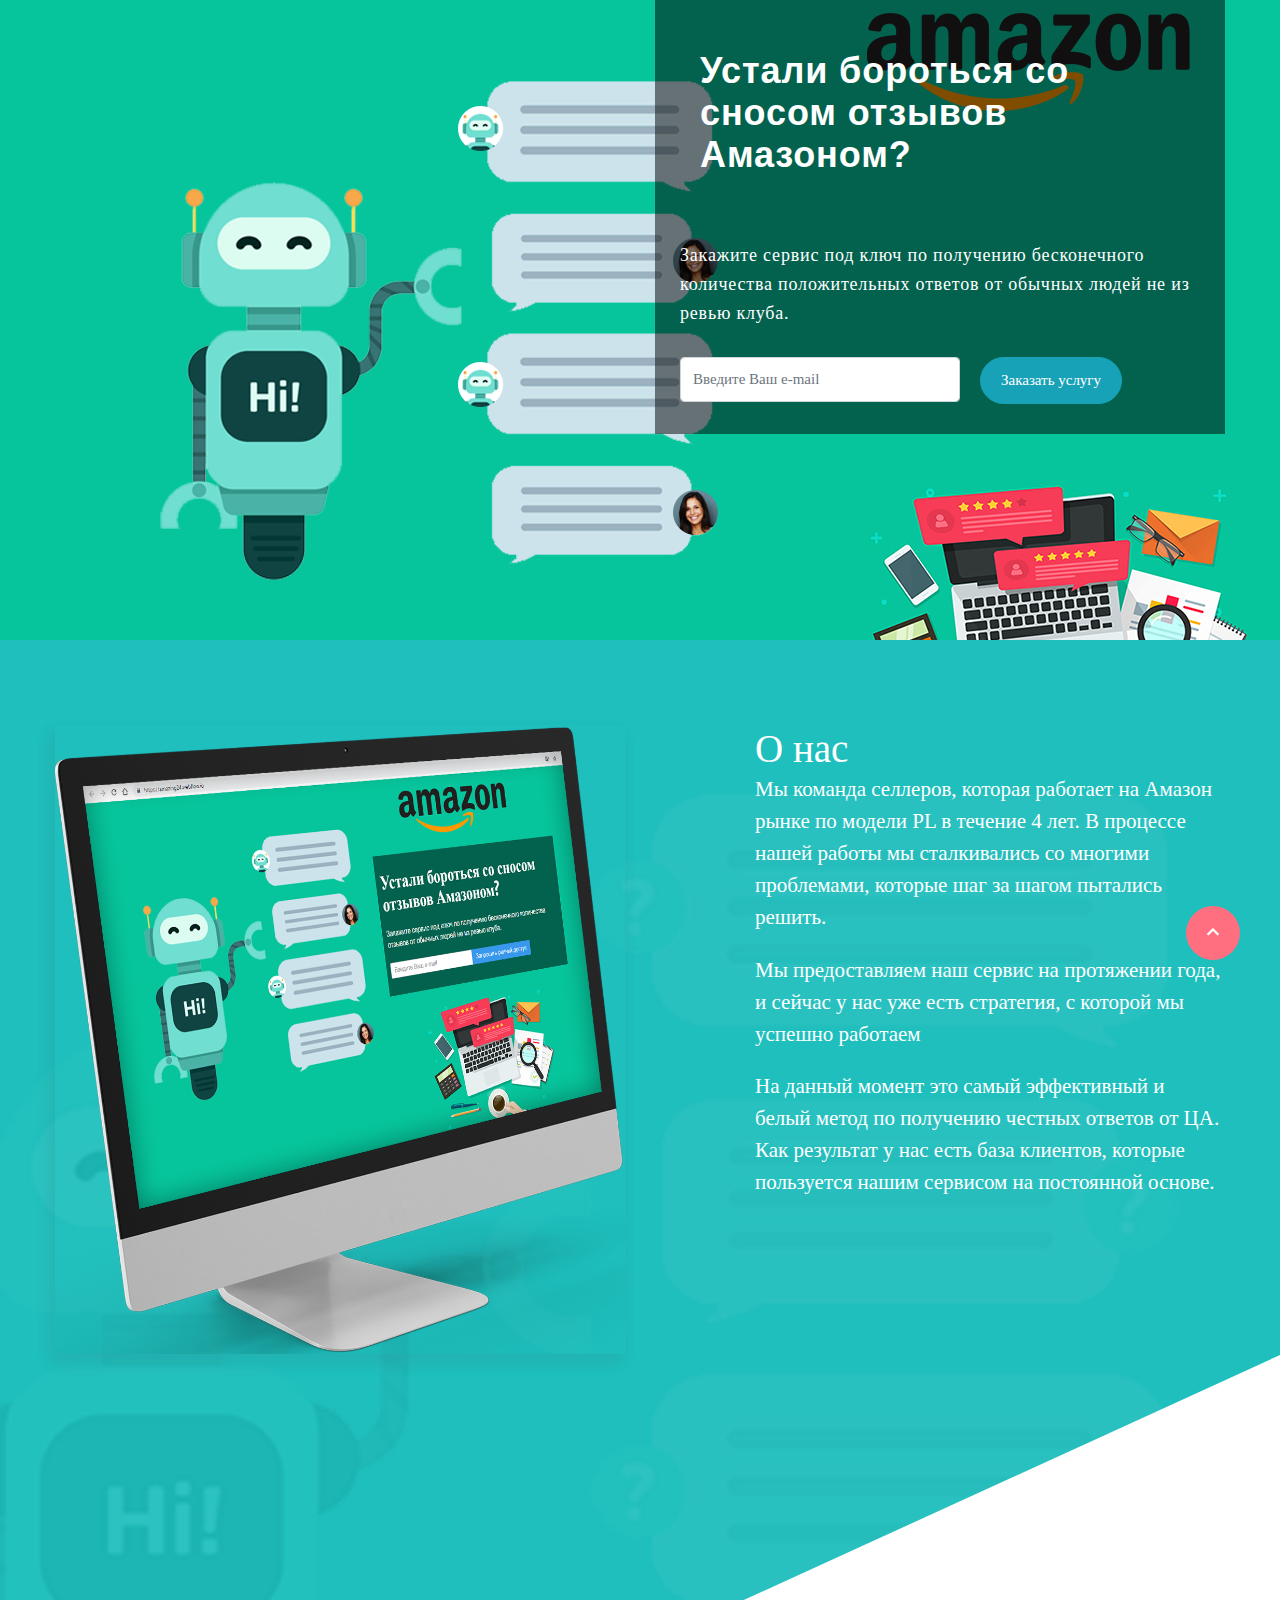
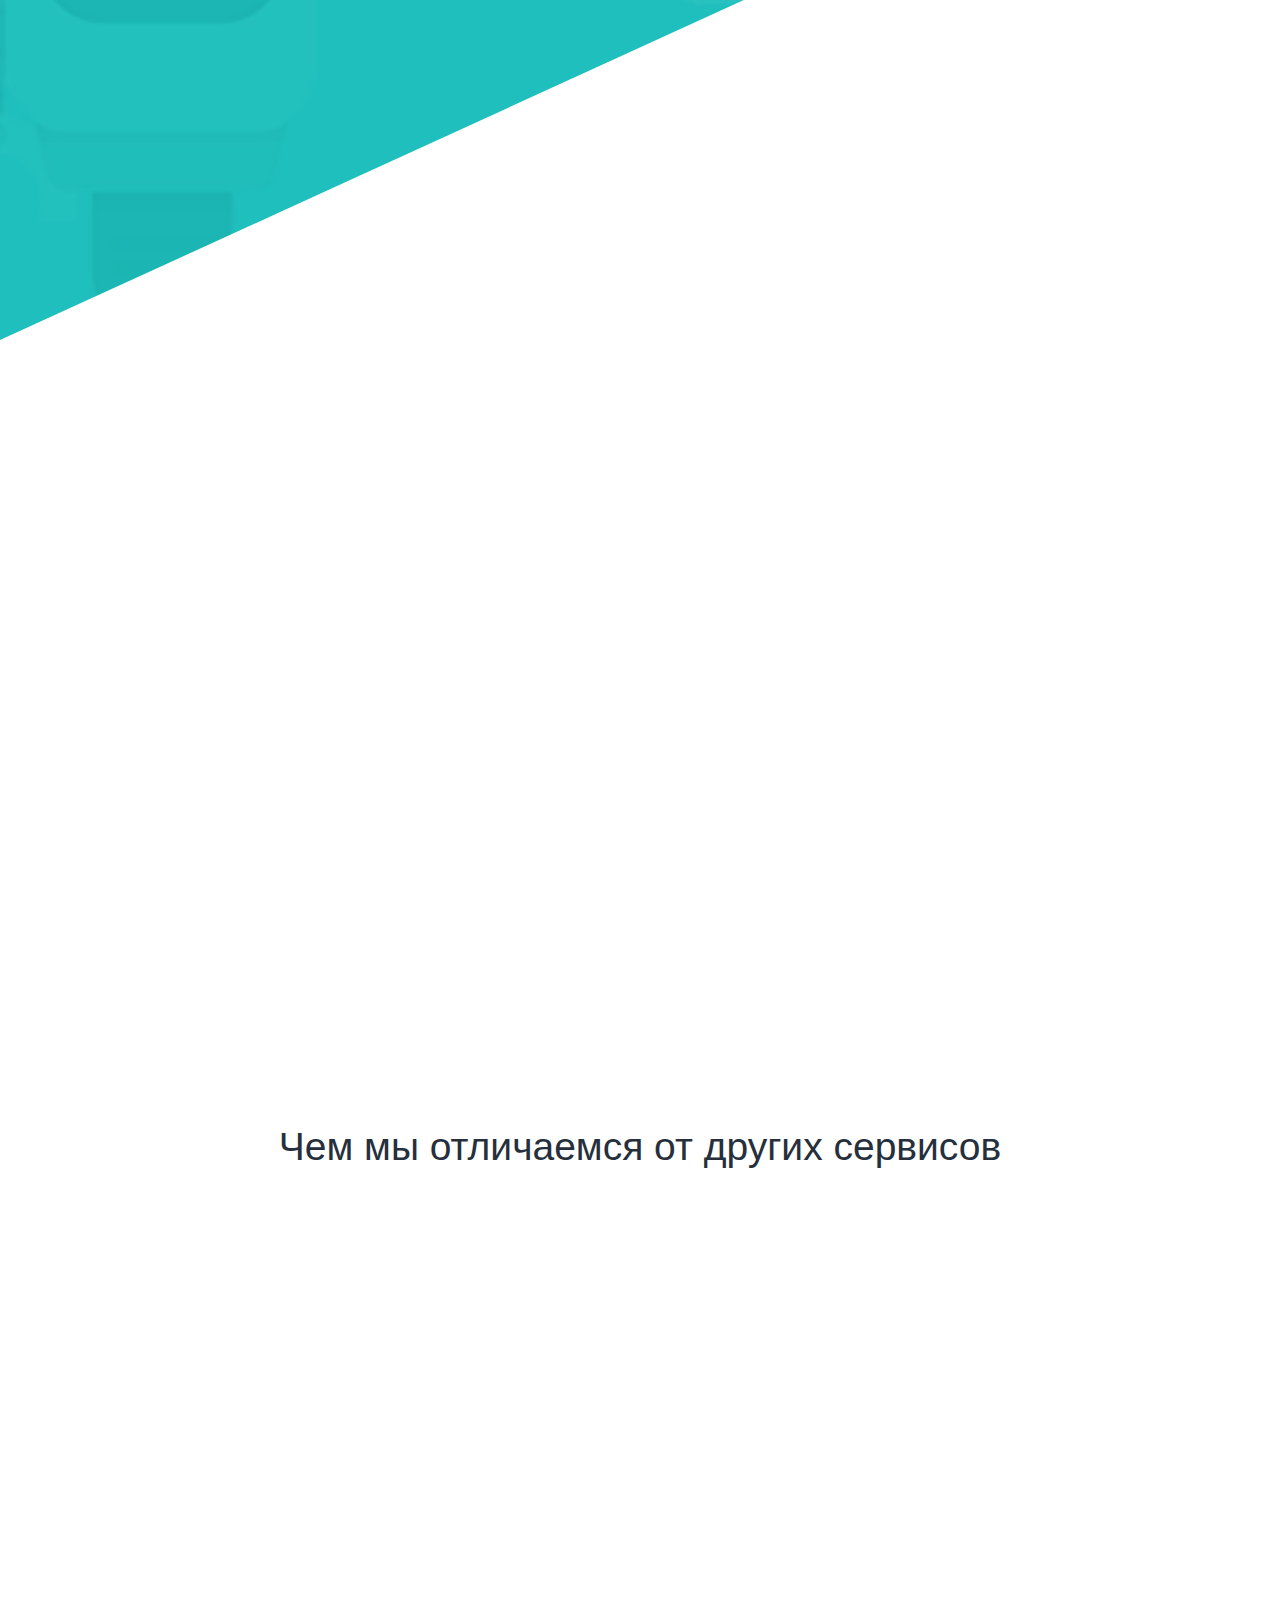
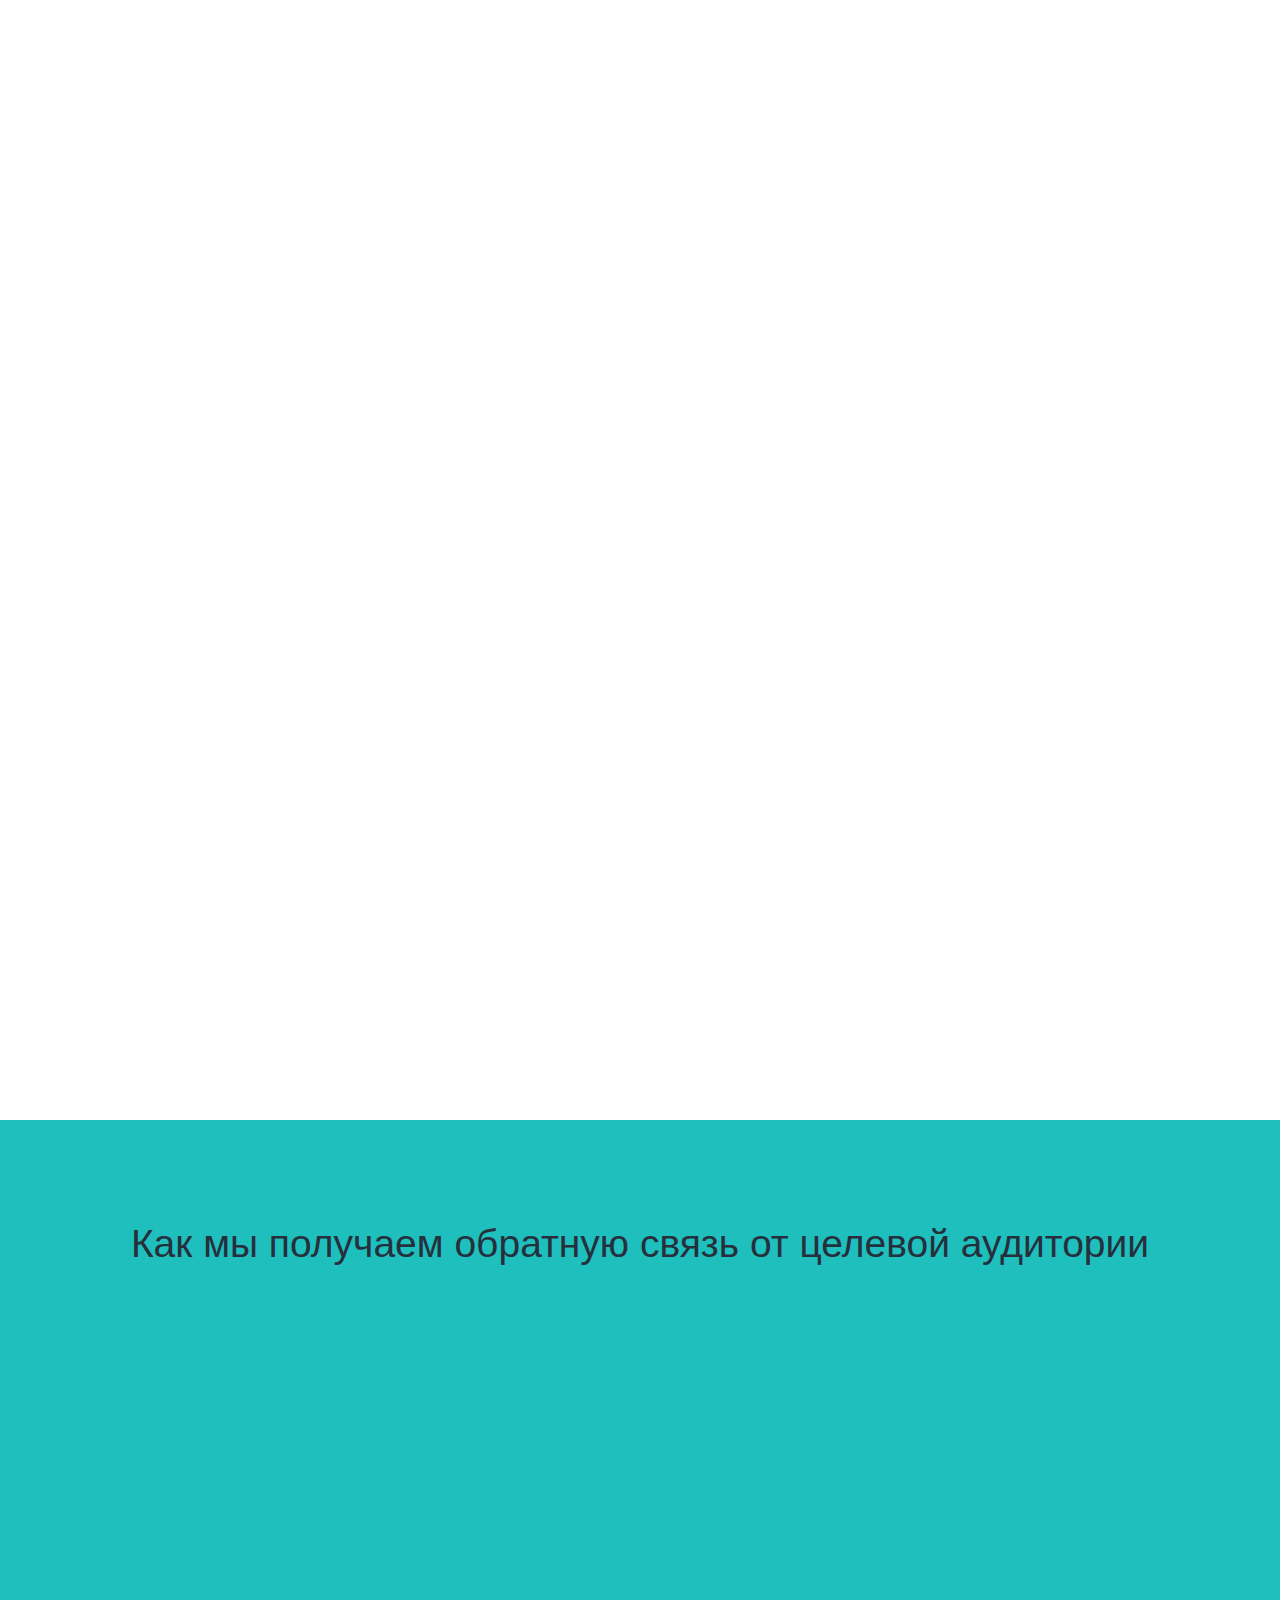
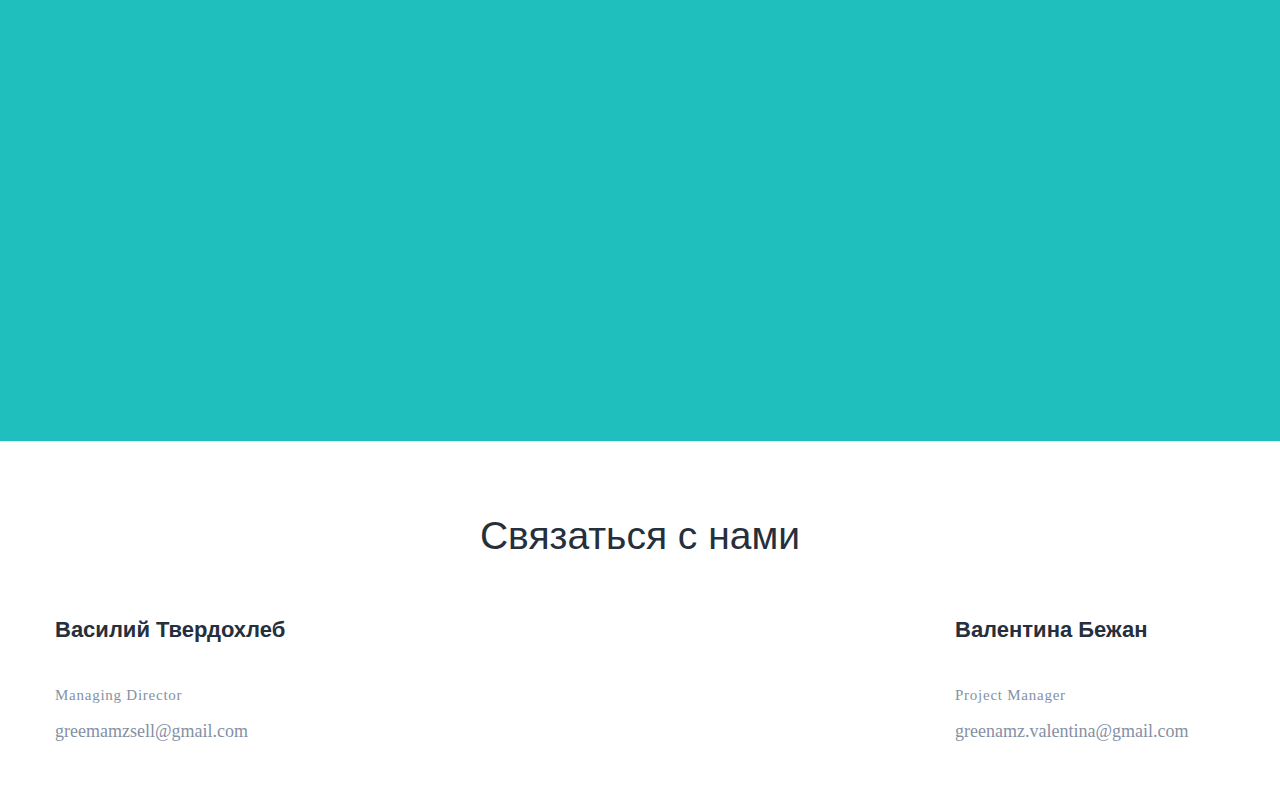
<file: index.html>
<!DOCTYPE html>
<html class="wide wow-animation" lang="ru">
  <head>
    <title>GreenAMZ</title>
    <meta name="viewport" content="width=device-width height=device-height initial-scale=1.0">
    <meta charset="utf-8">
    <meta http-equiv="X-UA-Compatible" content="IE=edge">
    <link rel="icon" href="images/list.png" type="image/x-icon">
    <link rel="stylesheet" href="css/bootstrap.css">
    <link rel="stylesheet" href="css/fonts.css">
    <link rel="stylesheet" href="css/style.css">
    <style>.ie-panel{display: none;background: #212121;padding: 10px 0;box-shadow: 3px 3px 5px 0 rgba(0,0,0,.3);clear: both;text-align:center;position: relative;z-index: 1;} html.ie-10 .ie-panel, html.lt-ie-10 .ie-panel {display: block;}</style>
  </head>
  <body>
    <div class="preloader" id="loading">
      <div class="preloader-body">
        <div id="loading-center-object">
          <div class="object" id="object_four"></div>
          <div class="object" id="object_three"></div>
          <div class="object" id="object_two"></div>
          <div class="object" id="object_one"></div>
        </div>
      </div>
    </div>
    <div class="page">
      <header class="section page-header">
          <section id="home">
        <div class="container">
            <div class="row">
                <div class="col-md-6"></div>
                <div class="col-md-6">
                    <div class="signup-box">
                        <h1>Устали бороться со сносом отзывов Амазоном?</h1>
                        <p>Закажите сервис под ключ по получению бесконечного количества положительных ответов от обычных людей не из ревью клуба.</p>
                        <form class="form-inline">
                            <input type="email" name="" placeholder="Введите Ваш e-mail" class="form-control">
                            <button class="btn btn-info"> Заказать услугу </button>
                        </form>
                    </div>
                </div>
            </div>
        </div>
    </section>
      </header>
      <!-- About App-->
      <section class="section section-md bg-accent" id="test">
        <div class="container">
          <div class="row row-50 justify-content-center flex-lg-row-reverse  justify-content-lg-between">
            <div class="col-sm-6 col-lg-5 wow fadeInRightSmall">
              <h3>О нас</h3>
			  <div class="text green">
              <p class="big inset-6">Мы команда селлеров, которая работает на Амазон рынке по модели PL в течение 4 лет. В процессе нашей работы мы сталкивались со многими проблемами, которые шаг за шагом пытались решить.</p>
               <p class="big inset-6">Мы предоставляем наш сервис на протяжении  года, и  сейчас у нас уже есть стратегия, с которой мы успешно работаем  </p>
			     <p class="big inset-6"> На данный момент это самый эффективный и белый метод по получению честных ответов от ЦА. Как результат у нас  есть база  клиентов, которые пользуется нашим сервисом на постоянной основе.</p>
				 </div> 
            </div>
            <div class="col-sm-5 col-lg-6 wow fadeInLeftSmall">
               <img class="img-custom" src="images/1.png" alt="" width="610" height="432"/>
            </div>
            </div>
          </div>
        </div>
      </section>
	    <!-- Meet Alice-->
      <section class="section section-md  text-center">
        <div class="container">
          <h3 class="wow fadeIn">Наши услуги</h3>
          <div class="row row-30 row-xl-60">
            <div class="col-sm-6 col-lg-4">
              <!-- Box Modern-->
              <article class="box-modern wow fadeIn service" data-anime="circles-2">
                <div class="box-modern-media">
                  <div class="box-modern-icon mdi mdi-television-guide"></div>
                  <div class="box-modern-circle box-modern-circle-1"></div>
                </div>
                <p class="box-modern-title">Тестирование товара</p>
                <div class="box-modern-text">
                  <ul class="list-marked">
                <li>Тестирование товара на целевой аудитории </li>
			    <li>Получение обратной связи </li>
				  <li>Цена сервисного пакета начинается от 15$ + цена товара</li>
              </ul>
			   <form class="form-inline-center forma-1">
                            <button class="btn btn-info"> Заказать </button>
                        </form>
                </div>
              </article>
            </div>
            <div class="col-sm-6 col-lg-4">
              <!-- Box Modern-->
              <article class="box-modern wow fadeIn service" data-anime="circles-2">
                <div class="box-modern-media">
                  <div class="box-modern-icon mdi mdi-elevation-rise"></div>
                  <div class="box-modern-circle box-modern-circle-1"></div>
                </div>
                <p class="box-modern-title">Поддержание BSR рейтинг товара </p>
                <div class="box-modern-text">
                  <ul class="list-marked">  
				<li>Цены пакетов от 150-300$</li>
              </ul>
			   <form class="form-inline-center forma-2">
                            <button class="btn btn-info"> Заказать </button>
                        </form>
                </div>
              </article>
            </div>
            <div class="col-sm-6 col-lg-4">
              <!-- Box Modern-->
              <article class="box-modern wow fadeIn service" data-anime="circles-2">
                <div class="box-modern-media">
                  <div class="box-modern-icon mdi mdi-presentation"></div>
                  <div class="box-modern-circle box-modern-circle-1"></div>
                </div>
                <p class="box-modern-title">Запуск Амазон PPC </p>
                <div class="box-modern-text">
                  <ul class="list-marked">
                <li>Проводим анализ рынка</li>
                <li>Подбираем ключи для листинга</li>
				<li>Настраиваем рекламную кампанию</li>
              </ul>
			   <form class="form-inline-center forma-2">
                            <button class="btn btn-info"> Заказать </button>
                        </form>
                </div>
              </article>
            </div>
          </div>
        </div>
      </section>
      <!-- Features-->
      <section class="section section-lg">
        <div class="container">
			<h3 class="text-center">Чем мы отличаемся от других сервисов</h3>
          <div class="row row-50 info">
            <div class="col-sm-10 col-lg-6 wow fadeInRightSmall">
              <p class="big inset-3" style="letter-spacing: .025em">Мы провели анкетирование и чаще всего Amazon селлеры сталкиваются с проблемой получения положительных ответов от таргетированной аудитории. Как следствие этого, все полученные ответы не от ЦА подвергаются “чистке” cо стороны Амазона в течении 1-2 месяца и рейтинг товаров падает что снижает конверсию листинга.
</p>
              <ul class="list-marked">
                <li>Все отзывы пишутся реальными нейтив пользователями</li>
                <li>Качество и уникальность  наших отзывов всегда выше, потому что мы работаем с рандомными нейтив пользователями, пришедшие с рекламы</li>
				<li>Мы работаем не только с US маркетом но и другими (UK,FR,IT,DE,JP,CA).</li>
              </ul>
            </div>
            <div class="col-sm-10 col-lg-6 wow fadeInLeftSmall text-center"><img class="img-custom" src="images/3.png" alt="" width="610" height="432"/>
            </div>
          </div>
        </div>
      </section>
	    <section class="section section-lg" id="test7">
        <div class="container">
		 <h3 class="wow fadeIn text-center">Результаты нашей работы</h3>
           <div class="row row-50">
		  <div class="col-sm-10 col-lg-6 wow fadeInLeftSmall text-center">
		   <h4>Facebook реклама</h4>
              <p class="big inset-3 text-black"> Потрачено: $1263.58 </p>   
              <img src="images/fb-1.jpg" alt="" class="img-custom" width="800" height="950"/>
		    <p class="big inset-3 text-black"> Сделано 35 рекламных кампаний</p> 
		   <img src="images/fb-2.jpg" alt="" class="img-custom" width="600" height="750"/>
		  </div>
            <div class="col-sm-10 col-lg-6 wow fadeInRightSmall">
              <h4>Чат-бот</h4>
              <p class="big inset-3 text-black"> Аудитория лучшего чат-бота UK: 3737</p>     
			   <img src="images/chat-1.jpg" alt="" class="img-custom" width="800" height="950"/>
            </div>
        </div>
      </section>

       <section class="section section-lg" id="test6">
        <div class="container">
		<h3 class="text-center">Как мы получаем обратную связь от целевой аудитории</h3>
          <div class="row row-50">
		  <div class="col-sm-10 col-lg-5 wow fadeInLeftSmall text-center">
              <img src="images/4.png" alt="" class="img-custom" width="300" height="400"/>
		  </div>
            <div class="col-sm-10 col-lg-7 wow fadeInRightSmall">
              <h4 class="text-white"> Весь процесс включает 5 шагов:</h4>
              <ul class="list text-white block">
                <li>1 шаг – подготовительный  - получаем ASIN товара, анализируем целевую аудиторию</li>
                <li>2 шаг – запуск фб рекламы -  создание рекламных объявлений и запуск кампании под вашу аудиторию </li>
                <li>3 шаг – создание чат-бота  - выстраивание воронки и подготовка цепочек сообщений  для пользователей </li>
				<li>4 шаг - работа менеджера - проведения индивидуальной валидации пользователей, инструктаж и тестирование товара </li>
				<li>5 шаг - результат - получение обратной связи</li>
              </ul>
            </div>
          </div>
        </div>
      </section>
      <footer class="section footer-classic">
        <div class="footer-classic-main">
          <div class="container">
		   <h3 class="foot">Связаться с нами </h3>
            <div class="row row-50 justify-content-lg-between">
              <div class="col-sm-5 col-lg-9 col-xl-3">
                <h4 class="footer-classic-title">Василий Твердохлеб</h4>
				  <p class="profile-modern-position">Managing Director</p>
                <div class="row row-20 row-sm-35">
                  <div class="col-6 col-sm-12 col-lg-8 col-xl-12">
                    <div class="row row-10 text-default">
                      <div class="col-lg-6 col-xl-12"><a href="mailto:#">greemamzsell@gmail.com</a></div>
                    </div>
                  </div>
                </div>
              </div>
			  <div class="col-sm-5 col-lg-9 col-xl-3">
                <h4 class="footer-classic-title">Валентина Бежан</h4>
				  <p class="profile-modern-position">Project Manager </p>
                <div class="row row-20 row-sm-35">
                  <div class="col-6 col-sm-12 col-lg-8 col-xl-12">
                    <div class="row row-10 text-default">
                      <div class="col-lg-6 col-xl-12"><a href="mailto:#">greenamz.valentina@gmail.com</a></div>
                    </div>
                  </div>
                </div>
              </div>
            </div>
          </div>
        </div>
    
      </footer>
    </div>
    <div class="snackbars" id="form-output-global"></div>
    <script src="js/core.min.js"></script>
    <script src="js/script.js"></script>
  </body>
</html>
</file>
<file: css/style.css>
@charset "UTF-8";/*
* Trunk version 2.0.1
*//*
* Contexts
*/.context-dark, .bg-gray-900, .bg-accent,.context-dark h1,.bg-gray-900 h1,.bg-accent h1, .context-dark h2, .bg-gray-900 h2, .bg-accent h2, .context-dark h3, .bg-gray-900 h3, .bg-accent h3, .context-dark h4, .bg-gray-900 h4, .bg-accent h4, .context-dark h5, .bg-gray-900 h5, .bg-accent h5, .context-dark h6, .bg-gray-900 h6, .bg-accent h6, .context-dark .heading, .bg-gray-900 .heading, .bg-accent .heading {	color: #ffffff;	font-family: 'HaboroSerif-NorBoo';}body{	font-family: 'HaboroSerif-NorBoo';}#home .signup-box h1{    font-weight: 600;    padding: 20px;    line-height: 42px;	font-size: 36px;	color:white;}#home .signup-box p{    padding: 30px 0;    font-size: 18px;    letter-spacing: 0.8px;}#home .signup-box input:nth-child(1){    width: 280px;    height: 45px;}#home .signup-box button.btn{    padding: 11px 20px;}.text p{	font-size:21px;	}#home{    background-image: url('../images/8.png');    height: 640px;    background-position: 89px -70px;	font-family: 'HaboroSerif-NorBoo';}#home  .signup-box{    top: 100px;    margin-bottom: 10px;    padding: 30px 25px;    background: linear-gradient(180deg, rgba(0, 0, 0, .5), rgba(0, 0, 0, .5));    color: #fff ;}#test{    width: 100%;    height: 1300px;    background: #1ebfbd url(../images/robot.png) no-repeat bottom right 100px;    background-size: 100%;    clip-path: polygon(0vw 0vw,100% 0vw,100% 55%,0vw calc(100% - 0vw));    color: white;    font-size: 1.125rem;    line-height: 1.5;    font-family: 'HaboroSerif-NorBoo';    font-weight: 400;    padding-bottom: 6rem;}.section.section-xl.bg-accent{	padding-top:130px;}.section.section-md.text-center {	padding:0px 0px 0px 0px;}.section.section-lg{	margin-top:80px;}.row.row-20.row-sm-35{	margin-top:10px;	font-size:18px;}#test4{    background-color: #1ebfbd;    padding: 40px 0;	font-family: 'HaboroSerif-NorBoo';}#test4 .text{    padding: 20px 0;    margin-bottom: 30px;    color: #fff;    font-size: 18px;s    letter-spacing: 0.8px;    line-height:30px;}#main-t{	background-color: #1ebfbd;}#test7{font-family: 'HaboroSerif-NorBoo';}#test7 p{    font-weight: 600;    padding-bottom: 1rem;	letter-spacing: .025em}#test6{background-color: #1ebfbd;font-family: 'HaboroSerif-NorBoo';}#test6 h4{    font-weight: 600;    padding-bottom: 5rem;	font-size:25px;}.row.row-50.info{	font-size:50px;}.service{	height:500px;}.forma-1{	margin-top:15px;}.forma-2{	margin-top:95px;}.block li{    font-size: 20px;    line-height: 1.3;    font-weight: 400;    padding-bottom: 1rem;}.foot{	text-align:center;}a:focus,button:focus {	outline: none !important;}button::-moz-focus-inner {	border: 0;}*:focus {	outline: none;}blockquote {	padding: 0;	margin: 0;}input,button,select,textarea {	outline: none;}label {	margin-bottom: 0;}p {	margin: 0;}ul,ol {	list-style: none;	padding: 0;	margin: 0;}ul li,ol li {	display: block;}dl {	margin: 0;}dt,dd {	line-height: inherit;}dt {	font-weight: inherit;}dd {	margin-bottom: 0;}cite {	font-style: normal;}form {	margin-bottom: 0;}blockquote {	padding-left: 0;	border-left: 0;}address {	margin-top: 0;	margin-bottom: 0;}figure {	margin-bottom: 0;}html p a:hover {	text-decoration: none;}/*
* Typography
*/body {	font-size: 14px;	letter-spacing: 0;	background-color: #ffffff;	-webkit-text-size-adjust: none;	-webkit-font-smoothing: subpixel-antialiased;}@media (max-width: 767.98px) {	body {		line-height: 1.6;	}	.text.green p {	font-size:90%;}}@media (min-width: 768px) {	body {		font-size: 15px;	}}h1, h2, h3, h4, h5, h6, .heading {	margin-top: 0;	margin-bottom: 0;	font-family: Muli, sans-serif;	font-weight: 300;	color: #262f3c;}h1 a, h2 a, h3 a, h4 a, h5 a, h6 a, .heading a {	color: inherit;}h1 a:hover, h2 a:hover, h3 a:hover, h4 a:hover, h5 a:hover, h6 a:hover, .heading a:hover {	color: #3375ec;}h1,.heading-1 {	font-size: 34px;	font-weight: 800;	line-height: 1.5;	letter-spacing: .025em;}@media (min-width: 768px) {	h1,	.heading-1 {		font-size: 44px;	}}@media (min-width: 1200px) {	h1,	.heading-1 {		font-size: 65px;		line-height: 1.07692;	}}h2,.heading-2 {	font-size: 28px;	line-height: 1.35;	letter-spacing: 0;}@media (min-width: 768px) {	h2,	.heading-2 {		font-size: 40px;	}}@media (min-width: 1200px) {	h2,	.heading-2 {		font-size: 48px;		line-height: 1.16981;	}}@media (min-width: 1600px) {	h2,	.heading-2 {		font-size: 53px;	}}h3,.heading-3 {	font-size: 22px;	font-weight: 400;	line-height: 1.35;	letter-spacing: 0;}@media (min-width: 576px) {	h3,	.heading-3 {		font-size: 24px;	}}@media (min-width: 768px) {	h3,	.heading-3 {		font-size: 30px;	}}@media (min-width: 1200px) {	h3,	.heading-3 {		font-size: 39px;		line-height: 1.23077;	}}h4,.heading-4 {	font-size: 18px;	line-height: 1.35;	letter-spacing: 0;}@media (min-width: 992px) {	h4,	.heading-4 {		font-size: 19px;	}}@media (min-width: 1200px) {	h4,	.heading-4 {		font-size: 22px;		line-height: 1.36364;	}}@media (min-width: 1200px) {	h4.h4-bigger,	.heading-4.h4-bigger {		font-size: 26px;	}}h5,.heading-5 {	font-size: 16px;	line-height: 1.35;	letter-spacing: .025em;}@media (min-width: 992px) {	h5,	.heading-5 {		font-size: 17px;		line-height: 1.52941;	}}h6,.heading-6 {	font-size: 14px;	line-height: 1.35;	letter-spacing: .025em;}@media (min-width: 576px) {	h6,	.heading-6 {		font-size: 15px;		line-height: 1.6;	}}.heading-7 {	font-family: "Open Sans", -apple-system, BlinkMacSystemFont, "Segoe UI", Roboto, "Helvetica Neue", Arial, sans-serif;	font-size: 12px;	font-weight: 600;	line-height: 1.35;	color: #8491a5;	text-transform: uppercase;	letter-spacing: .34em;}.heading-alternate-1 {	font-size: 18px;	font-weight: 600;	letter-spacing: 0;}@media (min-width: 576px) {	.heading-alternate-1 {		font-size: 20px;	}}@media (min-width: 768px) {	.heading-alternate-1 {		font-size: 24px;	}}@media (min-width: 992px) {	.heading-alternate-1 {		font-size: 29px;	}}.text-extra-large {	font-family: Muli, sans-serif;	font-size: 88px;	line-height: 1;	font-weight: 100;	letter-spacing: .08em;	color: #262f3c;}@media (min-width: 576px) {	.text-extra-large {		font-size: 70px;	}}@media (min-width: 576px) {	.text-extra-large {		font-size: 155px;	}}@media (min-width: 1600px) {	.text-extra-large {		font-size: 250px;	}}.heading-decoration-1 {	position: relative;	padding-left: 30px;}.heading-decoration-1::before {	content: '';	position: absolute;	top: .66em;	left: 0;	height: 1px;	width: 20px;	background: #d7d7d7;}.heading-decoration-1 span {	display: inline-block;	line-height: 1.1;}@media (min-width: 576px) {	.heading-decoration-1 {		padding-left: 40px;	}	.heading-decoration-1::before {		top: .8em;		width: 24px;	}}@media (min-width: 1200px) {	.heading-decoration-1 {		padding-left: 85px;	}	.heading-decoration-1::before {		top: .65em;		width: 60px;	}}.heading-decoration-2 {	position: relative;	padding-left: 30px;	line-height: 1.05;}.heading-decoration-2::before {	content: '';	position: absolute;	top: .7em;	left: 0;	height: 3px;	width: 20px;	background: #3375ec;}.heading-decoration-2 span {	display: inline;	margin-right: .25em;	line-height: 1.1;}@media (min-width: 576px) {	.heading-decoration-2 {		padding-left: 60px;	}	.heading-decoration-2::before {		top: .8em;		height: 4px;		width: 35px;	}}@media (min-width: 1200px) {	.heading-decoration-2::before {		top: .66em;	}}.heading-mod-1 {	margin-top: -.35em;}.heading-mod-1 span {	display: inline;	line-height: 1.2;}.heading-mod-1 br {	display: flex;	height: 0;}small,.small {	display: block;	font-size: 13px;	line-height: 1.38462;}mark,.mark {	padding: 3px 5px;	color: #ffffff;	background: #3375ec;}.big {	font-size: 15px;	line-height: 1.4;	font-weight: 400;}@media (min-width: 992px) {	.big {		font-size: 16px;		line-height: 1.5;	}}@media (min-width: 1200px) {	.big {		font-size: 17px;		line-height: 1.52941;	}}.lead {	font-size: 24px;	line-height: 34px;	font-weight: 300;}code {	padding: 10px 5px;	border-radius: 0.2rem;	font-size: 90%;	color: #3f4856;	background: #f9f8f8;}p [data-toggle='tooltip'] {	padding-left: .25em;	padding-right: .25em;	color: #3375ec;}p [style*='max-width'] {	display: inline-block;}::selection {	background: rgba(38, 47, 60, 0.5);	color: #ffffff;}::-moz-selection {	background: rgba(38, 47, 60, 0.5);	color: #ffffff;}.text-1 {	color: #262f3c;	letter-spacing: 0;}.text-1 > * {	margin-right: .2em;}/*
* Brand
*/.brand {	display: inline-block;}.brand .brand-logo-light {	display: none;}.brand .brand-logo-dark {	display: block;}/*
*
* Badge Custom
*/.badge {	font-weight: 700;	color: #3375ec;	background: #e5ebf7;	text-transform: uppercase;	letter-spacing: .075em;}.context-dark .badge, .bg-gray-900 .badge, .bg-accent .badge {	color: #ffffff;	background: rgba(255, 255, 255, 0.2);}.badge-1 {	padding: 10px 12px;	font-weight: 700;	font-size: 15px;	letter-spacing: .025em;	text-transform: none;	border-radius: 0;}.badge-sm {	padding: 5px 10px;	font-size: 12px;	letter-spacing: .025em;}.badge.badge-secondary {	color: #ffffff;	background: #ff6f80;}.badge.badge-color-1 {	color: #3375ec;	background: #e5ebf7;}.badge.badge-accent {	color: #ffffff;	background-color: #3375ec;}/*
* Links
*/a {	transition: all 0.3s ease-in-out;}a, a:focus, a:active, a:hover {	text-decoration: none;}a, a:focus, a:active {	color: inherit;}a:hover {	color: #3375ec;}a[href*='tel'], a[href*='mailto'] {	white-space: nowrap;}.link-hover {	color: #3375ec;}.link-press {	color: #1c65ea;}.privacy-link {	display: inline-block;}* + .privacy-link {	margin-top: 25px;}.link-default {	letter-spacing: .01em;	color: #262f3c;}.link-default:hover {	color: #3375ec;}.link-social-1 {	position: relative;	width: 2em;	height: 2em;	border-radius: 50%;	text-align: center;	color: #ffffff;	background: #8491a5;	font-size: 16px;	line-height: 2em;}.link-social-1, .link-social-1:active, .link-social-1:focus, .link-social-1:hover {	color: #ffffff;}.link-social-1::after {	content: '';	pointer-events: none;	position: absolute;	width: 100%;	height: 100%;	border-radius: 50%;	top: 0;	left: 0;	padding: 2px;	z-index: -1;	background: #3375ec;	opacity: 1;	transform: scale(1);}.link-social-1[class*='twitter'] {	background: #63c9eb;}.link-social-1[class*='twitter']::after {	background: #63c9eb;}.link-social-1[class*='facebook'] {	background: #4970bf;}.link-social-1[class*='facebook']::after {	background: #4970bf;}.link-social-1[class*='instagram'] {	background: #ff6f80;}.link-social-1[class*='instagram']::after {	background: #ff6f80;}.link-social-1[class*='linkedin'] {	background: #3078bb;}.link-social-1[class*='linkedin']::after {	background: #3078bb;}.link-social-1:hover::after {	transition: transform 0.2s, opacity 0.3s;	transform: scale(1.3);	opacity: 0;}.link-social-2 {	color: #262f3c;}.link-social-2:hover {	color: #3375ec;}.link-social-2[class*='twitter']:hover {	color: #63c9eb;}.link-social-2[class*='facebook']:hover {	color: #4970bf;}.link-social-2[class*='instagram']:hover {	color: #ff6f80;}.link-underline {	display: inline-block;	position: relative;	overflow: hidden;	text-overflow: ellipsis;	max-width: 100%;	white-space: nowrap;	text-align: center;	letter-spacing: .01em;}.link-underline::before, .link-underline::after {	content: '';	position: absolute;	bottom: 0;	width: 100%;	height: 1px;	background: #262f3c;}.link-underline::before {	transition: .22s .22s ease-in;	transform: translateX(-110%);}.link-underline::after {	left: 0;	transition: .22s ease-in;}.link-underline, .link-underline:active, .link-underline:focus, .link-underline:hover {	color: #262f3c;}.link-underline:hover::after {	right: 0;	left: auto;	width: 0;}.link-underline:hover::before {	transform: translateX(0);}.link-icon {	position: relative;	display: inline-block;	padding: 3px;	white-space: nowrap;	letter-spacing: 0;	transition: .22s ease-in;}.link-icon > * {	display: inline-block;	vertical-align: middle;}.link-icon .icon {	position: relative;	top: 1px;	transition: transform .22s ease-in;}.link-icon > * + * {	margin-left: 5px;}.link-icon, .link-icon:active, .link-icon:focus, .link-icon:hover {	color: #262f3c;}.link-icon:hover {	opacity: .5;}.link-icon-left .icon + span {	transition: transform .22s ease-in;}.link-icon-left:hover .icon {	transform: translateX(-8px);}.link-icon-left:hover .icon + span {	transform: translateX(-6px);}.link-image-1 {	display: block;	opacity: .3;	transition: .25s ease-in-out opacity;}.link-image-1 img {	display: block;}.link-image-1:hover {	opacity: .8;}.link-image-2 {	display: block;	opacity: .6;	transition: .25s ease-in-out opacity;}.link-image-2 img {	display: block;}.link-image-2:hover {	opacity: .99;}.link-modern {	display: inline-flex;	align-items: center;	white-space: nowrap;	color: #262f3c;	letter-spacing: .075em;}.link-modern .icon {	order: 10;	margin-left: 7px;	color: #ff6f80;}.link-modern:hover {	color: #ff6f80;}.icon.link-waypoint-icon {	font-size: 26px;}* + .link-waypoint-icon {	margin-top: 15px;}.context-dark .link-waypoint-icon, .bg-gray-900 .link-waypoint-icon, .bg-accent .link-waypoint-icon {	color: rgba(255, 255, 255, 0.6);}.context-dark .link-waypoint-icon:hover, .bg-gray-900 .link-waypoint-icon:hover, .bg-accent .link-waypoint-icon:hover {	color: #ffffff;}@media (min-width: 768px) {	* + .link-waypoint-icon {		margin-top: 25px;	}}/*
* Blocks
*/.block-custom {	max-width: 670px;}@media (min-width: 992px) {	.block-custom {		position: relative;		padding-left: 70px;	}	.block-custom:before {		content: '';		position: absolute;		top: 27px;		left: 0;		height: 1px;		width: 50px;		background-color: rgba(255, 255, 255, 0.66);	}}@media (min-width: 1200px) {	.block-custom {		padding-left: 100px;	}	.block-custom:before {		top: 35px;		width: 70px;	}}.block-1 {	max-width: 400px;}@media (min-width: 992px) {	.block-2 {		max-width: 220px;	}}.block-3 {	display: inline-block;	max-width: 600px;}* + .block-3 {	margin-top: 15px;}@media (min-width: 768px) {	* + .block-3 {		margin-top: 35px;	}}.block-4 {	max-width: 540px;}@media (min-width: 576px) {	.block-4 {		padding-right: 30px;	}}@media (min-width: 768px) {	.block-4 {		padding-right: 15px;	}}@media (min-width: 992px) {	.block-4 {		padding-right: 30px;	}}@media (min-width: 992px) {	.block-5 {		padding-left: 30px;	}}@media (min-width: 1200px) {	.block-5 {		padding-left: 70px;	}}.block-6 {	position: relative;	z-index: 1;	padding: 45px 15px;	max-width: 430px;	margin-left: auto;	margin-right: auto;}@media (min-width: 1200px) {	.block-6 {		max-width: 600px;		padding: 90px 0 120px 100px;		margin-right: 0;	}	.block-6 .form-lg {		margin-right: 30px;	}}@media (min-width: 1600px) {	.block-6 {		padding: 120px 0 140px 110px;	}}* + .block-6 {	margin-top: 30px;}@media (min-width: 992px) {	.block-7 {		max-width: 280px;	}}@media (min-width: 992px) {	.block-8 {		max-width: 420px;	}}.block-9 {	max-width: 210px;}.block-10 {	max-width: 540px;}.block-11 {	max-width: 520px;}.block-ratio {	display: flex;}@media (max-width: 575.98px) {	.block-ratio {		max-width: 400px;		margin-left: auto;		margin-right: auto;	}}.block-ratio-content,.block-ratio-dummy {	width: 100%;	flex-shrink: 0;}.block-ratio-dummy {	visibility: hidden;	opacity: 0;	order: 10;}.block-ratio-dummy::before {	content: '';	display: block;}.block-ratio-content {	display: flex;}.block-ratio-content > * {	min-width: 100%;}.block-ratio-1 .block-ratio-dummy::before {	padding-bottom: 67.56757%;}.block-ratio-2 .block-ratio-dummy::before {	padding-bottom: 116.21622%;}.block-ratio-3 .block-ratio-dummy::before {	padding-bottom: 55.84416%;}/*
* Boxes
*/.box-bordered {	padding-left: 30px;	border-left: 1px solid #ebebeb;}.box-bordered h5, .box-bordered .heading-5 {	letter-spacing: .1em;	text-transform: uppercase;}* + .box-bordered {	margin-top: 35px;}@media (min-width: 768px) {	* + .box-bordered {		margin-top: 50px;	}}.box-shadow-1 {	max-width: 630px;	margin-left: auto;	margin-right: auto;	padding: 35px 20px 40px;	border-radius: 6px;	box-shadow: 1px 6px 32px 0 rgba(75, 81, 91, 0.11);}.box-shadow-1-main {	max-width: 320px;	margin-left: auto;	margin-right: auto;}* + .box-shadow-1-main {	margin-top: 20px;}@media (min-width: 360px) {	.box-shadow-1 {		padding: 35px 25px 40px;	}	.box-shadow-1-main {		padding: 0 10px;	}}@media (min-width: 768px) {	.box-shadow-1 {		padding: 60px 30px 80px;	}	.box-shadow-1 .brand + p {		margin-top: 35px;	}	* + .box-shadow-1-main {		margin-top: 35px;	}}.box-custom-1 {	padding: 20px;	text-align: center;	background: #f9f8f8;}.box-custom-1 > * {	max-width: 200px;}.box-custom-1 h2,.box-custom-1 .heading-2 {	font-weight: 300;}.block-ratio .box-custom-1 {	display: flex;	flex-direction: column;	align-items: center;	justify-content: center;}.bg-gray-100 .box-custom-1 {	background: #ffffff;}.box-custom-2 {	position: relative;	z-index: 1;	padding: 30px 20px;}div.box-custom-2 {	background-color: transparent;}.box-custom-2-bg,.box-custom-2-bg::after,.box-custom-2-bg-image {	position: absolute;	top: 0;	right: 0;	bottom: 0;	left: 0;	pointer-events: none;}.box-custom-2-bg {	border-radius: 0 0 22px 22px;	overflow: hidden;}.box-custom-2-bg::after {	content: '';	opacity: .68;	border-radius: inherit;	background: linear-gradient(227deg, #1732f6 0%, #1165ff 100%);}.box-custom-2-bg-inner {	position: absolute;	top: 0;	right: 0;	bottom: 0;	left: 0;}.box-custom-2-bg-image {	background-size: cover;	background-position: 70% center;}.box-custom-2-inner {	position: relative;	z-index: 2;	max-width: 420px;}@media (min-width: 768px) {	.box-custom-2 {		padding: 80px 50px 100px;	}}@media (min-width: 1200px) {	.box-custom-2 {		padding: 20px 25px 50px 60px;	}	.box-custom-2-bg {		top: -48%;		right: -52%;		bottom: -40%;		margin-right: 0;		transform: rotate(-12deg);		border-radius: 8%;		border: 1px solid transparent;	}	.box-custom-2-bg::after {		top: -9%;		right: -10%;		bottom: -10%;		left: -10%;	}	.box-custom-2-bg-inner {		top: -10%;		right: -5%;		bottom: -5%;		left: -12%;		transform: rotate(12deg);		border: 1px solid transparent;	}}@media (min-width: 1740px) {	.box-custom-2 {		padding: 0 25px 100px 110px;	}	.box-custom-2-bg {		left: -4%;		transform: rotate(-18.5deg);	}	.box-custom-2-bg-inner {		transform: rotate(18.5deg);	}	.box-custom-2-inner {		max-width: 450px;	}}.box-custom-3 {	padding: 30px 0;	border-radius: 7px;	background: #ffffff;	box-shadow: -1px 7px 51px 0px rgba(75, 81, 91, 0.18);}.section-box-custom-3-outer {	position: relative;	z-index: 10;	padding-bottom: 50px;	margin-bottom: -80px;}.section-box-custom-3.parallax-container {	overflow: visible;}.section-box-custom-3 .material-parallax {	overflow: hidden;	bottom: 30px;}.section-box-custom-3 .box-custom-3-container {	margin-bottom: -30px;}.section-box-custom-3-outer + .section {	padding-top: 110px;}@media (min-width: 768px) {	.box-custom-3 {		padding: 45px 0;	}	.section-box-custom-3-outer {		padding-bottom: 100px;		margin-bottom: -150px;	}	.section-box-custom-3 .material-parallax {		bottom: 50px;	}	.section-box-custom-3-outer + .section {		padding-top: 120px;	}}@media (min-width: 1200px) {	.box-custom-3 {		padding: 90px 0;	}	.section-box-custom-3-outer {		padding-bottom: 95px;		margin-bottom: -190px;	}	.section-box-custom-3 .material-parallax {		bottom: 95px;	}	.section-box-custom-3-outer + .section {		padding-top: 200px;	}}.box-custom-4 {	position: relative;}.box-custom-4-aside {	position: relative;	text-align: center;}div.box-custom-4-aside {	background-color: transparent;}.box-custom-4-aside-decoration,.box-custom-4-aside-decoration-bg,.box-custom-4-icon-outer {	position: absolute;	top: 0;	right: 0;	bottom: 0;	left: 0;}.box-custom-4-aside-decoration-bg {	background-image: linear-gradient(to top, #5db1e1 0%, #0bb7d1 100%);}.box-custom-4-icon-outer {	overflow: hidden;}.icon.box-custom-4-icon {	position: absolute;	top: 50%;	left: 50%;	transform: translate3d(-50%, -50%, 0);	color: rgba(255, 255, 255, 0.08);	font-size: 500px;}.box-custom-4-main {	position: relative;	padding: 30px 15px 50px;}.box-custom-4-main-decoration {	position: absolute;	top: 50%;	transform: translate3d(0, -50%, 0);	right: 0;	width: 19.8%;	height: 73%;	max-height: 555px;	max-width: 285px;	min-width: 250px;	pointer-events: none;}.box-custom-4-main-decoration::before {	content: '';	position: absolute;	top: 0;	right: 0;	background: url(../images/mobile-app-decoration-1.png);	background-size: cover;	width: 100%;	opacity: .5;	padding-bottom: 195.07042%;}.box-custom-4-aside .button-play {	margin-top: 0;}@media (max-width: 767.98px) {	.box-custom-4-aside {		display: flex;		flex-direction: column;		align-items: center;		padding: 45px 30px;	}	.box-custom-4-aside .button-play {		flex-shrink: 0;	}	.box-custom-4-aside .iphone-frame-4-outer {		margin-right: -100px;		margin-left: -30px;		transform: translate3d(25px, 15px, 0);		width: 100%;	}	.box-custom-4-aside * + .iphone-frame-4-group {		margin-top: 15px;	}}@media (min-width: 576px) and (max-width: 767.98px) {	.box-custom-4-aside {		padding-left: 20px;		padding-right: 20px;	}}@media (min-width: 576px) {	.box-custom-4 {		display: flex;		flex-direction: row-reverse;	}	.box-custom-4-main {		display: flex;		flex-direction: column;		justify-content: center;		align-items: center;		flex-grow: 1;		padding-left: 35px;	}	.box-custom-4-aside {		position: relative;		z-index: 1;		text-align: center;	}	.box-custom-4-aside * + .iphone-frame-4-group {		margin-top: 10px;	}	.icon.box-custom-4-icon {		font-size: 600px;	}}@media (min-width: 768px) {	.box-custom-4-aside {		padding: 30px 0;	}	.box-custom-4-main {		padding-left: 150px;	}}@media (min-width: 768px) and (max-width: 991.98px) {	.box-custom-4-aside .iphone-frame-4-group {		margin-right: -100px;		margin-left: -30px;		transform: translate3d(15px, 15px, 0);	}}@media (min-width: 992px) {	.box-custom-4 {		min-height: 39.58333vw;	}	.box-custom-4-main {		padding-left: 170px;	}	.box-custom-4-aside {		width: calc(190px + 15.1vw);		flex-shrink: 0;		padding-left: 45px;	}	.box-custom-4-aside-content {		display: flex;		align-items: center;	}	.box-custom-4-aside-content > * {		flex-shrink: 0;	}	.box-custom-4-aside-content .iphone-frame-4-group {		margin-top: 0;	}	.icon.box-custom-4-icon {		font-size: 740px;	}}@media (min-width: 1200px) {	.box-custom-4-main {		padding-left: 225px;	}}@media (min-width: 1200px) {	.box-custom-4-aside .iphone-frame-4-group {		transform: translate3d(45px, 15px, 0);	}}@media (min-width: 1400px) {	.box-custom-4-main {		padding-left: 140px;	}	.box-custom-4-aside .iphone-frame-4-group {		transform: translate3d(70px, 15px, 0);	}	.icon.box-custom-4-icon {		font-size: 800px;	}}@media (min-width: 1600px) {	.box-custom-4-main {		padding: 30px 200px 50px 230px;	}	.box-custom-4-aside {		padding: 10px 0 5px 75px;	}	.box-custom-4-main-decoration::before {		opacity: 1;	}	.box-custom-4-aside-content {		max-width: 480px;		margin-left: auto;	}}@media (min-width: 1920px) {	.box-custom-4 {		min-height: 760px;	}	.box-custom-4-aside {		justify-content: flex-end;		width: calc(58vw - 480px);	}	.box-custom-4-aside .iphone-frame-4-group {		transform: translate3d(160px, 15px, 0);	}}div.box-custom-5-main {	position: relative;	overflow: hidden;	background-image: linear-gradient(to bottom, #4dcde4 0%, #086ca6 100%);	padding: 0 20px;}.box-custom-5-aside {	padding: 30px 15px;	max-width: 400px;	margin-left: auto;	margin-right: auto;}.box-custom-5-main-header {	padding: 30px 0 20px;}.box-custom-5-main-inner {	position: relative;	z-index: 1;	max-width: 450px;	margin: auto;}.box-custom-5-main-text {	position: relative;	left: -1vw;	max-width: 400px;	margin-left: auto;	margin-right: auto;	margin-bottom: -6.5vw;	font-family: Muli, sans-serif;	font-weight: 900;	font-size: 110px;	line-height: 1;	color: rgba(255, 255, 255, 0.09);	letter-spacing: .025em;}* + .box-custom-5-main-text {	margin-top: -20px;}@media (min-width: 576px) {	.box-custom-5-aside {		max-width: 100%;	}}@media (min-width: 768px) {	.box-custom-5 {		display: flex;	}	.box-custom-5 > * {		flex-shrink: 0;	}	.box-custom-5-main {		display: flex;		flex-direction: column;		width: 60%;		border-radius: 0 0 50px 0;	}	.box-custom-5-aside {		align-self: center;		width: 40%;	}	.box-custom-5-main-inner {		width: 100%;	}	.box-custom-5-main-body {		flex-grow: 1;	}	.box-custom-5-main-text {		font-size: 200px;		margin-left: 0;		margin-right: 0;	}}@media (min-width: 1200px) {	.box-custom-5-main {		width: 54%;		border-radius: 0 0 90px 0;	}	.box-custom-5-aside {		width: calc(46% + 56px);		margin-left: -56px;	}	.box-custom-5-main-header {		padding: 60px 0;	}	.box-custom-5-main-text {		font-size: 21.2201875vw;	}	* + .box-custom-5-main-text {		margin-top: -7vw;	}}@media (min-width: 1200px) {	.box-custom-5-main-inner {		margin-left: calc(50vw - 600px);	}}.box-modern {	padding: 25px 15px;	border-radius: 7px;	box-shadow: -1px 9px 18px 0px rgba(75, 81, 91, 0.1);	background: #ffffff;	text-align: center;}.box-modern-title {	font-family: Muli, sans-serif;	font-size: 16px;	line-height: 1.3;	letter-spacing: 0;	color: #262f3c;}.box-modern-media {	position: relative;	padding: 20px 0;	font-size: 60px;	line-height: 1;	min-height: 1.3em;	width: 1.9em;	margin-left: auto;	margin-right: auto;}.box-modern-circle-1,.box-modern-circle-2 {	position: absolute;	border-radius: 50%;}.box-modern-circle-1 {	left: 0;	bottom: 0;	width: 1.23em;	height: 1.23em;	background: #f9f8f8;}.box-modern-circle-2 {	top: 0;	right: 0;	width: 0.54em;	height: 0.54em;	background: #f9f9ef;}.box-modern_alternate .box-modern-circle-1 {	top: 0;	bottom: auto;}.box-modern_alternate .box-modern-circle-2 {	top: auto;	bottom: 0;}.box-modern_alternate-1 .box-modern-circle-1 {	right: 0;	left: auto;}.box-modern_alternate-1 .box-modern-circle-2 {	right: auto;	left: auto;}.box-modern-icon {	position: relative;	z-index: 2;	right: 0;	font-size: inherit;	color: #3375ec;	opacity: .7;}.box-modern-sm .box-modern-media {	width: 1.7em;}.box-modern-sm .box-modern-icon {	opacity: 1;}@supports (-webkit-background-clip: text) {	.box-modern-icon {		background: linear-gradient(30deg, #0152e9, #adc7f7);		-webkit-background-clip: text;		-webkit-text-fill-color: transparent;	}}* + .box-modern-text {	margin-top: 12px;}@media (max-width: 575.98px) {	.box-modern {		max-width: 370px;		margin-left: auto;		margin-right: auto;	}}@media (min-width: 768px) {	.box-modern {		padding: 45px 25px;	}	.box-modern-title {		font-size: 22px;	}}@media (min-width: 992px) and (max-width: 1199.98px) {	.box-modern {		padding-left: 9px;		padding-right: 9px;	}}@media (min-width: 1200px) {	.box-modern {		padding-top: 55px;		padding-bottom: 60px;	}	.box-modern-media {		font-size: 85px;	}	.box-modern-title {		font-size: 24px;	}	.box-modern-text {		font-size: 16px;		letter-spacing: 0.025em;		line-height: 1.52941;	}	* + .box-modern-text {		margin-top: 24px;	}	.box-modern-sm .box-modern-media {		font-size: 64px;	}	.box-modern-sm .box-modern-title {		font-size: 22px;	}	.box-modern-sm .box-modern-text {		font-size: 15px;	}}@media (min-width: 1600px) {	.box-modern-title {		font-size: 26px;	}	.box-modern-text {		font-size: 17px;	}}.box-light {	position: relative;	padding: 30px 20px 20px;	background: #ffffff;	text-align: left;}.box-light::before, .box-light::after {	content: '';	position: absolute;	right: 0;	top: 0;	height: 5px;	transition: .44s;}.box-light::before {	width: 80%;	background: #ebebeb;}.box-light::after {	width: 0;	background: #ffea5c;}.box-light:hover::after {	width: 80%;	left: 20%;	right: auto;}.box-light-counter {	font-family: Muli, sans-serif;	font-size: 20px;	font-weight: 300;	line-height: 1.2;	color: #262f3c;}* + .box-light-title {	margin-top: 14px;}* + .box-light-main {	margin-top: 17px;}* + .box-light-footer {	margin-top: 25px;}@media (min-width: 992px) {	html:not(.tablet):not(.mobile) .box-light:hover .box-light-counter {		color: #262f3c;	}	html:not(.tablet):not(.mobile) .box-light:hover .box-light-title {		color: #3375ec;	}	html:not(.tablet):not(.mobile) .box-light:hover .box-light-footer {		opacity: 1;		visibility: visible;		transform: translate3d(0, 0, 0);	}	html:not(.tablet):not(.mobile) .box-light-counter {		color: #8491a5;		transition: .22s;	}	html:not(.tablet):not(.mobile) .box-light-footer {		position: relative;		opacity: 0;		visibility: hidden;		transform: translate3d(0, 5px, 0);		transition: .22s;	}}@media (min-width: 768px) {	.box-light-counter {		font-size: 30px;	}	* + .box-light-title {		margin-top: 20px;	}	* + .box-light-main {		margin-top: 16px;	}	* + .box-light-footer {		margin-top: 20px;	}}@media (min-width: 992px) {	.box-light-title {		font-size: 26px;	}	* + .box-light-title {		margin-top: 45px;	}	* + .box-light-main {		margin-top: 28px;	}	* + .box-light-footer {		margin-top: 35px;	}}.box-classic {	max-width: 250px;	margin-left: auto;	margin-right: auto;	text-align: center;	cursor: default;}.icon.box-classic-icon {	position: relative;	display: flex;	align-items: center;	justify-content: center;	width: 2em;	height: 2em;	margin-left: auto;	margin-right: auto;	color: #ffffff;	background: #869098;	border-radius: 50%;	font-size: 30px;}.icon.box-classic-icon::after {	content: '';	position: absolute;	top: 0;	right: 0;	bottom: 0;	left: 0;	border-radius: 50%;	pointer-events: none;	box-shadow: 1.219px 9.925px 7px 0px rgba(75, 81, 91, 0.13);}* + .box-classic-main {	margin-top: 10px;}@media (min-width: 576px) {	.icon.box-classic-icon {		font-size: 43px;	}}@media (min-width: 768px) {	* + .box-classic-main {		margin-top: 18px;	}}@media (min-width: 768px) and (max-width: 991.98px) {	.box-classic {		display: flex;		text-align: left;		max-width: 100%;	}	.box-classic > * + * {		margin-top: 0;		margin-left: 25px;	}	.icon.box-classic-icon {		flex-shrink: 0;	}	.box-classic-main {		flex-grow: 1;	}}@media (min-width: 992px) {	.box-classic {		padding: 35px 20px;	}	html:not(.tablet):not(.mobile) .box-classic {		position: relative;	}	html:not(.tablet):not(.mobile) .box-classic > * {		position: relative;		z-index: 1;	}	html:not(.tablet):not(.mobile) .box-classic::before {		content: '';		position: absolute;		top: 0;		right: 0;		bottom: 0;		left: 0;		border-radius: 9px;		background: #ffffff;		box-shadow: 0 0 76px 0 rgba(75, 81, 91, 0.23);		opacity: 0;		visibility: hidden;		transform: scale3d(0.9, 0.9, 0.9);		transition: .1s;	}	html:not(.tablet):not(.mobile) .box-classic:hover::before {		opacity: 1;		visibility: visible;		transform: scale3d(1, 1, 1);		transition: .25s;	}	html:not(.tablet):not(.mobile) .box-classic:hover .icon.box-classic-icon::after {		opacity: 0;		visibility: hidden;	}	html:not(.tablet):not(.mobile) .icon.box-classic-icon::after {		transition: .25s;	}}/*
* Element groups
*/html body .group {	margin-bottom: -10px;	margin-left: -20px;}html body .group:empty {	margin-bottom: 0;	margin-left: 0;}html body .group > * {	display: inline-block;	margin-top: 0;	margin-bottom: 10px;	margin-left: 20px;}html body .group-xs {	margin-bottom: -10px;	margin-left: -12px;}html body .group-xs:empty {	margin-bottom: 0;	margin-left: 0;}html body .group-xs > * {	display: inline-block;	margin-top: 0;	margin-bottom: 10px;	margin-left: 12px;}html body .group-xl {	margin-bottom: -20px;	margin-left: -15px;}html body .group-xl:empty {	margin-bottom: 0;	margin-left: 0;}html body .group-xl > * {	display: inline-block;	margin-top: 0;	margin-bottom: 20px;	margin-left: 15px;}@media (min-width: 992px) {	html body .group-xl {		margin-bottom: -20px;		margin-left: -30px;	}	html body .group-xl > * {		margin-bottom: 20px;		margin-left: 30px;	}}html body .group-buttons-responsive {	margin-bottom: -10px;	margin-left: -10px;}html body .group-buttons-responsive:empty {	margin-bottom: 0;	margin-left: 0;}html body .group-buttons-responsive > * {	display: inline-block;	margin-top: 0;	margin-bottom: 10px;	margin-left: 10px;}@media (max-width: 575.98px) {	html body .group-buttons-responsive .button {		font-size: 13px;		padding: 10px 20px;	}}@media (min-width: 768px) {	html body .group-buttons-responsive {		margin-left: -20px;	}	html body .group-buttons-responsive > * {		margin-left: 20px;	}}.group-1 {	margin-bottom: -15px;	margin-left: -15px;}.group-1:empty {	margin-bottom: 0;	margin-left: 0;}.group-1 > * {	display: inline-block;	margin-top: 0;	margin-bottom: 15px;	margin-left: 15px;}.group-1 .button {	margin-top: 0;	min-width: 200px;}.group-middle {	display: inline-table;}.group-middle > * {	vertical-align: middle;}.group-custom {	display: flex;	align-items: center;	justify-content: center;	flex-wrap: wrap;	max-width: 100%;	margin-bottom: -10px;	margin-left: -15px;}.group-custom:empty {	margin-bottom: 0;	margin-left: 0;}.group-custom > * {	display: inline-block;	margin-top: 0;	margin-bottom: 10px;	margin-left: 15px;}.group-custom > * {	flex: 0 1 100%;	padding-left: 20px;	padding-right: 20px;}@media (min-width: 576px) {	.group-custom {		flex-wrap: nowrap;	}	.group-custom > * {		flex: 1 1 auto;	}}* + .group {	margin-top: 30px;}* + .group-xs {	margin-top: 15px;}* + .group-xl {	margin-top: 30px;}* + .group-1 {	margin-top: 30px;}* + .group-custom {	margin-top: 25px;}* + .group-buttons-responsive {	margin-top: 25px;}@media (min-width: 768px) {	* + .group-buttons-responsive {		margin-top: 33px;	}}@media (min-width: 768px) {	* + .group {		margin-top: 33px;	}	* + .group-xs {		margin-top: 33px;	}	* + .group-xl {		margin-top: 40px;	}}@media (min-width: 992px) {	* + .group-xl {		margin-top: 50px;	}}/*
* Responsive units
*/.unit {	display: flex;	flex: 0 1 100%;	margin-bottom: -30px;	margin-left: -20px;}.unit > * {	margin-bottom: 30px;	margin-left: 20px;}.unit:empty {	margin-bottom: 0;	margin-left: 0;}.unit-body {	flex: 0 1 auto;}.unit-left,.unit-right {	flex: 0 0 auto;	max-width: 100%;}.unit-spacing-xs {	margin-bottom: -15px;	margin-left: -7px;}.unit-spacing-xs > * {	margin-bottom: 15px;	margin-left: 7px;}@media (min-width: 1200px) {	.unit-spacing-1 {		margin-bottom: -15px;		margin-left: -25px;	}	.unit-spacing-1 > * {		margin-bottom: 15px;		margin-left: 25px;	}}.unit-spacing-2 {	margin-bottom: -10px;	margin-left: -20px;}.unit-spacing-2 > * {	margin-bottom: 10px;	margin-left: 20px;}@media (min-width: 992px) {	.unit-spacing-2 {		margin-bottom: -15px;		margin-left: -40px;	}	.unit-spacing-2 > * {		margin-bottom: 15px;		margin-left: 40px;	}}.unit-spacing-3 {	margin-bottom: -10px;	margin-left: -15px;}.unit-spacing-3 > * {	margin-bottom: 10px;	margin-left: 15px;}.unit .unit-left.icon-sm {	position: relative;	top: 5px;}/*
* Lists
*//*
* Vertical Lists
*/.list > li + li {	margin-top: 10px;}.list-xs > li + li {	margin-top: 5px;}.list-sm > li + li {	margin-top: 12px;}.list-md > li + li {	margin-top: 18px;}.list-lg > li + li {	margin-top: 25px;}.list-xl > li + li {	margin-top: 30px;}@media (min-width: 768px) {	.list-xl > li + li {		margin-top: 60px;	}}/*
* Inline Lists
*/.list-inline > li {	display: inline-block;}html .list-inline-xs {	transform: translate3d(0, -5px, 0);	margin-bottom: -5px;	margin-left: -3px;	margin-right: -3px;}html .list-inline-xs > * {	margin-top: 5px;	padding-left: 3px;	padding-right: 3px;}html .list-inline-md {	transform: translate3d(0, -8px, 0);	margin-bottom: -8px;	margin-left: -10px;	margin-right: -10px;}html .list-inline-md > * {	margin-top: 8px;	padding-left: 10px;	padding-right: 10px;}@media (min-width: 992px) {	html .list-inline-md {		margin-left: -15px;		margin-right: -15px;	}	html .list-inline-md > * {		padding-left: 15px;		padding-right: 15px;	}}/*
* List terms
*/.list-terms dt + dd {	margin-top: 5px;}.list-terms dd + dt {	margin-top: 25px;}* + .list-terms {	margin-top: 25px;}/*
* Marked list
*/.list-marked {	font-size: 17px;	letter-spacing: 0.025em;	font-weight: 400;	text-align: left;	color: #262f3c;}.list-marked > li {	text-indent: -25px;	padding-left: 25px;}.list-marked > li::before {	content: '';	position: relative;	left: 0;	top: -1px;	display: inline-block;	width: 6px;	height: 6px;	margin-right: 17px;	border-radius: 50%;	background: #3375ec;}.list-marked > li + li {	margin-top: 8px;}.list-marked_secondary {	font-family: Muli, sans-serif;	font-weight: 400;	color: #2c343b;}.list-marked_secondary > li::before {	width: 6px;	height: 6px;	background: #ff6f80;}@media (min-width: 992px) {	.list-marked_secondary {		font-size: 16px;	}}@media (min-width: 1200px) {	.list-marked_secondary {		font-size: 17px;		line-height: 1.52941;	}}.context-dark .list-marked_secondary, .bg-gray-900 .list-marked_secondary, .bg-accent .list-marked_secondary {	color: #ffffff;}.context-dark .list-marked_secondary > li::before, .bg-gray-900 .list-marked_secondary > li::before, .bg-accent .list-marked_secondary > li::before {	background: #ffea5c;}* + .list-marked {	margin-top: 15px;}/*
* Ordered List
*/.list-ordered {	font-family: Muli, sans-serif;	font-weight: 300;	counter-reset: li;	text-align: left;	color: #262f3c;}.list-ordered > li {	position: relative;	padding-left: 25px;}.list-ordered > li:before {	content: counter(li, decimal) ".";	counter-increment: li;	position: absolute;	top: 0;	left: 0;	display: inline-block;	width: 15px;	color: #8491a5;}.list-ordered > li + li {	margin-top: 10px;}* + .list-ordered {	margin-top: 15px;}.list-palette {	margin-bottom: -8px;	margin-left: -8px;	font-size: 0;	line-height: 0;}.list-palette:empty {	margin-bottom: 0;	margin-left: 0;}.list-palette > * {	display: inline-block;	margin-top: 0;	margin-bottom: 8px;	margin-left: 8px;}.list-palette > li {	width: 45px;	height: 45px;	background: #f9f8f8;}.list-palette > li:nth-child(1) {	background: #3375ec;}.list-palette > li:nth-child(2) {	background: #ff6f80;}.list-palette > li:nth-child(3) {	background: #262f3c;}.list-palette > li:nth-child(4) {	background: #f9f8f8;}.list-palette > li:nth-child(5) {	background: #777;}* + .list-palette {	margin-top: 20px;}@media (min-width: 1200px) {	.list-palette {		max-width: 200px;	}	.list-palette > li {		width: 53px;		height: 53px;	}}.list-style-1 {	color: #262f3c;	letter-spacing: 0;}.list-style-1 .unit {	margin-bottom: -8px;	margin-left: -20px;}.list-style-1 .unit > * {	margin-bottom: 8px;	margin-left: 20px;}.list-style-1 > li + li {	margin-top: 14px;}* + .list-style-1 {	margin-top: 20px;}@media (min-width: 768px) {	.list-style-1 > li + li {		margin-top: 17px;	}}@media (min-width: 992px) {	.list-style-1 {		font-size: 17px;		line-height: 1.52941;	}}.list-style-2 {	counter-reset: li;	font-family: Muli, sans-serif;	line-height: 1.2;	font-weight: 400;	color: #262f3c;}.list-style-2 > li {	position: relative;	padding-left: 25px;}.list-style-2 > li::before {	position: absolute;	left: 0;	content: counter(li) ".";	counter-increment: li;}.list-style-2 > li + li {	margin-top: 9px;}.list-style-2_2-cols {	columns: 2;	column-gap: 30px;	break-inside: avoid;}* + .list-style-2 {	margin-top: 15px;}@media (min-width: 768px) {	.list-style-2 {		font-size: 17px;	}	* + .list-style-2 {		margin-top: 30px;	}}@media (min-width: 576px) and (max-width: 991.98px) {	.list-style-2_2-cols-responsive {		columns: 2;		column-gap: 30px;		break-inside: avoid;	}}.list-objects-inline {	margin-bottom: -4px;	margin-left: -10px;	letter-spacing: 0;}.list-objects-inline:empty {	margin-bottom: 0;	margin-left: 0;}.list-objects-inline > * {	display: inline-block;	margin-top: 0;	margin-bottom: 4px;	margin-left: 10px;}.list-objects-inline > li {	vertical-align: middle;}.list-objects-inline > li > * {	display: inline-block;	vertical-align: middle;}.list-objects-inline > li > * + * {	margin-left: 5px;}.list-objects-inline .icon {	font-size: 15px;}@media (min-width: 576px) {	.list-objects-inline .list-objects-inline {		margin-left: -22px;	}	.list-objects-inline .list-objects-inline > * {		margin-left: 22px;	}	.list-objects-inline .icon {		font-size: 19px;	}}.list-blocks-outer {	position: relative;	overflow: hidden;}.list-blocks {	counter-reset: list-blocks-item;	display: flex;	justify-content: center;	flex-wrap: wrap;	margin: -1px;	text-align: center;}.list-blocks-item {	width: 100%;	padding: 35px 20px;	margin: -1px 0 0 0;	border-bottom: 1px solid #ebebeb;}.list-blocks-item-inner {	max-width: 225px;	margin-left: auto;	margin-right: auto;}.list-blocks-counter {	font-family: Muli, sans-serif;	font-size: 20px;	line-height: 1;}.list-blocks-counter::before {	content: counter(list-blocks-item, decimal-leading-zero);	counter-increment: list-blocks-item;}.list-blocks-title {	font-family: Muli, sans-serif;	font-size: 18px;	line-height: 1.35;	color: #262f3c;}* + .list-blocks-title {	margin-top: 10px;}@media (min-width: 576px) {	.list-blocks {		justify-content: flex-end;		text-align: left;	}	.list-blocks-item {		position: relative;		width: calc(50% + 1px);		padding: 45px 25px;		margin: -1px 0 0 -1px;		border: 1px solid #ebebeb;	}	.list-blocks-counter {		font-size: 24px;	}	.list-blocks-title {		font-size: 22px;	}	* + .list-blocks-title {		margin-top: 15px;	}}@media (max-width: 991.98px) {	.list-blocks-item_caption {		order: -1;	}}@media (min-width: 992px) {	.list-blocks-item {		width: calc(33.3333% + 1px);	}}@media (min-width: 1200px) {	.list-blocks-item {		padding: 55px 20px;	}	.list-blocks-item * + p {		margin-top: 25px;	}	.list-blocks-counter {		font-size: 30px;	}	.list-blocks-title {		font-size: 26px;	}	* + p.list-blocks-title {		margin-top: 27px;	}}.list-localization .label-text {	padding: 3px 5px;	font-size: 12px;	line-height: 1.2;	font-weight: 700;	background-color: transparent;	color: #262f3c;	transition: .22s ease-in-out;	cursor: pointer;}.list-localization .label-text:hover {	color: #ff6f80;}.list-localization input {	position: absolute;	width: 1px;	height: 1px;	padding: 0;	overflow: hidden;	clip: rect(0, 0, 0, 0);	white-space: nowrap;	border: 0;	-webkit-appearance: none;}.list-localization input:checked ~ .label-text {	color: #ffffff;	background: #ff6f80;}.list-nav-classic {	display: flex;	width: 100%;	justify-content: space-between;	font-family: Muli, sans-serif;	line-height: 1.2;	color: #262f3c;	letter-spacing: 0;}.list-nav-classic li {	display: flex;	padding-right: 25px;}.list-nav-classic a {	position: relative;	display: flex;	align-items: center;	padding: 22px 0 24px;}.list-nav-classic a::after {	content: '';	position: absolute;	left: 50%;	transform: translate3d(-50%, 0, 0);	bottom: 0;	background: #3375ec;	pointer-events: none;	width: 0;	height: 2px;	max-width: 58px;	transition: .55s;}.list-nav-classic a.active,.list-nav-classic a:hover {	color: #3375ec;}.list-nav-classic a.active::after {	width: 80%;}@media (min-width: 1200px) {	.list-nav-classic {		font-size: 22px;	}	.list-nav-classic a {		padding: 20px 0;	}	.list-nav-classic a::after {		height: 4px;	}}/*
* Images
*/img {	display: inline-block;	max-width: 100%;	height: auto;}.сol-md-4{	width: 33.33333333%}.img-responsive {	width: 100%;}.img-custom {	position: relative;	overflow: hidden;	border-radius: 4px;	box-shadow: -4px 8px 14px 2px rgba(75, 81, 91, 0.11);}/*
* Icons
*/.icon {	display: inline-block;	font-size: 16px;	line-height: 1;}.icon::before {	position: relative;	display: inline-block;	font-weight: 400;	font-style: normal;	speak: none;	text-transform: none;}.icon-circle {	border-radius: 50%;}.icon-sm {	font-size: 18px;}.icon-md {	font-size: 20px;}.icon-lg {	font-size: 30px;}.icon-xl {	font-size: 40px;}.icon-style-1 {	display: inline-block;	width: 2em;	height: 2em;	font-size: 28px;	text-align: center;	line-height: 2em;	border-radius: 50%;	background: #ffffff;	color: #3375ec;	box-shadow: -7.25px 3.381px 18px 0px rgba(75, 81, 91, 0.08);}@media (min-width: 992px) {	.icon-style-1 {		font-size: 34px;	}}/*
* Tables custom
*/.table-custom {	width: 100%;	max-width: 100%;	text-align: left;	background: #ffffff;	border-collapse: collapse;	letter-spacing: .015em;}.table-custom th,.table-custom td {	color: #8491a5;	background: #ffffff;}.table-custom th {	padding: 37px 24px;	font-family: "Open Sans", -apple-system, BlinkMacSystemFont, "Segoe UI", Roboto, "Helvetica Neue", Arial, sans-serif;	font-size: 12px;	font-weight: 600;	line-height: 1.35;	letter-spacing: .2em;	text-transform: uppercase;	background: #f9f8f8;	border-bottom: 1px solid #ebebeb;	white-space: nowrap;}@media (max-width: 991.98px) {	.table-custom th {		padding-top: 20px;		padding-bottom: 20px;	}}.table-custom td {	padding: 15px 24px;}.table-custom tbody tr:first-child td {	border-top: 0;}.table-custom tr td {	border-bottom: 1px solid #ebebeb;}.table-custom tfoot td {	font-weight: 600;	color: #262f3c;}.table-rounded {	position: relative;	overflow-x: auto;	overflow-y: hidden;	border-radius: 10px;	border: 1px solid #ebebeb;}.table-rounded .table-custom {	max-width: unset;	margin-bottom: -1px;}* + .table-custom-responsive {	margin-top: 30px;}@media (min-width: 768px) {	* + .table-custom-responsive {		margin-top: 40px;	}}.table-custom.table-custom-primary thead th {	color: #ffffff;	background: #3375ec;	border: 0;}.table-custom.table-custom-primary tbody tr:hover td {	background: #f9f8f8;}.table-custom.table-custom-secondary thead th {	color: #ffffff;	background: #ff6f80;	border: 0;}.table-custom.table-custom-secondary tbody tr:hover td {	background: #f9f8f8;}.table-custom.table-custom-bordered tr td:first-child {	border-left: 0;}.table-custom.table-custom-bordered tr td:last-child {	border-right: 0;}.table-custom.table-custom-bordered td {	border: 1px solid #ebebeb;}.table-custom.table-custom-bordered tbody > tr:first-of-type > td {	border-top: 0;}.table-custom.table-custom-striped {	border-bottom: 1px solid #ebebeb;}.table-custom.table-custom-striped tbody tr:nth-of-type(odd) td {	background: transparent;}.table-custom.table-custom-striped tbody tr:nth-of-type(even) td {	background: #f9f8f8;}.table-custom.table-custom-striped tbody td {	border: 0;}.table-custom.table-custom-striped tfoot td:not(:first-child) {	border-left: 0;}/*
* Dividers
*/hr {	margin-top: 0;	margin-bottom: 0;	border-top: 1px solid #ebebeb;}.divider {	font-size: 0;	line-height: 0;}.divider::after {	content: '';	display: inline-block;	width: 60px;	height: 2px;	background-color: #3375ec;}/*
* Buttons
*/.button {	position: relative;	overflow: hidden;	display: inline-block;	padding: 16px 35px;	font-size: 14px;	line-height: 1.4;	border: 2px solid;	border-radius: 35px;	font-family: "Open Sans", -apple-system, BlinkMacSystemFont, "Segoe UI", Roboto, "Helvetica Neue", Arial, sans-serif;	font-weight: 400;	letter-spacing: 0.01em;	text-transform: none;	white-space: nowrap;	text-overflow: ellipsis;	text-align: center;	cursor: pointer;	vertical-align: middle;	user-select: none;	transition: 250ms all ease-in-out;}@media (max-width: 575.98px) {	.button {		padding: 10px 15px;	}}.button-block {	display: block;	width: 100%;}.button-default, .button-default:focus {	color: #8491a5;	background-color: #2c343b;	border-color: #2c343b;}.button-default:hover, .button-default:active {	color: #ffffff;	background-color: #3375ec;	border-color: #3375ec;}.button-default.button-ujarak::before {	background: #3375ec;}.button-primary, .button-primary:focus {	color: #ffffff;	background-color: #3375ec;	border-color: #3375ec;}.button-primary:hover, .button-primary:active {	color: #ffffff;	background-color: #ff6f80;	border-color: #ff6f80;}.button-primary.button-ujarak::before {	background: #ff6f80;}.button-white, .button-white:focus {	color: #262f3c;	background-color: #ffffff;	border-color: #ffffff;}.button-white:hover, .button-white:active {	color: #ffffff;	background-color: #3375ec;	border-color: #3375ec;}.button-white.button-ujarak::before {	background: #3375ec;}.button-gray-700, .button-gray-700:focus {	color: #ffffff;	background-color: #3f4856;	border-color: #3f4856;}.button-gray-700:hover, .button-gray-700:active {	color: #ffffff;	background-color: #3375ec;	border-color: #3375ec;}.button-gray-700.button-ujarak::before {	background: #3375ec;}.button-secondary, .button-secondary:focus {	color: #ffffff;	background-color: #ff6f80;	border-color: #ff6f80;}.button-secondary:hover, .button-secondary:active {	color: #ffffff;	background-color: #3375ec;	border-color: #3375ec;}.button-secondary.button-ujarak::before {	background: #3375ec;}.button-color-8, .button-color-8:focus {	color: #ffffff;	background-color: #869098;	border-color: #869098;}.button-color-8:hover, .button-color-8:active {	color: #ffffff;	background-color: #3375ec;	border-color: #3375ec;}.button-color-8.button-ujarak::before {	background: #3375ec;}.button-primary-outline {	border-width: 1px;}.button-primary-outline, .button-primary-outline:focus {	color: #3375ec;	background-color: transparent;	border-color: #3375ec;}.button-primary-outline:hover, .button-primary-outline:active {	color: #ffffff;	background-color: #3375ec;	border-color: #3375ec;}.button-primary-outline.button-ujarak::before {	background: #3375ec;}.button-default-outline {	border-width: 1px;}.button-default-outline, .button-default-outline:focus {	color: #8491a5;	background-color: transparent;	border-color: #ebebeb;}.button-default-outline:hover, .button-default-outline:active {	color: #ffffff;	background-color: #ff6f80;	border-color: #ff6f80;}.button-default-outline.button-ujarak::before {	background: #ff6f80;}.button-header {	font-weight: 600;}.button-header, .button-header:focus {	color: #262f3c;	background-color: transparent;	border-color: #3375ec;}.button-header:hover, .button-header:active {	color: #ffffff;	background-color: #3375ec;	border-color: #3375ec;}.button-header.button-ujarak::before {	background: #3375ec;}.button-ghost {	border: 0;	background-color: transparent;}.button-ghost:hover {	color: #ffffff;	background: #3375ec;}.button-facebook, .button-facebook:focus {	color: #ffffff;	background-color: #4970bf;	border-color: #4970bf;}.button-facebook:hover, .button-facebook:active {	color: #ffffff;	background-color: #3e64b0;	border-color: #3e64b0;}.button-facebook.button-ujarak::before {	background: #3e64b0;}.button-twitter, .button-twitter:focus {	color: #ffffff;	background-color: #63c9eb;	border-color: #63c9eb;}.button-twitter:hover, .button-twitter:active {	color: #ffffff;	background-color: #4cc1e8;	border-color: #4cc1e8;}.button-twitter.button-ujarak::before {	background: #4cc1e8;}.button-google, .button-google:focus {	color: #ffffff;	background-color: #e2411e;	border-color: #e2411e;}.button-google:hover, .button-google:active {	color: #ffffff;	background-color: #cc3a1a;	border-color: #cc3a1a;}.button-google.button-ujarak::before {	background: #cc3a1a;}.button-shadow {	box-shadow: 1px 6px 8px 0 rgba(75, 81, 91, 0.11);}.button-shadow:focus, .button-shadow:active {	box-shadow: none;}.button-ujarak {	position: relative;	z-index: 0;	transition: background .4s, border-color .4s, color .4s;}.button-ujarak::before {	content: '';	position: absolute;	top: 0;	left: 0;	width: 100%;	height: 100%;	background: #3375ec;	z-index: -1;	opacity: 0;	transform: scale3d(0.7, 1, 1);	transition: transform 0.42s, opacity 0.42s;	border-radius: inherit;}.button-ujarak, .button-ujarak::before {	transition-timing-function: cubic-bezier(0.2, 1, 0.3, 1);}.button-ujarak:hover {	transition: background .4s .4s, border-color .4s 0s, color .2s 0s;}.button-ujarak:hover::before {	opacity: 1;	transform: translate3d(0, 0, 0) scale3d(1, 1, 1);}/**
* Button effects
*/.button-winona {	position: relative;	align-items: center;	justify-content: center;	overflow: hidden;	vertical-align: middle;	text-align: center;	transform: translate3d(0, 0, 0);	white-space: nowrap;}.button-winona .content-original,.button-winona .content-dubbed {	vertical-align: middle;	transition: transform .4s, clip-path .4s;}.button-winona .content-original {	display: block;	clip-path: polygon(0 100%, -35% 0, 0 0, 0 100%);}.button-winona .content-dubbed {	position: absolute;	top: 0;	margin: auto;	filter: blur(0px);	display: flex;	align-items: center;	justify-content: center;	width: auto;	height: 100%;	padding: inherit;	clip-path: polygon(100% 100%, 100% 0, -35% 0, 0 100%);	white-space: nowrap;}.button-winona:hover .content-original {	animation: showum 0.3s;	animation-fill-mode: forwards;	animation-delay: 0.2s;}.button-winona:hover .content-dubbed {	animation: hideum 0.3s;	animation-fill-mode: forwards;}.rd-navbar-element .button-winona {	border-width: 1px;}html body .button-winona {	display: inline-flex;}@keyframes showum {	0% {		clip-path: polygon(0 100%, -35% 0, 0 0, 0 100%);	}	100% {		clip-path: polygon(135% 100%, 100% 0, 0 0, 0 100%);	}}@keyframes hideum {	0% {		clip-path: polygon(100% 100%, 100% 0, -35% 0, 0 100%);	}	100% {		clip-path: polygon(100% 100%, 100% 0, 100% 0, 135% 100%);	}}.button-sm {	letter-spacing: .025em;	padding: 11px 25px;	font-size: 14px;	line-height: 1.5;}.button-lg {	padding: 18px 45px;	font-size: 17px;	line-height: 1.5;	letter-spacing: 0.025em;}.button-circle {	border-radius: 30px;}.button-round {	border-radius: 5px;}.button-square {	border-radius: 0;}html .button.button-icon, html .button.button-icon > [class*='content'] {	display: inline-flex;}.button.button-icon, .button.button-icon > [class*='content'] {	justify-content: center;	align-items: center;	vertical-align: middle;}.button.button-icon .icon {	position: relative;	display: inline-block;	vertical-align: middle;	color: inherit;	font-size: 1.26667 em;	line-height: 1em;}.button.button-icon-left .icon {	padding-right: 11px;}.button.button-icon-right, .button.button-icon-right > [class*='content'] {	flex-direction: row-reverse;}.button.button-icon-right .icon {	padding-left: 11px;}.btn-primary {	border-radius: 3px;	font-family: "Open Sans", -apple-system, BlinkMacSystemFont, "Segoe UI", Roboto, "Helvetica Neue", Arial, sans-serif;	font-weight: 400;	letter-spacing: .05em;	text-transform: uppercase;	transition: .33s;}.btn-primary, .btn-primary:active, .btn-primary:focus {	color: #ffffff;	background: #3375ec;	border-color: #3375ec;}.btn-primary:hover {	color: #ffffff;	background: #000000;	border-color: #000000;}/**
* Other
*/.button-load-icon {	position: relative;	z-index: 2;	background: none;	border: none;	display: inline-block;	padding: 0;	outline: none;	outline-offset: 0;	cursor: pointer;	-webkit-appearance: none;	color: rgba(132, 145, 165, 0.5);	font-size: 36px;	line-height: 1;	transition: .25s;	cursor: pointer;}.button-load-icon::-moz-focus-inner {	border: none;	padding: 0;}.button-load-icon:hover {	color: #3375ec;}.button-load-icon.button-load-in-process {	transition: border-color .3s, background .3s;	animation: .33s linear infinite-rotate infinite;}.button-load-icon.button-load-loaded {	display: none;}html .page .button.button-load::before {	position: absolute;	display: inline-block;	top: 50%;	left: 50%;	transform: translate3d(-50%, -50%, 0);	font-size: 1.5em;	opacity: 0;	visibility: hidden;	transform-origin: 50% 50%;	transform-style: preserve-3d;}html .page .button.button-load.button-load-in-process {	color: transparent;}html .page .button.button-load.button-load-in-process::before {	opacity: 1;	visibility: visible;	animation: .33s linear infinite-rotate-pseudo infinite;}html .page .button.button-load.button-load-loaded {	display: none;}@-webkit-keyframes infinite-rotate {	from {		transform: rotate(0deg);	}	to {		transform: rotate(360deg);	}}@keyframes infinite-rotate {	from {		transform: rotate(0deg);	}	to {		transform: rotate(360deg);	}}@-webkit-keyframes infinite-rotate-pseudo {	from {		transform: translate3d(-50%, -50%, 0) rotate(0deg);	}	to {		transform: translate3d(-50%, -50%, 0) rotate(360deg);	}}@keyframes infinite-rotate-pseudo {	from {		transform: translate3d(-50%, -50%, 0) rotate(0deg);	}	to {		transform: translate3d(-50%, -50%, 0) rotate(360deg);	}}@media (min-width: 992px) {	.button-load {		font-size: 60px;	}}html .page [data-load-trigger] {	display: none;}.button-play {	display: inline-flex;	align-items: center;	justify-content: center;	width: 86px;	height: 86px;	border-radius: 6px;	border: 1px solid #ebebeb;}.button-play, .button-play:active, .button-play:focus, .button-play:hover {	color: #3375ec;}.button-play::before {	font-size: 20px;}.button-play:hover .button-play-shape {	stroke-dasharray: 600;	stroke-dashoffset: 0;}.button-play-sm {	width: 60px;	height: 60px;}.button-play-shape {	position: absolute;	top: 0;	right: 0;	bottom: 0;	left: 0;	z-index: 2;	fill: none;	stroke: #3375ec;	stroke-width: 1px;	stroke-dasharray: 340;	stroke-dashoffset: 340;	transition: 1.3s;}* + .button-play {	margin-top: 30px;}.context-dark .button-play, .bg-gray-900 .button-play, .bg-accent .button-play {	border: 1px solid rgba(255, 255, 255, 0.5);}.context-dark .button-play, .bg-gray-900 .button-play, .bg-accent .button-play, .context-dark .button-play:active, .bg-gray-900 .button-play:active, .bg-accent .button-play:active, .context-dark .button-play:focus, .bg-gray-900 .button-play:focus, .bg-accent .button-play:focus, .context-dark .button-play:hover, .bg-gray-900 .button-play:hover, .bg-accent .button-play:hover {	color: #ffffff;}.context-dark .button-play-shape, .bg-gray-900 .button-play-shape, .bg-accent .button-play-shape {	stroke: #ffffff;}@media (min-width: 1200px) {	* + .button-play {		margin-top: 50px;	}}/*
* Form styles
*/.rd-form {	position: relative;	text-align: left;}* + .rd-form {	margin-top: 20px;}input:-webkit-autofill ~ label,input:-webkit-autofill ~ .form-validation {	color: #000000 !important;}.form-wrap {	position: relative;}.form-wrap .link-underline {	margin-left: 10px;}.form-wrap.has-error .form-input {	border-color: #ec4242;}.form-wrap.has-focus .form-input {	border-color: #3375ec;}.form-wrap + * {	margin-top: 20px;}.form-input {	display: block;	width: 100%;	min-height: 54px;	padding: 14px 26px;	font-size: 14px;	font-weight: 400;	line-height: 24px;	color: #8491a5;	background-color: #ffffff;	background-image: none;	border-radius: 35px;	-webkit-appearance: none;	transition: .3s ease-in-out;	border: 1px solid #ebebeb;}.form-input:focus {	outline: 0;}textarea.form-input {	height: 185px;	min-height: 54px;	max-height: 315px;	resize: vertical;}.form-label,.form-label-outside {	margin-bottom: 0;	color: #8491a5;	font-weight: 400;}.form-label {	position: absolute;	top: 27px;	left: 0;	right: 0;	padding-left: 26px;	padding-right: 26px;	font-size: 14px;	font-weight: 400;	line-height: 24px;	pointer-events: none;	text-align: left;	z-index: 9;	transition: .25s;	will-change: transform;	transform: translateY(-50%);}.form-label.focus {	opacity: 0;}.form-label.auto-fill {	color: #8491a5;}.form-label-outside {	width: 100%;	margin-bottom: 4px;	pointer-events: none;}@media (min-width: 768px) {	.form-label-outside {		position: static;	}	.form-label-outside, .form-label-outside.focus, .form-label-outside.auto-fill {		transform: none;	}}[data-x-mode='true'] .form-label {	pointer-events: auto;}.form-validation {	position: absolute;	right: 25px;	top: 0;	z-index: 11;	margin-top: 2px;	font-size: 9px;	font-weight: 400;	line-height: 12px;	letter-spacing: 0;	color: #ec4242;	transition: .3s;}.form-validation-left .form-validation {	top: 100%;	right: auto;	left: 0;}#form-output-global {	position: fixed;	bottom: 30px;	left: 15px;	z-index: 2000;	visibility: hidden;	transform: translate3d(-500px, 0, 0);	transition: .3s all ease;}#form-output-global.active {	visibility: visible;	transform: translate3d(0, 0, 0);}@media (min-width: 576px) {	#form-output-global {		left: 30px;	}}.form-output {	position: absolute;	top: 100%;	left: 0;	font-size: 10px;	font-weight: 400;	line-height: 1.2;	margin-top: 2px;	transition: .3s;	opacity: 0;	visibility: hidden;}.form-output.active {	opacity: 1;	visibility: visible;}.form-output.error {	color: #ec4242;}.form-output.success {	color: #77d216;}.radio .radio-custom,.radio-inline .radio-custom,.checkbox .checkbox-custom,.checkbox-inline .checkbox-custom {	opacity: 0;}.radio .radio-custom, .radio .radio-custom-dummy,.radio-inline .radio-custom,.radio-inline .radio-custom-dummy,.checkbox .checkbox-custom,.checkbox .checkbox-custom-dummy,.checkbox-inline .checkbox-custom,.checkbox-inline .checkbox-custom-dummy {	position: absolute;	left: 0;	width: 14px;	height: 14px;	outline: none;	cursor: pointer;}.radio .radio-custom-dummy,.radio-inline .radio-custom-dummy,.checkbox .checkbox-custom-dummy,.checkbox-inline .checkbox-custom-dummy {	pointer-events: none;	background: #ffffff;}.radio .radio-custom-dummy::after,.radio-inline .radio-custom-dummy::after,.checkbox .checkbox-custom-dummy::after,.checkbox-inline .checkbox-custom-dummy::after {	position: absolute;	opacity: 0;	transition: .22s;}.radio .radio-custom:focus,.radio-inline .radio-custom:focus,.checkbox .checkbox-custom:focus,.checkbox-inline .checkbox-custom:focus {	outline: none;}.radio input,.radio-inline input,.checkbox input,.checkbox-inline input {	position: absolute;	width: 1px;	height: 1px;	padding: 0;	overflow: hidden;	clip: rect(0, 0, 0, 0);	white-space: nowrap;	border: 0;}.radio-custom:checked + .radio-custom-dummy:after,.checkbox-custom:checked + .checkbox-custom-dummy:after {	opacity: 1;}.radio,.radio-inline {	padding-left: 28px;}.radio .radio-custom-dummy,.radio-inline .radio-custom-dummy {	top: 1px;	left: 0;	width: 18px;	height: 18px;	border-radius: 50%;	border: 1px solid #8491a5;}.radio .radio-custom-dummy::after,.radio-inline .radio-custom-dummy::after {	content: '';	top: 3px;	right: 3px;	bottom: 3px;	left: 3px;	background: #2c343b;	border-radius: inherit;}.checkbox,.checkbox-inline {	padding-left: 28px;}.checkbox .checkbox-custom-dummy,.checkbox-inline .checkbox-custom-dummy {	left: 0;	width: 18px;	height: 18px;	margin: 0;	border: 1px solid #8491a5;}.checkbox .checkbox-custom-dummy::after,.checkbox-inline .checkbox-custom-dummy::after {	content: '\f222';	font-family: "Material Design Icons";	position: absolute;	top: -1px;	left: -2px;	font-size: 20px;	line-height: 18px;	color: #d7d7d7;}.toggle-custom {	padding-left: 60px;	-webkit-appearance: none;}.toggle-custom:checked ~ .checkbox-custom-dummy::after {	background: #3375ec;	transform: translate(20px, -50%);}.toggle-custom ~ .checkbox-custom-dummy {	position: relative;	display: inline-block;	margin-top: -1px;	width: 44px;	height: 20px;	background: #ffffff;	cursor: pointer;}.toggle-custom ~ .checkbox-custom-dummy::after {	content: '';	position: absolute;	display: inline-block;	width: 16px;	height: 16px;	left: 0;	top: 50%;	background: #8491a5;	transform: translate(4px, -50%);	opacity: 1;	transition: .22s;}.form-sm .form-input,.form-sm .button {	padding-top: 9px;	padding-bottom: 9px;	min-height: 40px;}.form-sm .form-validation {	top: -16px;}.form-sm .form-label {	top: 20px;}.form-sm * + .button {	margin-top: 10px;}@media (min-width: 992px) {	.form-lg .form-input,	.form-lg .form-label,	.form-lg .select2-container--default .select2-selection--single .select2-selection__rendered {		font-size: 16px;	}	.form-lg .form-input,	.form-lg .select2-container--default .select2-selection--single .select2-selection__rendered {		padding: 23px 40px;	}	.form-lg .select2-container--default .select2-selection--single .select2-selection__arrow {		right: 35px;	}	.form-lg .form-input,	.form-lg .form-button,	.form-lg .button,	.form-lg .select2-container--default .select2-selection--single .select2-selection__rendered {		min-height: 70px;	}	.form-lg .form-label {		top: 35px;	}	.form-lg .button {		padding: 18px 45px;		font-size: 16px;		line-height: 1.5;	}}.form-inline {	display: flex;	flex-wrap: wrap;	align-items: stretch;	text-align: center;	margin-bottom: -8px;	margin-left: -20px;}.form-inline:empty {	margin-bottom: 0;	margin-left: 0;}.form-inline > * {	display: inline-block;	margin-top: 0;	margin-bottom: 8px;	margin-left: 20px;}.form-inline > * {	margin-top: 0;}.form-inline .form-wrap {	flex: 30 0;	min-width: 220px;}.form-inline .form-label {	display: block;}.form-inline .form-button {	flex-grow: 1;	min-height: 54px;}.form-inline .form-button .button {	width: 100%;	min-height: inherit;}.form-shadow .form-input,.form-shadow .button {	box-shadow: 2.424px 4.373px 10px 0px rgba(100, 129, 173, 0.25);}.form-shadow .form-input {	border-color: #ffffff;}.form-inline-1 {	position: relative;	padding-bottom: 13px;	transition: .3s all ease-in-out;}.form-inline-1 .form-input,.form-inline-1 .form-label {	padding-right: 70px;}.form-inline-1 .form-input {	border: 0;	box-shadow: 0 10px 18px 0 rgba(0, 0, 0, 0.1);}.form-inline-1 .form-validation {	right: 70px;}.form-inline-1 .form-button {	position: absolute;	top: 0;	right: 0;	bottom: 0;	display: flex;	align-items: center;	justify-content: center;	width: 54px;	height: 54px;	line-height: 54px;	border-radius: 50%;	padding: 5px;	margin: 0;}.form-inline-1 .form-button .icon {	position: absolute;	font-size: 27px;	transition: .3s all ease-in-out;}.ie-10 .form-inline-1 .form-button .icon,.ie-11 .form-inline-1 .form-button .icon {	top: 50%;	left: 50%;	transform: translate3d(-50%, -50%, 0);}.form-inline-1 .form-button-icon-default::before {	transform: rotate(0deg) scale(1);	opacity: 1;	visibility: visible;}.form-inline-1 .form-button-icon-error::before,.form-inline-1 .form-button-icon-success::before {	transform: rotate(-45deg) scale(0.23);	opacity: 0;	visibility: hidden;}.form-inline-1 .form-output {	position: absolute;	bottom: 1px;	left: 0;	height: 16px;	font-size: 11px;	padding-left: 26px;	-webkit-clip-path: polygon(0 0, 0 0, 0 100%, 0 100%);	clip-path: polygon(0 0, 0 0, 0 100%, 0 100%);	transition: .3s all ease-in-out;}.form-inline-1 .form-output.active {	-webkit-clip-path: polygon(0 0, 100% 0, 100% 100%, 0 100%);	clip-path: polygon(0 0, 100% 0, 100% 100%, 0 100%);}.form-inline-1 .form-output.success {	color: #77d216;}.form-inline-1 .form-output.error {	color: #ec4242;}.form-inline-1.form-in-process {	background: rebeccapurple !important;}.form-inline-1.success .form-button-icon-default::before, .form-inline-1.error .form-button-icon-default::before {	transform: rotate(-45deg) scale(0.23);	opacity: 0;	visibility: hidden;}.form-inline-1.success .form-button {	background: #77d216;	border-color: #77d216;}.form-inline-1.success .form-button-icon-success::before {	transform: rotate(0deg) scale(1);	opacity: 1;	visibility: visible;}.form-inline-1.error .form-button {	background: #ec4242;	border-color: #ec4242;}.form-inline-1.error .form-button-icon-error::before {	transform: rotate(0deg) scale(1);	opacity: 1;	visibility: visible;}@media (min-width: 992px) {	.form-inline-1.form-lg .form-button {		min-width: 70px;	}	.form-inline-1.form-lg .form-label,	.form-inline-1.form-lg .form-input {		padding-right: 80px;	}}* + .form-lg.form-inline-1 {	margin-top: 30px;}@media (min-width: 1200px) {	* + .form-lg.form-inline-1 {		margin-top: 45px;	}}.toggle-modern {	display: flex;	justify-content: center;	align-items: center;	margin-left: -15px;}.toggle-modern > * {	margin-left: 15px;}.toggle-modern.active .toggle-modern-text_default {	color: #262f3c;}.toggle-modern.active .toggle-modern-text_alternate {	color: #3375ec;}.toggle-modern-text {	font-weight: 400;	letter-spacing: .025em;	color: #262f3c;	pointer-events: none;	transition: .22s ease-in-out;}.toggle-modern-text_default {	color: #3375ec;}.toggle-modern-switch {	position: relative;	height: 32px;	width: 80px;	border: 0;	border-radius: 30px;	background: #3375ec;	cursor: pointer;}.toggle-modern-switch.active .toggle-modern-switch-element {	left: 52px;}.toggle-modern-switch-element {	position: absolute;	left: 6px;	top: 5px;	z-index: 1;	width: 22px;	height: 22px;	border-radius: 50%;	background: #ffffff;	box-shadow: 1px 5.955px 8px 0 rgba(75, 81, 91, 0.11);	transition: .22s ease-in-out;}.context-dark .toggle-modern-switch, .bg-gray-900 .toggle-modern-switch, .bg-accent .toggle-modern-switch {	background: rgba(255, 255, 255, 0.2);}.context-dark .toggle-modern-text_default, .bg-gray-900 .toggle-modern-text_default, .bg-accent .toggle-modern-text_default {	color: #ffffff;}.context-dark .toggle-modern-text_alternate, .bg-gray-900 .toggle-modern-text_alternate, .bg-accent .toggle-modern-text_alternate {	color: rgba(255, 255, 255, 0.7);}.context-dark .toggle-modern.active .toggle-modern-text_default, .bg-gray-900 .toggle-modern.active .toggle-modern-text_default, .bg-accent .toggle-modern.active .toggle-modern-text_default {	color: rgba(255, 255, 255, 0.7);}.context-dark .toggle-modern.active .toggle-modern-text_alternate, .bg-gray-900 .toggle-modern.active .toggle-modern-text_alternate, .bg-accent .toggle-modern.active .toggle-modern-text_alternate {	color: #ffffff;}* + .toggle-modern {	margin-top: 20px;}@media (min-width: 576px) {	.toggle-modern-switch {		height: 36px;		width: 85px;	}	.toggle-modern-switch.active .toggle-modern-switch-element {		left: 54px;	}	.toggle-modern-switch-element {		width: 26px;		height: 26px;	}}@media (min-width: 768px) {	.toggle-modern-text {		font-size: 17px;		line-height: 1.52941;	}	* + .toggle-modern {		margin-top: 35px;	}}/*
* Posts
*/.post-vacancy {	position: relative;	display: block;	width: 100%;	padding: 35px 25px 35px;	border-radius: 6px;	background: #ffffff;	box-shadow: 1px 2px 5px 0 rgba(68, 73, 83, 0.12);	backface-visibility: hidden;}.post-vacancy, .post-vacancy:active, .post-vacancy:focus, .post-vacancy:hover {	color: #8491a5;}.post-vacancy:hover {	box-shadow: 1px 2px 15px 0px rgba(68, 73, 83, 0.25);}.post-vacancy-title {	font-family: Muli, sans-serif;	font-weight: 300;	font-size: 18px;	line-height: 1.3;	letter-spacing: 0;	color: #262f3c;}* + .post-vacancy-meta {	margin-top: 14px;}@media (min-width: 768px) {	.post-vacancy {		padding: 35px 9% 45px;	}	.post-vacancy-title {		font-size: 20px;	}}@media (min-width: 1200px) {	.post-vacancy-title {		font-size: 26px;	}	* + .post-vacancy-meta {		margin-top: 5px;	}}.post-info {	padding: 25px 15px;	border-radius: 8px;	background: #ffffff;	box-shadow: 0 0 24px 0 rgba(75, 81, 91, 0.12);	text-align: left;}.post-info-header {	display: flex;	align-items: flex-start;}.post-info-header > * + * {	margin-left: 10px;}.post-info-icon {	font-size: 20px;	line-height: 1.4;	color: #3375ec;}* + .post-info-title {	margin-top: 0;}* + .post-info-main {	margin-top: 14px;}@media (max-width: 767.98px) {	.post-info {		max-width: 370px;		margin-left: auto;		margin-right: auto;	}}@media (min-width: 576px) and (max-width: 767.98px) {	.post-info {		padding: 40px 30px;	}}@media (min-width: 768px) {	.post-info {		padding: 30px 20px;	}}@media (min-width: 1200px) {	.post-info {		padding: 45px 15px 25px 40px;	}	.post-info-header {		max-width: 97%;	}	* + .post-info-main {		margin-top: 20px;	}}.post-lina {	max-width: 500px;	margin-left: auto;	margin-right: auto;	text-align: center;}.post-lina-icon {	font-size: 32px;	line-height: 1;	color: #3375ec;}.post-lina-title {	font-family: Muli, sans-serif;	font-weight: 300;	color: #262f3c;	font-size: 18px;	line-height: 1.3;	letter-spacing: .025em;}* + .post-lina-title {	margin-top: 10px;}* + .post-lina-text {	margin-top: 12px;}@media (min-width: 768px) {	.post-lina-icon {		font-size: 60px;	}	.post-lina-title {		font-size: 22px;	}	.post-lina-text {		font-size: 17px;		line-height: 1.52941;	}	* + .post-lina-title {		margin-top: 16px;	}}@media (min-width: 992px) {	.post-lina-icon {		font-size: 68px;	}	.post-lina-title {		font-size: 26px;	}	* + .post-lina-title {		margin-top: 24px;	}	* + .post-lina-text {		margin-top: 20px;	}}/*
* Quotes
*/.quote-light {	position: relative;	display: flex;	padding: 20px 0;	text-align: left;}.quote-light::before, .quote-light::after {	content: '';	position: absolute;	left: 0;	right: 0;	height: 1px;	background: radial-gradient(circle, #d6dfeb 0%, rgba(214, 223, 235, 0) 100%);}.quote-light::before {	top: 0;}.quote-light::after {	bottom: 0;}.quote-light > * + * {	margin-left: 12px;}.quote-light.quote-light_borderless {	padding-top: 0;	padding-bottom: 0;}.quote-light.quote-light_borderless::before, .quote-light.quote-light_borderless::after {	display: none;}.quote-light_1 {	max-width: 640px;}@media (min-width: 992px) {	.quote-light_1 {		margin-right: 35px;	}}.quote-light-mark {	flex-shrink: 0;	font-size: 30px;	line-height: 1;	color: #3375ec;}.quote-light-text {	flex-grow: 1;	font-size: 15px;	line-height: 1.45;	letter-spacing: .025em;}* + .quote-light {	margin-top: 30px;}@media (min-width: 576px) {	.quote-light-text {		font-size: 18px;		font-weight: 300;	}}@media (min-width: 768px) {	.quote-light {		padding: 25px 0;	}	.quote-light > * + * {		margin-left: 15px;	}	.quote-light-mark {		font-size: 30px;	}	* + .quote-light {		margin-top: 44px;	}}@media (min-width: 992px) {	.quote-light {		padding: 33px 0;	}	.quote-light > * + * {		margin-left: 20px;	}	.quote-light-mark {		font-size: 34px;	}	.quote-light-text {		font-size: 19px;	}}@media (min-width: 1200px) {	.quote-light-mark {		font-size: 44px;	}	.quote-light-text {		font-size: 22px;		line-height: 1.27273;	}}.quote-modern {	position: relative;	background: #ffffff;	border-radius: 9px;	box-shadow: 0 2px 16px 0 rgba(75, 81, 91, 0.14);	margin-bottom: 33px;	text-align: left;}.quote-modern::before, .quote-modern::after {	content: '';	position: absolute;	width: 0;	height: 0;	border-style: solid;}.quote-modern::before {	bottom: -24px;	left: 61px;	border-width: 24px 34px 0 0;	border-color: #ebebeb transparent transparent transparent;}.quote-modern::after {	bottom: -22px;	left: 62px;	border-width: 22px 32px 0 0;	border-color: #ffffff transparent transparent transparent;}@supports (filter: drop-shadow(0 0 0 #000)) {	.quote-modern {		box-shadow: none;		filter: drop-shadow(0 2px 8px rgba(75, 81, 91, 0.14));	}	.quote-modern::before {		display: none;	}}.quote-modern-header,.quote-modern-main {	padding: 22px 20px;}.quote-modern-info {	display: flex;	align-items: center;	margin-left: -18px;}.quote-modern-info > * {	margin-left: 18px;}.quote-modern-info-main {	flex-grow: 1;}.quote-modern-avatar {	flex-shrink: 0;	border-radius: 50%;	max-width: 55px;}.quote-modern-cite {	display: block;	font-size: 16px;	line-height: 1.3;	color: #262f3c;}.quote-modern-position {	line-height: 1.3;	color: #3375ec;}.quote-modern-header + .quote-modern-main {	border-top: 1px solid #ebebeb;}.quote-modern-text {	font-weight: 300;	letter-spacing: .0025em;}.quote-modern-text a {	color: #ff6f80;}.quote-modern-text a:hover {	color: #3375ec;}.quote-modern-meta {	display: flex;	flex-wrap: wrap;	align-items: center;	margin-left: -10px;}.quote-modern-meta > * {	margin-left: 10px;}.quote-modern-link.icon {	display: block;	font-size: 24px;	line-height: 1;	opacity: .38;}.quote-modern-link.icon[class*='facebook'] {	color: #6885cf;}.quote-modern-link.icon[class*='facebook']:hover {	color: #ff6f80;}.quote-modern-time {	display: block;	font-weight: 300;}* + .quote-modern-position {	margin-top: 3px;}* + .quote-modern-meta {	margin-top: 15px;}@media (max-width: 767.98px) {	.quote-modern {		max-width: 400px;		margin-left: auto;		margin-right: auto;	}}@media (min-width: 768px) {	.quote-modern-header,	.quote-modern-main {		padding-left: 25px;		padding-right: 20px;	}	.quote-modern-header {		padding-top: 30px;		padding-bottom: 20px;	}	.quote-modern-avatar {		max-width: 75px;	}	.quote-modern-cite {		font-size: 17px;	}	.quote-modern-text {		font-size: 17px;		line-height: 1.52941;	}	.quote-modern-meta {		margin-left: -5px;	}	.quote-modern-meta > * {		margin-left: 5px;	}	.quote-modern-link.icon {		position: relative;		font-size: 40px;		left: -6px;	}	.quote-modern-time {		font-size: 1.52941;	}	* + .quote-modern-position {		margin-top: 6px;	}	* + .quote-modern-meta {		margin-top: 22px;	}}@media (min-width: 992px) and (max-width: 1199.98px) {	.quote-modern-avatar {		max-width: 60px;	}	.quote-modern-text {		font-size: 16px;		line-height: 1.5;	}	.quote-modern-link.icon {		font-size: 34px;	}	* + .quote-modern-position {		margin-top: 2px;	}}@media (min-width: 1200px) {	.quote-modern-header,	.quote-modern-main {		padding-left: 45px;		padding-right: 30px;	}}.quote-classic {	text-align: center;}.quote-classic-avatar {	width: 100%;	max-width: 80px;	margin-left: auto;	margin-right: auto;	border-radius: 50%;	box-shadow: 3px 10px 19px 2px rgba(75, 81, 91, 0.26);}.quote-classic-text {	color: #8491a5;}.quote-classic-text a {	color: #ff6f80;}.quote-classic-text a:hover {	color: #3375ec;}.quote-classic-cite {	display: block;	font-family: Muli, sans-serif;	font-weight: 300;	font-size: 18px;	line-height: 1.35;	letter-spacing: 0;	color: #262f3c;}.quote-classic-position {	line-height: 1.2;	color: #3375ec;}* + .quote-classic-text {	margin-top: 20px;}* + .quote-classic-meta {	margin-top: 20px;}* + .quote-classic-position {	margin-top: 5px;}@media (min-width: 768px) {	.quote-classic-avatar {		max-width: 100px;	}}@media (min-width: 992px) {	.quote-classic-text {		font-size: 17px;		line-height: 1.52941;	}	.quote-classic-cite {		font-size: 22px;		line-height: 1.36364;	}	* + .quote-classic-text {		margin-top: 26px;	}	* + .quote-classic-meta {		margin-top: 26px;	}}@media (min-width: 1200px) {	* + .quote-classic-text {		margin-top: 36px;	}	* + .quote-classic-meta {		margin-top: 36px;	}}.quote-minimal {	padding: 20px;	border-radius: 9px;	background: #ffffff;	text-align: left;	box-shadow: 0 0 10px 0 rgba(0, 0, 0, 0.04);}.quote-minimal-text {	font-weight: 300;	letter-spacing: .025em;	color: #8491a5;}.quote-minimal-text a, .quote-minimal-text a:active, .quote-minimal-text a:focus {	color: #ff6f80;}.quote-minimal-text a:hover {	color: #3375ec;}.quote-minimal-meta {	display: flex;	align-items: center;}.quote-minimal-meta > * + * {	margin-left: 15px;}.quote-minimal-avatar {	display: block;	max-width: 65px;	border-radius: 50%;}.quote-minimal-cite {	line-height: 1.2;}html .quote-minimal-cite {	color: #262f3c;}.quote-minimal-position {	line-height: 1.2;	color: #3375ec;}* + .quote-minimal-meta {	margin-top: 15px;}* + .quote-minimal-position {	margin-top: 4px;}@media (min-width: 576px) {	* + .quote-minimal-meta {		margin-top: 22px;	}}@media (min-width: 768px) {	.quote-minimal-meta > * + * {		margin-left: 20px;	}}@media (min-width: 1200px) {	.quote-minimal-text {		font-size: 17px;		line-height: 1.52941;	}}/*
* Thumbnails
*/.image-responsive {	width: 100%;}.thumbnail-classy {	position: relative;	overflow: hidden;	display: flex;	border-radius: 8px;	box-shadow: 0 12px 20px 0 rgba(75, 81, 91, 0.22);	background-position: center center;	background-size: cover;}.thumbnail-classy::before {	content: '';	display: block;	width: 100%;	padding-bottom: 73.68421%;}.thumbnail-classy-image {	position: absolute;	top: 0;	right: 0;	bottom: 0;	left: 0;}.thumbnail-classy-image::after {	content: '';	position: absolute;	top: 0;	right: 0;	bottom: 0;	left: 0;	opacity: .4;	pointer-events: none;	background-image: linear-gradient(to top, #07264c 0%, #07264c 100%);}.thumbnail-classy-caption {	position: relative;	z-index: 1;	display: flex;	flex-direction: column;	align-items: center;	justify-content: center;	width: 100%;	flex-shrink: 0;}.thumbnail-classy-button {	display: flex;	align-items: center;	justify-content: center;	width: 86px;	height: 86px;	border-radius: 6px;	border: 1px solid rgba(255, 255, 255, 0.2);}.thumbnail-classy-button, .thumbnail-classy-button:active, .thumbnail-classy-button:focus, .thumbnail-classy-button:hover {	color: #ffffff;}.thumbnail-classy-button::before {	font-size: 20px;}.thumbnail-classy-button:hover .thumbnail-classy-button-shape {	stroke-dasharray: 600;	stroke-dashoffset: 0;}.thumbnail-classy-button-shape {	position: absolute;	top: 0;	right: 0;	bottom: 0;	left: 0;	z-index: 2;	fill: none;	stroke: #ffffff;	stroke-width: 1px;	stroke-dasharray: 340;	stroke-dashoffset: 340;	transition: 1.3s;}@media (min-width: 768px) {	.thumbnail-classy {		box-shadow: 0 25px 54px 0 rgba(75, 81, 91, 0.33);	}}html:not(.tablet):not(.mobile) .thumbnail-classy-image {	transform: scale3d(1.15, 1.15, 1.15);	transition: 1s;}html:not(.tablet):not(.mobile) .thumbnail-classy:hover .thumbnail-classy-image {	transform: scale3d(1, 1, 1);	transition: 1.3s;}.thumbnail-preview {	display: block;	text-align: center;}.thumbnail-preview:hover .thumbnail-preview-media {	box-shadow: 0 0 10px 2px rgba(75, 81, 91, 0.12);}.thumbnail-preview:hover .thumbnail-preview-title {	color: #3375ec;}.thumbnail-preview-media {	position: relative;	overflow: hidden;	border-radius: 8px;	box-shadow: 0 0 4px 0 rgba(75, 81, 91, 0.08);	background: #ffffff;	transition: .33s;}.thumbnail-preview-header {	width: 100%;}.thumbnail-preview-image {	position: relative;	padding-bottom: 79.22535%;	background-position: center top;	background-size: cover;}.thumbnail-preview-title {	position: relative;	display: inline-block;	overflow: hidden;	text-overflow: ellipsis;	max-width: 100%;	white-space: nowrap;	text-align: center;	letter-spacing: .01em;	transition: .22s;}.thumbnail-preview-title, .thumbnail-preview-title:active, .thumbnail-preview-title:focus, .thumbnail-preview-title:hover {	color: #262f3c;}* + .thumbnail-preview-title {	margin-top: 10px;}@media (min-width: 1200px) {	* + .thumbnail-preview-title {		margin-top: 22px;	}}.thumbnail-modern {	position: relative;	display: block;}.thumbnail-modern:hover .thumbnail-modern-media {	box-shadow: 0 2px 15px 2px rgba(75, 81, 91, 0.2);}.thumbnail-modern:hover .thumbnail-modern-title {	color: #3375ec;}.thumbnail-modern-sm .thumbnail-modern-media {	padding-bottom: 59.45946%;}.thumbnail-modern-media,.thumbnail-modern-title {	transition: .3s;}.thumbnail-modern-media {	position: relative;	overflow: hidden;	padding-bottom: 118.91892%;	background-position: center top;	background-size: cover;	border-radius: 6px;	box-shadow: 0 2px 9px 0 rgba(75, 81, 91, 0.11);	transform: scale3d(1, 1, 1);}* + .thumbnail-modern-title {	margin-top: 10px;}@media (min-width: 992px) {	* + .thumbnail-modern-title {		margin-top: 20px;	}}/*
* Breadcrumbs
*/.breadcrumbs-custom {	display: flex;	flex-direction: column;	text-align: center;}.breadcrumbs-custom .big {	color: rgba(255, 255, 255, 0.8);}section.breadcrumbs-custom + section {	border-top: 1px solid #ebebeb;}.breadcrumbs-custom-main {	position: relative;	padding: 40px 0 62px;	background: #3375ec;}.breadcrumbs-custom-aside {	background: #f9f8f8;	padding: 0 10px;}.breadcrumbs-custom-path {	position: relative;	top: -12px;	display: inline-flex;	justify-content: center;	align-items: center;	flex-wrap: wrap;	padding: 12px 10px 12px;	background: #f9f8f8;	border-radius: 4px;	transform: translate3d(0, -3px, 0);	margin-bottom: -3px;	margin-left: -17px;	margin-right: -17px;}.breadcrumbs-custom-path > * {	margin-top: 3px;	padding-left: 17px;	padding-right: 17px;}.breadcrumbs-custom-path li {	position: relative;	display: inline-block;	vertical-align: middle;	font-size: 15px;	line-height: 1.7;}.breadcrumbs-custom-path li::after {	content: "/";	position: absolute;	top: 52%;	right: -5px;	display: inline-block;	font-size: inherit;	font-style: normal;	transform: translate3d(0, -50%, 0);}.breadcrumbs-custom-path li:last-child:after {	display: none;}.breadcrumbs-custom-path a:hover,.breadcrumbs-custom-path li.active {	color: #8491a5;}.breadcrumbs-custom-path li.active {	top: 2px;}.breadcrumbs-custom-path a {	display: inline;	vertical-align: middle;}.breadcrumbs-custom-path a, .breadcrumbs-custom-path a:active, .breadcrumbs-custom-path a:focus {	color: #262f3c;}.breadcrumbs-custom-path a:hover {	color: #3375ec;}.breadcrumbs-custom-title {	font-weight: 600;	letter-spacing: 0;}@media (min-width: 768px) {	.breadcrumbs-custom-main {		display: flex;		flex-direction: column;		justify-content: center;		padding: 60px 0 82px;		min-height: 20.3125vw;	}}@media (min-width: 1200px) {	.breadcrumbs-custom-main {		padding: 80px 0 110px;	}	.breadcrumbs-custom-main * + .big {		margin-top: 30px;	}	.breadcrumbs-custom-main .link-waypoint-icon {		position: relative;		margin-top: 0;		bottom: -33px;	}	.breadcrumbs-custom-path {		padding-left: 25px;		padding-right: 25px;	}}@media (min-width: 2050px) {	.breadcrumbs-custom-main {		min-height: 390px;	}}/*
* Pagination custom
*/.pagination {	font-size: 0;	line-height: 0;	margin-bottom: -10px;	margin-left: -10px;}.pagination:empty {	margin-bottom: 0;	margin-left: 0;}.pagination > * {	display: inline-block;	margin-top: 0;	margin-bottom: 10px;	margin-left: 10px;}.page-item {	display: inline-block;	vertical-align: middle;	text-align: center;	font-weight: 700;}.page-link {	display: inline-block;	min-width: 48px;	padding: 10px 10px;	border: 2px solid #ebebeb;	font-size: 14px;	line-height: 1.71429;	background-color: #ffffff;	color: #777;	transition: all 0.3s ease-in-out;}.page-link:hover, .page-link:focus, .page-link:active {	color: #ffffff;	background-color: #3375ec;	border-color: #3375ec;}.page-item.active > .page-link, .page-item.active > .page-link:hover, .page-item.active > .page-link:focus, .page-item.active > .page-link:active {	color: #ffffff;	background-color: #3375ec;	border-color: #3375ec;}.page-item.disabled > .page-link, .page-item.disabled > .page-link:hover, .page-item.disabled > .page-link:focus, .page-item.disabled > .page-link:active {	color: #8491a5;	background-color: #ebebeb;	border-color: #ebebeb;}.page-item-control .icon::before {	font-family: 'FontAwesome';	font-size: 11px;	line-height: 24px;}.page-item-control:first-child .icon::before {	content: '\f053';	margin-left: -1px;}.page-item-control:last-child .icon::before {	content: '\f054';	margin-right: -1px;}/*
* Snackbars
*/.snackbars {	padding: 9px 16px;	margin-left: auto;	margin-right: auto;	color: #ffffff;	text-align: left;	background-color: #262f3c;	border-radius: 0;	box-shadow: 0 1px 4px 0 rgba(0, 0, 0, 0.15);	font-size: 14px;}.snackbars .icon-xxs {	font-size: 18px;}.snackbars p span:last-child {	padding-left: 14px;}.snackbars-left {	display: inline-block;	margin-bottom: 0;}.snackbars-right {	display: inline-block;	float: right;	text-transform: uppercase;}.snackbars-right:hover {	text-decoration: underline;}@media (min-width: 576px) {	.snackbars {		max-width: 540px;		padding: 12px 15px;		font-size: 15px;	}}/*
* Footers
*/.footer-classic {	border-top: 1px solid #ebebeb;}.footer-classic.footer-classic_boxed,.footer-classic.footer-classic_boxed .footer-classic-aside {	border-top: 0;}.breadcrumbs-custom + .footer-classic,.bg-gray-100 + .footer-classic {	border-top: 0;}.footer-classic-main {	padding: 40px 0;}.footer-classic-list {	color: #262f3c;}.footer-classic-title {	font-weight: 600;}.footer-classic-aside {	padding: 20px 0;	text-align: center;	border-top: 1px solid #ebebeb;}.footer-classic-aside .rights {	color: #8491a5;}.footer-classic .footer-classic-title + * {	margin-top: 15px;}@media (max-width: 575.98px) {	.footer-classic-list {		margin-bottom: -10px;		margin-left: -15px;	}	.footer-classic-list:empty {		margin-bottom: 0;		margin-left: 0;	}	.footer-classic-list > * {		display: inline-block;		margin-top: 0;		margin-bottom: 10px;		margin-left: 15px;	}	.footer-classic-list > li {		display: inline-block;		vertical-align: middle;	}	.footer-classic-list > li + li {		margin-top: 0;	}}@media (min-width: 576px) {	.footer-classic-list > li + li {		margin-top: 12px;	}	.footer-classic-list_2-cols {		columns: 2;		break-inside: avoid;		column-gap: 30px;	}	.footer-classic .footer-classic-title + * {		margin-top: 25px;	}}@media (min-width: 768px) {	.footer-classic-main {		padding: 70px 0 60px;	}	.footer-classic-aside {		padding: 35px 0;	}}@media (min-width: 1200px) {	.footer-classic .footer-classic-title + * {		margin-top: 38px;	}}.footer-light {	padding: 40px 0 30px;	background: #ffffff;}.footer-light-main {	display: flex;	flex-direction: column;	align-items: center;}.footer-light-main > * + * {	margin-top: 22px;}.footer-light-list > li {	display: inline-block;	vertical-align: middle;	margin-right: 30px;}.footer-light-list > li:last-child {	margin-right: 0;}.footer-light-list > li + li {	margin-top: 0;}@media (min-width: 768px) {	.footer-light {		padding: 45px 0;	}	.footer-light-main {		flex-direction: row;		justify-content: space-between;	}	.footer-light-main > * {		padding: 0 15px;		flex-grow: 1;		text-align: center;	}	.footer-light-main > *:first-child {		padding-left: 0;		text-align: left;	}	.footer-light-main > *:last-child {		padding-right: 0;		text-align: right;	}	.footer-light-main > * + * {		margin-top: 0;	}	.footer-light-list > li {		margin-right: 45px;	}}@media (min-width: 1200px) {	.footer-light-main > * {		width: 33.33333%;	}}/*
*
* Profiles
*/.profile-modern {	position: relative;	overflow: hidden;	display: block;	max-width: 265px;	margin: 0 auto;	box-shadow: 0 2px 13px 0 rgba(0, 0, 0, 0.15);	background: #ffffff;	text-align: left;}.profile-modern .profile-modern-main-title {	font-style: italic;}.profile-modern-figure {	position: relative;	flex-grow: 1;	z-index: 2;}.profile-modern-image {	width: 100%;	transform-origin: 50% 0;	transform: scale3d(1, 1, 1) rotate(0.1deg);}.profile-modern-main {	position: relative;	z-index: 1;	color: #9b9b9b;	padding: 20px;	text-align: center;}.profile-modern-main-item {	width: 100%;	flex-shrink: 0;	background: #ffffff;}.profile-modern-main-item * + .list-inline {	margin-top: 12px;}html:not(.tablet):not(.mobile) .profile-modern:hover .profile-modern-toggle {	transform: rotate(180deg);}html:not(.tablet):not(.mobile) .profile-modern:hover .profile-modern-main-item_primary::before {	opacity: 1;	visibility: visible;}html:not(.tablet):not(.mobile) .profile-modern:hover .profile-modern-main-item_secondary {	top: 0;	right: 0;	transform: translate3d(-100%, 0, 0);	cursor: default;}html:not(.tablet):not(.mobile) .profile-modern-main {	display: flex;	padding: 0;	text-align: left;}html:not(.tablet):not(.mobile) .profile-modern-main-item_primary {	padding: 24px 20px 45px 70px;	transform: scale3d(0.97, 0.97, 0.97);}html:not(.tablet):not(.mobile) .profile-modern-main-item_primary::before {	content: '';	position: absolute;	top: 0;	right: 0;	bottom: 0;	left: 0;	z-index: 0;	background: rgba(0, 0, 0, 0.05);	opacity: 0;	visibility: hidden;	transition: .45s;}html:not(.tablet):not(.mobile) .profile-modern-main-item_secondary {	position: relative;	z-index: 2;	top: -52px;	right: -52px;	display: flex;	flex-direction: column;	justify-content: center;	padding: 24px 55px 25px 47px;	text-align: center;	cursor: pointer;	transform: translate3d(-200%, 100%, 0);	transition: .45s;	color: #ffffff;	background: #3375ec;}html:not(.tablet):not(.mobile) .profile-modern-main-item_secondary .profile-modern-main-title {	color: #ffffff;}html:not(.tablet):not(.mobile) .profile-modern-main-item_secondary a.icon:hover {	color: #ffea5c;}html:not(.tablet):not(.mobile) .profile-modern-main-title {	display: block;}html:not(.tablet):not(.mobile) .profile-modern-toggle {	position: absolute;	z-index: 3;	top: 0;	right: 0;	display: flex;	align-items: center;	justify-content: center;	width: 52px;	height: 52px;	color: #ffffff;	font-size: 18px;	transition: .22s;}.profile-modern-main-title {	display: none;}.profile-modern-name {	font-weight: 400;	letter-spacing: 0.03em;}.profile-modern-toggle {	display: none;}.profile-modern-position {	letter-spacing: 0.05em;}* + .profile-modern-position {	margin-top: 3px;}@media (min-width: 768px) and (max-width: 991.98px) {	.profile-modern {		max-width: 320px;	}}/*
*
* Layouts
*/.layout-bordered-1-item {	position: relative;	padding: 30px 15px;}.layout-bordered-1-item::before {	content: '';	position: absolute;	background: radial-gradient(circle, #d6dfeb 0%, rgba(214, 223, 235, 0) 100%);}@media (max-width: 575.98px) {	.layout-bordered-1-item:first-child {		padding-top: 0;	}	.layout-bordered-1-item:first-child::before {		display: none;	}	.layout-bordered-1-item:last-child {		padding-bottom: 0;	}	.layout-bordered-1-item::before {		width: 80%;		height: 1px;		top: 0;		left: 50%;		transform: translate3d(-50%, 0, 0);	}}@media (min-width: 576px) {	.layout-bordered-1 {		display: flex;		align-items: center;		flex-wrap: wrap;	}	.layout-bordered-1-item {		width: 33.33333%;		padding-top: 0;		padding-bottom: 0;	}	.layout-bordered-1-item::before {		width: 1px;		height: 80%;		right: 0;		top: 50%;		transform: translate3d(0, -50%, 0);	}	.layout-bordered-1-item:nth-child(3n)::before {		display: none;	}}@media (min-width: 576px) and (max-width: 767.98px) {	.layout-bordered-1-item .counter-classic-title {		font-size: 16px;	}}.layout-2 {	padding: 30px 15px;	margin-left: auto;	margin-right: auto;}.layout-2-inner {	display: inline-table;	margin-bottom: -15px;	margin-left: -15px;	text-align: center;}.layout-2-inner:empty {	margin-bottom: 0;	margin-left: 0;}.layout-2-inner > * {	display: inline-block;	margin-top: 0;	margin-bottom: 15px;	margin-left: 15px;}.layout-2-inner > * {	display: inline-block;	vertical-align: middle;}.layout-2-group {	display: inline-table;	margin-bottom: -15px;	margin-left: -30px;}.layout-2-group:empty {	margin-bottom: 0;	margin-left: 0;}.layout-2-group > * {	display: inline-block;	margin-top: 0;	margin-bottom: 15px;	margin-left: 30px;}.layout-2-group > * {	display: inline-block;	vertical-align: middle;}.layout-2-group > *,.layout-2-group .button {	margin-top: 0;}@media (min-width: 768px) {	.layout-2-inner {		display: flex;		align-items: center;		flex-wrap: wrap;		justify-content: space-between;		padding: 0 30px;	}}@media (min-width: 1600px) {	.layout-2 {		max-width: 1800px;	}	.layout-2-inner {		padding: 0;	}}.layout-3 {	display: flex;	flex-wrap: wrap;	align-items: center;	justify-content: center;	margin-bottom: -25px;}.layout-3 > * {	margin-bottom: 25px;}.layout-3-item {	padding: 0 30px;}.layout-3-item .link-image-1 {	max-width: 70px;}* + .layout-3 {	margin-top: 30px;}@media (min-width: 768px) {	.layout-3 {		justify-content: space-between;	}	* + .layout-3 {		margin-top: 45px;	}}@media (min-width: 992px) {	.layout-3-item {		padding: 0 30px;	}	.layout-3-item .link-image-1 {		max-width: 100%;	}}@media (min-width: 1200px) {	* + .layout-3 {		margin-top: 55px;	}}.layout-4 {	position: relative;}.layout-4-item-left {	max-width: 90%;	margin-left: auto;	margin-right: auto;	padding-bottom: 30px;}* + .layout-4-item-left {	margin-top: 40px;}@media (min-width: 1200px) {	.layout-4 {		display: flex;		flex-direction: row-reverse;		align-items: center;		justify-content: space-between;		padding: 40px 0;	}	.layout-4-item-left {		width: 67%;		margin-left: -12.5%;		max-width: 100%;	}	.layout-4-item-right {		width: 46%;	}	* + .layout-4-item-left {		margin-top: 0;	}}@media (min-width: 1600px) {	.layout-4 {		padding: 0;	}	.layout-4-item-left {		width: 60%;		padding: 40px 0;		margin-left: -11.3%;	}	.layout-4-item-right {		width: 46%;	}}@media (min-width: 1940px) {	.layout-4-item-left {		padding-left: 12%;	}}.layout-5 {	display: flex;	flex-wrap: wrap;	align-items: center;	justify-content: space-between;	margin-bottom: -10px;	margin-left: -20px;}.layout-5:empty {	margin-bottom: 0;	margin-left: 0;}.layout-5 > * {	display: inline-block;	margin-top: 0;	margin-bottom: 10px;	margin-left: 20px;}.container.layout-5-outer + .container {	margin-top: 30px;}@media (min-width: 768px) {	.container.layout-5-outer + .container {		margin-top: 40px;	}}@media (min-width: 1200px) {	.container.layout-5-outer + .container {		margin-top: 55px;	}}/*
*
* Timeline
*/.timeline-classic {	position: relative;	overflow: hidden;	text-align: left;	padding: 25px 0 25px 20px;}.timeline-classic-item {	position: relative;	padding-left: 29px;}.timeline-classic-item::before {	content: '';	position: absolute;	top: 50%;	left: 0;	transform: translate3d(0, -50%, 0);	height: 300%;	border-left: 1px solid #ebebeb;}.timeline-classic-item:not(:last-child) .timeline-classic-item-inner {	padding-bottom: 30px;	border-bottom: 1px solid #ebebeb;}.timeline-classic-item-decoration {	position: absolute;	left: 0;	top: 20px;	z-index: 1;	display: flex;	align-items: center;	justify-content: center;	pointer-events: none;}.timeline-classic-item-decoration::before, .timeline-classic-item-decoration::after {	content: '';	position: absolute;	border-radius: 50%;	background: #3375ec;}.timeline-classic-item-decoration::before {	width: 14px;	height: 14px;}.timeline-classic-item-decoration::after {	width: 26px;	height: 26px;	opacity: .3;}.ie-10 .timeline-classic-item-decoration::before, .ie-10 .timeline-classic-item-decoration::after,.ie-11 .timeline-classic-item-decoration::before,.ie-11 .timeline-classic-item-decoration::after {	top: 50%;	left: 50%;	transform: translate3d(-50%, -50%, 0);}.timeline-classic-title {	font-family: Muli, sans-serif;	font-size: 16px;	line-height: 1.4;	color: #262f3c;}.timeline-classic-title span {	margin-right: .25em;}.timeline-classic-text {	color: #262f3c;}.timeline-classic-item-decoration + * {	margin-top: 0;}* + .timeline-classic-text {	margin-top: 10px;}.timeline-classic-item + .timeline-classic-item {	margin-top: 30px;}@media (min-width: 576px) {	.timeline-classic {		padding: 35px 0 50px 20px;	}	.timeline-classic-item {		padding-left: 50px;	}	.timeline-classic-title {		font-size: 18px;	}}@media (min-width: 768px) {	* + .timeline-classic-text {		margin-top: 18px;	}}@media (min-width: 992px) {	.timeline-classic_1 {		padding-left: 40px;	}}@media (min-width: 1200px) {	.timeline-classic {		padding: 100px 0;	}	.timeline-classic_1 {		padding-left: 85px;	}	.timeline-classic-item {		padding-left: 85px;	}	.timeline-classic-item:not(:last-child) .timeline-classic-item-inner {		padding-bottom: 44px;	}	.timeline-classic-item-decoration {		top: 50px;	}	.timeline-classic-item-decoration::before {		width: 18px;		height: 18px;	}	.timeline-classic-item-decoration::after {		width: 34px;		height: 34px;	}	.timeline-classic-title {		font-size: 26px;		line-height: 1.3;	}	.timeline-classic-text {		font-size: 17px;		line-height: 1.52941;	}	.timeline-classic-item + .timeline-classic-item .timeline-classic-item-inner {		margin-top: 44px;	}}/*
*
* Pricing
*/@keyframes object-hide {	0% {		opacity: 1;	}	25% {		opacity: .1;	}	80%, 100% {		opacity: 0;	}}@keyframes object-show {	0% {		opacity: 0;		transform: scale3d(0.9, 0.9, 0.9);	}	33% {		opacity: .05;	}	75% {		opacity: .8;	}	100% {		opacity: 1;		transform: scale3d(1, 1, 1);	}}@keyframes opacity-loop {	from {		opacity: 0;	}	to {		opacity: 1;	}}.pt-classic {	position: relative;	padding: 40px 15px;	border-radius: 7px;	box-shadow: 0 0 29px 0 rgba(75, 81, 91, 0.17);	background: #ffffff;}.pt-classic::before, .pt-classic::after {	content: '';	position: absolute;	top: 0;	left: 0;	right: 0;	height: 9px;	background: #3375ec;	border-top-left-radius: inherit;	border-top-right-radius: inherit;	pointer-events: none;}.pt-classic::after {	z-index: 2;	opacity: 0;	transform: scale(-1, 1);}.pt-classic > * {	max-width: 260px;	margin-left: auto;	margin-right: auto;}.pt-classic:hover::after {	animation: 1s .1s opacity-loop infinite alternate both ease-in-out;}.pt-classic_style-2::before, .pt-classic_style-2:after {	background: linear-gradient(3deg, #a3ede0 0%, #68dcf5 100%);}.pt-classic_style-3::before, .pt-classic_style-3:after {	background: linear-gradient(3deg, #f8bcc3 0%, #b4c7fe 100%);}.pt-classic_preferred {	z-index: 2;}.pt-classic-header {	max-width: 100%;}.pt-classic-header .pt-classic-title {	position: relative;	padding: 0 30px;}.pt-classic-header .pt-classic-icon {	position: absolute;	right: 0;	top: 15%;	opacity: 0;	visibility: hidden;	transition: opacity .15s ease-in-out, transform .6s;}.pt-classic-header .pt-classic-price-outer {	padding: 0 75px;	transition: .22s;}.pt-classic-header .badge {	position: absolute;	top: 10%;	margin: 0;	right: -15px;	max-width: 100px;	opacity: 0;	visibility: hidden;	transition: opacity .15s ease-in-out;}@supports (clip-path: polygon(0 0)) or (-webkit-clip-path: polygon(0 0)) {	.pt-classic-header .badge {		opacity: 1;		visibility: visible;	}}.pt-classic-group.active .pt-classic-icon {	transform: translate(0, 0);	opacity: 1;	visibility: visible;	transition: .22s .22s ease-in-out;}.pt-classic-group.active .pt-classic-icon .icon:nth-child(2) {	transform: scale(1.85, 1.85);	opacity: 0;	visibility: hidden;	transition: .22s .22s ease-in-out;}.pt-classic-group.active .pt-classic-header .pt-classic-price-outer {	padding-left: 40px;}.pt-classic-group.active .badge {	opacity: 1;	visibility: visible;	-webkit-clip-path: polygon(0 0, 100% 0, 100% 100%, 0 100%);	clip-path: polygon(0 0, 100% 0, 100% 100%, 0 100%);	transition: .22s ease-in-out;}.pt-classic-title {	font-weight: 400;	color: #3375ec;}.pt-classic-icon {	position: relative;	width: 30px;	height: 30px;	transform: translate(0, 5px);}.pt-classic-icon .icon {	position: absolute;	top: 0;	right: 0;	bottom: 0;	left: 0;	font-size: 30px;}.pt-classic-icon .icon:nth-child(2) {	opacity: 1;	visibility: visible;	transform: scale(1, 1);}.pt-classic-price {	position: relative;	white-space: nowrap;	font-family: Muli, sans-serif;	font-size: 45px;	line-height: 1;	font-weight: 100;	color: #262f3c;	letter-spacing: -.1em;}.pt-classic-price > * {	letter-spacing: .025em;}.pt-classic-price-currency,.pt-classic-price-value {	display: inline-block;}.pt-classic-price-outer {	position: relative;}.pt-classic-price-outer > *:first-child {	position: absolute;	top: 0;	right: 0;	bottom: 0;	left: 0;}.pt-classic-price-outer [aria-hidden='false'] {	animation: .22s ease-in object-show forwards;}.pt-classic-price-outer [aria-hidden='true'] {	animation: .22s ease-in object-hide forwards;}.pt-classic-price-currency {	position: relative;	top: -.2em;	font-size: 0.4em;}.pt-classic-divider {	height: 1px;	width: 100%;	background: radial-gradient(circle, #d6dfeb 0%, rgba(214, 223, 235, 0) 100%);}.pt-classic-list {	padding: 0 10px;	font-weight: 400;	text-align: left;}.pt-classic-list li {	position: relative;	padding-left: 30px;	display: block;	color: #262f3c;	line-height: 1.3;}.pt-classic-list li::before {	content: '\eab9';	position: absolute;	left: 0;	font-family: 'Linearicons';	color: #3375ec;	font-size: 1.2em;	line-height: inherit;}.pt-classic-list li[aria-disabled='true'] {	color: #8491a5;}.pt-classic-list li[aria-disabled='true']::before {	color: #8491a5;}.pt-classic-list li + li {	margin-top: 14px;}.pt-classic-note {	color: #262f3c;	letter-spacing: 0.025em;	opacity: .3;}* + .pt-classic-group {	margin-top: 25px;}* + .pt-classic-price-outer {	margin-top: 15px;}* + .pt-classic-divider {	margin-top: 20px;}* + .pt-classic-list {	margin-top: 20px;}* + .pt-classic-footer {	margin-top: 30px;}@media (max-width: 767.98px) {	.pt-classic {		max-width: 360px;		margin-left: auto;		margin-right: auto;	}}@media (min-width: 576px) {	.pt-classic-list {		padding: 0 15px;	}}@media (min-width: 768px) {	.pt-classic {		padding-top: 40px;		padding-bottom: 40px;	}	.pt-classic-price {		font-size: 50px;	}	.pt-classic-list li + li {		margin-top: 17px;	}	* + .pt-classic-group {		margin-top: 30px;	}	* + .pt-classic-price-outer {		margin-top: 25px;	}	* + .pt-classic-divider {		margin-top: 30px;	}	* + .pt-classic-list {		margin-top: 30px;	}}@media (min-width: 768px) and (max-width: 1199.98px) {	.pt-classic-group .row {		margin-right: 0;		margin-left: 0;	}	.pt-classic-group .row > [class*='col'] {		padding-left: 0;		padding-right: 0;	}}@media (min-width: 1200px) {	.pt-classic {		padding: 53px 25px;	}	.pt-classic-header .pt-classic-price-outer .badge {		right: -25px;	}	.pt-classic_preferred {		padding-top: 75px;		padding-bottom: 30px;	}	.pt-classic-price {		font-size: 75px;	}	* + .pt-classic-group {		margin-top: 45px;	}	* + .pt-classic-list {		margin-top: 35px;	}	* + .pt-classic-footer {		margin-top: 42px;	}	* + .pt-classic-note {		margin-top: 25px;	}}.pt-creative-group {	display: flex;	justify-content: space-around;	padding: 25px 10px 30px;	background: #ffffff;	border-radius: 7px;	box-shadow: 0 0 27px 0 rgba(75, 81, 91, 0.15);}.pt-creative {	width: 200px;	max-width: 100%;	margin-left: auto;	margin-right: auto;	text-align: center;}.pt-creative .pt-creative-features li::after {	background: radial-gradient(circle, #d6dfeb 0%, rgba(214, 223, 235, 0) 100%);}.pt-creative-main {	flex-grow: 1;	flex-shrink: 0;	width: calc(100% - 155px);}.pt-creative-main .owl-carousel {	display: flex;}.pt-creative-main .owl-stage-outer {	margin: -10px;	padding: 10px;}.pt-creative-main .owl-stage {	display: flex;	align-items: flex-end;}.pt-creative-main .owl-item {	visibility: hidden;}.pt-creative-main .owl-item.active {	visibility: visible;}.pt-creative-main .owl-prev,.pt-creative-main .owl-next {	top: 16.5%;	background-color: transparent;	box-shadow: 0 0 20px 0 rgba(0, 0, 0, 0.06);}.pt-creative-main .owl-prev.disabled,.pt-creative-main .owl-next.disabled {	opacity: .2;	pointer-events: none;	filter: grayscale(100%);}.pt-creative-main .owl-prev {	transform: translate(-35%, 0);}.pt-creative-main .owl-next {	transform: translate(35%, 0);}@media (max-width: 575.98px) {	.pt-creative-main .owl-prev,	.pt-creative-main .owl-next {		box-shadow: none;	}	.pt-creative-main .button {		padding: 10px 12px;	}}.pt-creative-aside {	display: flex;	flex-direction: column;	justify-content: flex-end;	width: 155px;}.pt-creative-aside-title {	font-weight: 100;	color: #8491a5;}.pt-creative-title {	font-weight: 600;}.pt-creative-price-outer {	display: flex;	flex-direction: column;	justify-content: center;	min-height: 80px;	color: #262f3c;}.pt-creative-price,.pt-creative-price-caption {	position: relative;}.pt-creative-price > *:first-child,.pt-creative-price-caption > *:first-child {	position: absolute;	top: 0;	right: 0;	bottom: 0;	left: 0;}.pt-creative-price [aria-hidden='false'],.pt-creative-price-caption [aria-hidden='false'] {	animation: .22s ease-in object-show forwards;}.pt-creative-price [aria-hidden='true'],.pt-creative-price-caption [aria-hidden='true'] {	animation: .22s ease-in object-hide forwards;}.pt-creative-price-currency,.pt-creative-price-small {	position: relative;	top: .22em;	font-size: 0.5641em;}.pt-creative-price-inner {	white-space: nowrap;	font-size: 30px;	line-height: 1.2;	letter-spacing: -.16em;}.pt-creative-price-inner > * {	display: inline-block;	vertical-align: top;	letter-spacing: .025em;}.pt-creative-price-text {	font-size: 26px;	line-height: 1.2;	font-weight: 700;	letter-spacing: .05em;	text-transform: uppercase;	color: #262f3c;}.pt-creative-price-value {	font-weight: 700;}.pt-creative-divider {	height: 1px;	width: 100%;	background: radial-gradient(circle, #d6dfeb 0%, rgba(214, 223, 235, 0) 100%);}.pt-creative-text {	line-height: 1.2;}.pt-creative-features {	color: #262f3c;}.pt-creative-features li {	position: relative;	display: block;	padding: 10px 0;	line-height: 22px;}.pt-creative-features li::after {	content: '';	position: absolute;	left: 0;	right: 0;	bottom: 0;	height: 1px;	background: #ebebeb;}.pt-creative-features .icon {	font-size: 18px;	color: #ff6f80;}.pt-creative-features li[aria-disabled='true'] {	color: #8491a5;}.pt-creative-footer {	position: relative;	display: flex;	align-items: center;}.pt-creative-footer::after {	content: '';	display: block;	min-height: 60px;	padding-bottom: 30%;	visibility: hidden;	pointer-events: none;}.pt-creative-footer::after,.pt-creative-footer .pt-creative-footer-inner {	width: 100%;	flex-shrink: 0;}* + .pt-creative-group {	margin-top: 30px;}* + .pt-creative-divider {	margin-top: 10px;}* + .pt-creative-features {	margin-top: 10px;}* + .pt-creative-footer {	margin-top: 25px;}@media (max-width: 399px) {	.pt-creative-group {		margin-left: -13px;		margin-right: -13px;	}}@media (min-width: 400px) {	.pt-creative-group {		padding-left: 25px;		padding-right: 25px;	}}@media (max-width: 575.98px) {	.pt-creative-features {		font-size: 12px;	}	.pt-creative-features .icon {		font-size: 16px;	}}@media (min-width: 576px) {	.pt-creative-aside {		width: 200px;	}	.pt-creative-main {		max-width: calc(100% - 200px);	}}@media (min-width: 768px) {	.pt-creative-group {		padding: 60px 20px 60px 30px;	}	.pt-creative-price-inner {		font-size: 39px;	}	.pt-creative-price-caption {		font-size: 17px;		line-height: 1.52941;	}	.pt-creative-features li {		padding: 13px 0 14px;	}	* + .pt-creative-price-outer {		margin-top: 10px;	}	* + .pt-creative-text {		margin-top: 19px;	}	* + .pt-creative-features {		margin-top: 20px;	}	* + .pt-creative-footer {		margin-top: 30px;	}	.pt-creative-aside-title + .pt-creative-features {		margin-top: 45px;	}}@media (min-width: 1200px) {	* + .pt-creative-group {		margin-top: 45px;	}	.pt-creative-aside-title + .pt-creative-features {		margin-top: 65px;	}}.pt-modern {	position: relative;	overflow: hidden;	border-radius: 7px;	box-shadow: 0 0 29px 0 rgba(75, 81, 91, 0.17);	background: #ffffff;	text-align: left;}.pt-modern .nav-tabs {	padding: 30px 15px;	font-size: 15px;	line-height: 1.5;}.pt-modern .nav-item {	padding: 5px;	cursor: unset;}.pt-modern .nav-link {	position: relative;	display: block;	padding-left: 30px;	font-family: Muli, sans-serif;	font-weight: 600;	font-size: 17px;	line-height: 1.3;	color: #262f3c;	cursor: pointer;}.pt-modern .nav-link > * {	display: inline-block;	margin-right: 12px;	vertical-align: middle;}.pt-modern .nav-link,.pt-modern .nav-item-indicator {	transition: .22s ease-in-out;}.pt-modern .nav-link:hover,.pt-modern .nav-link.active {	color: #3375ec;}.pt-modern .nav-link:hover .nav-item-indicator,.pt-modern .nav-link.active .nav-item-indicator {	border-color: #3375ec;}.pt-modern .nav-link.active .nav-item-indicator::after {	opacity: 1;	visibility: visible;	background: #3375ec;}.pt-modern .tab-content {	display: flex;}.pt-modern .tab-content > .tab-pane {	display: flex;	width: 0;}.pt-modern .tab-pane {	flex-direction: column;	transition: opacity .02s ease-in;}.pt-modern .tab-pane > * {	border-top: 1px solid #ebebeb;}.pt-modern .tab-pane.active {	width: 100%;	transition: opacity .14s ease-in;}span.nav-item-indicator {	position: absolute;	display: inline-flex;	left: 0;	top: 3px;	width: 22px;	height: 22px;	border-radius: 50%;	border: 3px solid #ebebeb;}span.nav-item-indicator::after {	content: '';	display: block;	position: absolute;	top: 25%;	left: 25%;	width: 50%;	height: 50%;	background: #ebebeb;	border-radius: 50%;	opacity: 0;}.pt-modern-features {	color: #262f3c;	margin-bottom: -10px;	font-size: 14px;}.pt-modern-features > * {	margin-bottom: 10px;}.pt-modern-features,.pt-modern-features .icon {	transition: .22s ease-in-out;}.pt-modern-features li {	position: relative;	padding-left: 24px;}.pt-modern-features .icon {	position: absolute;	left: 0;	top: .2em;	font-family: 'Material Design Icons';	color: #ff6f80;}.pt-modern-features .icon::before {	content: '\f222';}.pt-modern-features [aria-disabled='true'],.pt-modern-features [aria-disabled='true'] .icon {	color: #8491a5;}.pt-modern-features [aria-disabled='true'] .icon::before {	content: '\f24c';}.pt-modern-features > li + li {	margin-top: 0;}.pt-modern-price-outer {	display: flex;	flex-direction: column;	align-items: center;	justify-content: center;	flex-grow: 1;	padding: 15px;}.pt-modern-price {	white-space: nowrap;	font-family: Muli, sans-serif;	font-size: 35px;	line-height: 1;	color: #262f3c;}.pt-modern-price > * {	display: inline;	vertical-align: top;	line-height: 1;	letter-spacing: 0;}.pt-modern-price > * + * {	margin-left: .1em;}.pt-modern-price-value {	font-weight: 100;}.pt-modern-price-currency,.pt-modern-price-small {	position: relative;	top: .15em;	font-weight: 400;}.pt-modern-price-currency {	font-size: 0.56667em;}.pt-modern-price-small {	font-size: 0.5em;}.pt-modern-price-caption {	color: #262f3c;}.pt-modern-element .link {	display: flex;	justify-content: center;	padding: 20px 15px;	text-align: center;}.pt-modern-element .link:hover {	color: #2c343b;	background: rgba(249, 248, 248, 0.66);}.nav-link:not(.active) + .pt-modern-features, .nav-link:not(.active) + .pt-modern-features .icon {	color: #8491a5;}* + .pt-modern {	margin-top: 35px;}* + .pt-modern-features {	margin-top: 15px;}* + .pt-modern-price-caption {	margin-top: 4px;}@media (max-width: 767.98px) {	.pt-modern .nav-tabs-outer {		position: relative;	}	.pt-modern .nav-tabs-outer::after {		content: '';		position: absolute;		top: 0;		bottom: 0;		width: 40px;		right: 0;		background: linear-gradient(to left, rgba(255, 255, 255, 0.9) 0%, rgba(255, 255, 255, 0) 100%);		z-index: 2;		pointer-events: none;	}	.pt-modern .nav-tabs {		position: relative;		display: flex;		flex-wrap: nowrap;		max-width: 100%;		width: 100%;		overflow-x: auto;		padding-bottom: 20px;	}	.pt-modern .nav-item {		flex-shrink: 0;		min-width: 200px;		padding-right: 25px;	}	.pt-modern-price-outer {		flex-direction: row;	}	* + .pt-modern-price-caption {		margin-top: 0;		margin-left: 30px;	}}@media (max-width: 767.98px) and (min-width: 410px) {	.pt-modern .tab-pane {		flex-direction: row;		flex-wrap: wrap;	}	.pt-modern-price-outer {		width: 50%;		flex-direction: column;	}	.pt-modern-price-outer + .pt-modern-price-outer {		border-left: 1px solid #ebebeb;	}	.pt-modern-element {		width: 100%;	}	* + .pt-modern-price-caption {		margin-top: 5px;		margin-left: 0;	}}@media (min-width: 768px) {	.pt-modern {		display: flex;	}	.pt-modern .nav-tabs-outer {		width: 100%;		flex-grow: 1;	}	.pt-modern .nav-tabs {		display: flex;		flex-wrap: wrap;		padding: 40px 20px 50px 20px;		margin-bottom: -20px;	}	.pt-modern .nav-tabs > * {		margin-bottom: 20px;	}	.pt-modern .nav-item {		width: 50%;	}	.pt-modern .nav-link {		padding-left: 36px;		font-size: 18px;	}	.pt-modern .tab-content {		display: flex;		width: 23.5%;		border-left: 1px solid #ebebeb;	}	.pt-modern .tab-pane > * + * {		margin-top: 0;		border-top: 1px solid #ebebeb;	}	span.nav-item-indicator {		width: 26px;		height: 26px;	}	.pt-modern-price-currency {		font-size: 0.36667em;	}	.pt-modern-price-small {		font-size: 0.33333em;	}	.pt-modern-price-caption {		font-size: 17px;		line-height: 1.52941;	}	.pt-modern-element .link {		padding: 30px 20px;	}	* + pt-modern-price-caption {		margin-top: 12px;	}}@media (min-width: 992px) {	.pt-modern .nav-tabs {		padding: 43px 20px 75px 28px;	}	.pt-modern .nav-item {		padding: 15px;	}	.pt-modern .nav-link {		padding-left: 40px;		font-size: 22px;	}	span.nav-item-indicator {		top: 5px;	}	.pt-modern-features {		font-size: 15px;	}	.pt-modern-price {		font-size: 60px;	}	.pt-modern-price-currency,	.pt-modern-price-small {		top: .45em;	}	.pt-modern-element .link {		padding: 35px 20px;	}}@media (min-width: 1200px) {	.pt-modern .nav-tabs {		margin-bottom: -30px;	}	.pt-modern .nav-tabs > * {		margin-bottom: 30px;	}	.pt-modern .tab-content {		width: 17.5%;	}	.pt-modern-features {		columns: 2;		break-inside: avoid;		column-gap: 10px;	}	.pt-modern-features > * {		display: inline-block;		width: 100%;	}	* + .pt-modern {		margin-top: 55px;	}	* + .pt-modern-features {		margin-top: 27px;	}}/*
*
* Frames
*/.phone-frame-1 {	position: relative;	overflow: hidden;}.phone-frame-1_mod-1 {	position: relative;	display: none;}@media (min-width: 768px) {	.phone-frame-1_mod-1 {		display: block;		margin: -50px -100px -80px -120px;	}}@media (min-width: 768px) and (max-width: 991.98px) {	.phone-frame-1_mod-1 {		transform: rotate(-20deg);	}}@media (min-width: 992px) {	.phone-frame-1_mod-1 {		margin: 0 -40px -80px -80px;	}}@media (min-width: 1200px) {	.phone-frame-1_mod-1 {		top: -4px;		left: -53px;		margin: 0 -80px -70px 0;	}}.phone-frame-2 {	position: relative;	max-width: 325px;	pointer-events: none;}.phone-frame-2::before {	content: '';	position: absolute;	top: 1%;	right: 1%;	bottom: 1%;	left: 1%;	z-index: -10;	box-shadow: -21px 10px 32px 0px rgba(75, 81, 91, 0.11);	border-radius: 10%;}.phone-frame-2-outer {	position: relative;	z-index: 1;	width: 100%;}.phone-frame-2-inner {	position: absolute;	left: 6%;	top: 2%;	bottom: 3%;	right: 6%;	z-index: 0;	background-position: center center;	background-size: cover;	border-radius: 15px;	pointer-events: auto;}.slick-slider-phone-frame-2 {	width: 100%;	max-width: 360px;	margin-left: auto;	margin-right: auto;	transform: translate3d(10%, 0, 0);	border: 1px solid transparent;	pointer-events: none;}.slick-slider-phone-frame-2,.slick-slider-phone-frame-2 * {	-webkit-touch-callout: none;	-webkit-user-select: none;	-moz-user-select: none;	-ms-user-select: none;	user-select: none;}.slick-slider-phone-frame-2 .slick-list {	padding: 70px;	margin: -70px;	user-select: none;}.slick-slider-phone-frame-2 .slick-track {	display: flex;	align-items: center;}.slick-slider-phone-frame-2 .slick-slide {	float: none;	height: auto;	opacity: 0;	visibility: hidden;}.slick-slider-phone-frame-2 .slick-slide:not(.slick-current) .tooltip-point::before, .slick-slider-phone-frame-2 .slick-slide:not(.slick-current) .tooltip-point::after {	top: 0;	left: 0;	width: 100%;	height: 100%;	animation: none;}.slick-slider-phone-frame-2 .slick-active {	opacity: .55;	visibility: visible;	transition: .05s ease;	cursor: pointer;}.slick-slider-phone-frame-2 .slick-current {	opacity: 1;	z-index: 2;	transition: .22s ease;	cursor: default;}.slick-slider-phone-frame-2 .slick-current .phone-frame-2 {	transition: .44s ease;	transform: scale3d(1.14, 1.14, 1.14);}.slick-slider-phone-frame-2 .slick-current .tooltip-point {	pointer-events: auto;}.slick-slider-phone-frame-2 .slick-active + .slick-active {	transform: translate3d(-47%, 0, 0);}.slick-slider-phone-frame-2 .phone-frame-2 {	pointer-events: auto;	transition: .22s ease;}@media (min-width: 768px) {	.slick-slider-phone-frame-2 {		max-width: 460px;	}}@media (min-width: 992px) {	.slick-slider-phone-frame-2 {		margin: 0;		transform: translate3d(0, 0, 0);	}}.slick-slider-phone-frame-2.slick-style-1 {	position: relative;	padding: 35px 0 20px;}@media (min-width: 768px) {	.slick-slider-phone-frame-2.slick-style-1 {		padding: 35px 20px 0 0;		width: auto;		right: 30px;		margin-right: -90px;	}}@media (min-width: 992px) {	.slick-slider-phone-frame-2.slick-style-1 {		right: -30px;		margin-right: 0;		margin-left: 0;	}}@media (min-width: 1200px) {	.slick-slider-phone-frame-2.slick-style-1 {		right: -40px;	}}.phone-frame-3 {	position: relative;	overflow: hidden;	z-index: 0;	width: 100%;	max-width: 238px;}.phone-frame-3::before {	content: '';	background: #ffffff;}.phone-frame-3-outer {	display: block;	width: 100%;}.phone-frame-3::before,.phone-frame-3-inner {	position: absolute;	top: 2.5%;	right: 5.2%;	bottom: 4%;	left: 5.5%;	z-index: 1;	border-radius: 15px;	background-position: center center;	background-size: cover;}.iphone-frame-4 {	position: relative;	max-width: 320px;	min-width: 200px;	flex-shrink: 0;}.iphone-frame-4 .owl-carousel {	position: absolute;	overflow: hidden;	top: 4%;	left: 19.7%;	right: 6%;	bottom: 9%;	width: auto;	border-radius: 10px;	background: #ffffff;}.iphone-frame-4 .owl-carousel .owl-stage-outer,.iphone-frame-4 .owl-carousel .owl-stage-outer * {	height: 100%;}.iphone-frame-4 .owl-carousel .owl-stage {	display: flex;}.iphone-frame-4 .owl-carousel .item {	display: flex;	background-position: center top;	background-size: cover;}.iphone-frame-4-group {	display: flex;	flex-direction: column;	align-items: center;	pointer-events: none;}.iphone-frame-4-group,.iphone-frame-4-group * {	-webkit-touch-callout: none;	-webkit-user-select: none;	-moz-user-select: none;	-ms-user-select: none;	user-select: none;}.iphone-frame-4-group > * {	pointer-events: auto;}.iphone-frame-4-group > * + * {	margin-top: 10px;	margin-left: -15px;}.iphone-frame-4-outer {	position: relative;	max-width: 405px;}.iphone-frame-4-inner {	position: relative;	z-index: 2;	pointer-events: none;}.iphone-frame-4-next {	position: relative;	z-index: 5;	display: flex;	align-items: center;	cursor: pointer;	white-space: nowrap;	transition: .25s;}.iphone-frame-4-next > * + * {	margin-top: -4px;	margin-left: 12px;}h5.iphone-frame-4-next-text {	font-weight: 600;}@media (max-width: 767.98px) {	.iphone-frame-4-next .icon {		opacity: .7;	}}@media (min-width: 768px) {	.iphone-frame-4-group {		flex-direction: row;		align-items: flex-start;	}	.iphone-frame-4-group > * + * {		margin-left: 25px;		margin-top: 30px;	}	.iphone-frame-4-next {		transform-origin: 0 50%;		transform: rotate(90deg);	}	.iphone-frame-4-next .icon {		color: #8491a5;		transform: rotate(90deg);	}	.iphone-frame-4-next:hover .icon {		color: #3375ec;	}	h5.iphone-frame-4-next-text {		color: #262f3c;	}}@media (min-width: 992px) {	.iphone-frame-4-group > * + * {		margin-left: 35px;		margin-top: 70px;	}}@media (min-width: 1400px) {	.iphone-frame-4 {		max-width: 405px;	}}.safari-frame-1 {	position: relative;	z-index: 0;	width: 100%;	padding: 9% 20px 0;}.safari-frame-1-bg {	position: absolute;	top: 0;	right: 0;	bottom: 0;	left: 0;	background-image: linear-gradient(to bottom, #1d6ef6 0%, #8a98eb 100%);}.safari-frame-1-bg::before {	content: '';	position: absolute;	top: 0;	right: 0;	bottom: 0;	left: 0;	background: url(../images/dot-pattern.png) repeat;	opacity: .22;}.safari-frame-1-outer {	position: relative;	z-index: 2;	max-width: 891px;	border-radius: 3px 3px 0 0;}.safari-frame-1-outer::before {	content: '';	position: absolute;	bottom: -1.8%;	width: 138%;	left: -33%;	height: 15%;	background: url(../images/safari-frame-1-1236x81.png) no-repeat;	background-size: cover;	pointer-events: none;}.safari-frame-1-header {	display: block;	width: 100%;}.safari-frame-1-inner {	position: relative;	z-index: 1;	background-position: center center;	background-size: cover;	width: 100%;	padding-bottom: 55.21886%;}@media (max-width: 575.98px) {	.safari-frame-1-outer {		max-width: 400px;		margin-left: auto;		margin-right: auto;	}}@media (min-width: 768px) {	.safari-frame-1 {		padding: 8.5% 0 0 10%;		margin-bottom: 8%;	}	.safari-frame-1-bg {		bottom: 17%;	}	.safari-frame-1-bg::before {		top: 1%;		left: 1%;		bottom: 1.5%;		right: 10%;	}	.safari-frame-1-outer {		margin-right: -260px;	}	.safari-frame-1-header {		border-radius: 8px 8px 0 0;	}	.safari-frame-1-inner {		border-radius: 0 0 8px 8px;	}}@media (min-width: 1200px) {	.safari-frame-1-bg::before {		right: 19%;	}}@media (min-width: 1600px) {	.safari-frame-1-outer {		margin-right: -4%;	}}.safari-frame-2 {	position: relative;	overflow: hidden;	z-index: 0;	max-width: 100%;	width: 610px;	border-radius: 4px;	box-shadow: -3px 12px 24px 0px rgba(75, 81, 91, 0.11);}.safari-frame-2-header {	display: block;	width: 100%;}.safari-frame-2-inner {	position: relative;	z-index: 1;	background-position: center center;	background-size: cover;	width: 100%;	padding-bottom: 64.2623%;}@media (min-width: 768px) {	.safari-frame-2 {		border-radius: 8px;	}}@media (min-width: 992px) {	.safari-frame-2-right {		margin-left: 20px;	}	.safari-frame-2-left {		margin-right: 20px;	}}.mac-frame-1 {	position: relative;	overflow: hidden;	z-index: 0;	width: 100%;	max-width: 1100px;}.mac-frame-1::before {	content: '';	background: #ffffff;}.mac-frame-1-outer {	display: block;	width: 100%;}.mac-frame-1::before,.mac-frame-1-inner {	position: absolute;	top: 6.4%;	right: 13.5%;	bottom: 12%;	left: 13.8%;	z-index: 1;	background-position: center center;	background-size: cover;}.mac-frame-1-inner {	max-width: 797px;	max-height: 503px;}.mac-frame-1-inner::before {	content: '';	display: block;	padding-bottom: 63.11167%;}.frame-group-1 {	display: flex;	align-items: flex-end;	width: 100%;}.frame-group-1 .mac-frame-1 + .phone-frame-3 {	margin-left: -33.5%;	margin-bottom: -1.6%;}.frame-group-1 .phone-frame-3 {	max-width: 20.5%;}.frame-group-2 {	display: flex;	align-items: flex-end;	width: 100%;}.frame-group-2 .phone-frame-3 + .mac-frame-1 {	margin-left: -25%;	margin-bottom: -6.5%;}.frame-group-2 .phone-frame-3 {	position: relative;	z-index: 2;	max-width: 22%;}@media (min-width: 1600px) {	.frame-group-2 {		position: relative;		right: -75px;	}}.laptop-frame-1 {	position: relative;	max-width: 650px;	margin-left: auto;	margin-right: auto;}.laptop-frame-1::before {	content: '';	position: absolute;	z-index: -1;	top: -6.09%;	left: -47.53%;	right: -49.38%;	bottom: -18.82%;	background: url(../images/shadow-1.png);	background-size: cover;	background-position: center center;	pointer-events: none;}@media (min-width: 768px) and (max-width: 991.98px) {	.laptop-frame-1 {		margin-right: -80px;		margin-left: -30px;	}}@media (min-width: 992px) {	.laptop-frame-1 {		right: -20px;	}}/*
* Page layout
*/.page {	position: relative;	overflow: hidden;	min-height: 100vh;	opacity: 0;}.page.fadeIn {	animation-timing-function: ease-out;}.page.fadeOut {	animation-timing-function: ease-in;}[data-x-mode] .page {	opacity: 1;}.page-header-1 {	position: relative;	overflow: hidden;}.page-header-1 .rd-navbar-modern.rd-navbar-static {	z-index: 1080;}.page-header-1 .rd-navbar-modern.rd-navbar-static .rd-navbar-element::after {	opacity: 1;	visibility: visible;	transition: .22s;}.page-header-1 .rd-navbar-modern.rd-navbar-static:not(.rd-navbar--is-stuck) .rd-navbar-element::after {	opacity: 0;	visibility: hidden;}.page-header-2 {	position: relative;	z-index: 1000;}.page-header-2 .rd-navbar-modern.rd-navbar-static {	background-color: transparent;}.page-header-2 .rd-navbar-modern.rd-navbar-static::after {	bottom: 0;}.page-header-2 .rd-navbar-modern.rd-navbar-static .rd-navbar-element::after {	display: none;}.page-header-2 .rd-navbar-modern.rd-navbar-static .rd-navbar-nav {	text-align: center;}.page-header-2 .rd-navbar-modern.rd-navbar-static .rd-nav-link {	color: #ffffff;}.page-header-2 .rd-navbar-modern.rd-navbar-static .rd-nav-link:hover {	color: #3375ec;}.page-header-2 .rd-navbar-modern.rd-navbar-static .rd-nav-item.focus .rd-nav-link,.page-header-2 .rd-navbar-modern.rd-navbar-static .rd-nav-item.focus > .rd-navbar-submenu-toggle, .page-header-2 .rd-navbar-modern.rd-navbar-static .rd-nav-item.active .rd-nav-link,.page-header-2 .rd-navbar-modern.rd-navbar-static .rd-nav-item.active > .rd-navbar-submenu-toggle, .page-header-2 .rd-navbar-modern.rd-navbar-static .rd-nav-item.opened .rd-nav-link,.page-header-2 .rd-navbar-modern.rd-navbar-static .rd-nav-item.opened > .rd-navbar-submenu-toggle {	color: #3375ec;}.page-header-2 .rd-navbar-modern.rd-navbar-static.rd-navbar--is-stuck {	background: #2c343b;	border-bottom-color: #262f3c;}.page-header-2 .rd-navbar-modern.rd-navbar-static.rd-navbar--is-stuck::after {	border-bottom-color: #262f3c;}.page-header-2 .rd-navbar-modern.rd-navbar-fixed .rd-navbar-panel {	background: #2c343b;	border-bottom-color: #000000;}.page-header-2 .rd-navbar-modern.rd-navbar-fixed .rd-navbar-element {	background-color: transparent;}.page-header-2 .rd-navbar-modern.rd-navbar-fixed .rd-navbar-aside-open-toggle {	opacity: .7;}.page-header-2 .text-default {	letter-spacing: 0.025em;	opacity: .8;}.page-header-2-inner {	padding: 40px 0;}.page-header-2-inner-aside {	padding: 20px 0 0;}.page-header-2-inner-aside + h4,.page-header-2-inner-aside + .heading-4 {	margin-top: 20px;}@media (max-width: 767.98px) {	.page-header-2-inner {		max-width: 420px;		margin-left: auto;		margin-right: auto;	}}@media (min-width: 768px) {	.page-header-2-inner {		padding-top: 60px;		padding-bottom: 80px;	}	.page-header-2-inner-aside + h4,	.page-header-2-inner-aside + .heading-4 {		margin-top: 35px;	}}@media (min-width: 992px) {	.page-header-2-inner {		padding-top: 100px;		padding-bottom: 120px;	}}@media (min-width: 1200px) {	.page-header-2-inner {		padding: 130px 0 200px;	}}.page-header-3 {	position: relative;	z-index: 1080;}.page-header-3 .rd-navbar-wrap {	position: relative;	z-index: 10;}.page-header-3 .rd-navbar-classic.rd-navbar-static {	border-bottom-color: #ebebeb;}.page-header-3 .rd-navbar-classic.rd-navbar-static .rd-navbar-panel {	position: relative;	z-index: 2;	overflow: hidden;	width: 190px;	justify-content: flex-start;	border: 0;	background: #3375ec;}.page-header-3 .rd-navbar-classic.rd-navbar-static .rd-navbar-panel::before, .page-header-3 .rd-navbar-classic.rd-navbar-static .rd-navbar-panel::after {	content: '';	position: absolute;	left: -10%;	right: -8px;	height: 50.2%;	z-index: 0;	background: #4f8ce7;}.page-header-3 .rd-navbar-classic.rd-navbar-static .rd-navbar-panel::before {	top: 0;	transform: skew(-44deg);}.page-header-3 .rd-navbar-classic.rd-navbar-static .rd-navbar-panel::after {	bottom: 0;	transform: skew(44deg);}.page-header-3 .rd-navbar-classic.rd-navbar-static .rd-navbar-panel > * {	position: relative;	z-index: 1;}.page-header-3 .rd-navbar-classic.rd-navbar-static .brand-logo-dark {	display: none;}.page-header-3 .rd-navbar-classic.rd-navbar-static .brand-logo-light {	display: block;}.page-header-3 .rd-navbar-classic.rd-navbar-static .rd-navbar-slogan {	position: relative;	z-index: 1;	width: calc(190px + 15.1vw);	margin-left: -190px;	color: #ffffff;	background-color: transparent;}.page-header-3 .rd-navbar-classic.rd-navbar-static .rd-navbar-slogan::before {	content: '';	position: absolute;	z-index: -1;	top: 0;	left: 0;	right: 0;	bottom: 0;	background: #3375ec;}.page-header-3 .rd-navbar-classic.rd-navbar-static .rd-navbar-slogan::after {	content: '';	position: absolute;	right: 0;	bottom: -1px;	width: 100vw;	border-bottom: 1px solid #5387e2;}@media (min-width: 1920px) {	.page-header-3 .rd-navbar-classic.rd-navbar-static .rd-navbar-slogan {		width: calc(58vw - 480px);	}}.page-header-3 .rd-navbar-classic.rd-navbar-static p.rd-navbar-slogan {	padding-left: 215px;}.page-header-3 .rd-navbar-classic.rd-navbar-static .rd-navbar-link-1:not(:hover) {	background-color: transparent;}.page-header-3 .rd-navbar-classic.rd-navbar-static.rd-navbar--is-stuck .rd-navbar-slogan {	visibility: visible !important;}.rd-navbar-static-linked .page-header-3 .box-custom-4-aside-decoration {	top: -100px;}/*
* Text styling
*/.text-italic {	font-style: italic;}.text-normal {	font-style: normal;}.text-underline {	text-decoration: underline;}.text-strike {	text-decoration: line-through;}.font-weight-thin {	font-weight: 100;}.font-weight-regular {	font-weight: 400;}.font-weight-medium {	font-weight: 500;}.font-weight-sbold {	font-weight: 600;}.font-weight-extra-black {	font-weight: 800;}.font-weight-ubold {	font-weight: 900;}.ls-001 {	letter-spacing: .01em;}.text-default {	color: #8491a5;}.text-primary {	color: #3375ec;}.text-accent {	color: #3375ec;}.text-secondary {	color: #ff6f80;}.text-color-2 {	color: #e0a755;}.text-color-3 {	color: #2e71cc;}.text-color-6 {	color: #83b4f7;}.text-color-7 {	color: #7389a9;}a.text-primary:hover {	color: #ff6f80;}a.text-accent:hover {	color: #ff6f80;}.text-gray-900 {	color: #262f3c;}.context-dark .text-primary, .bg-gray-900 .text-primary, .bg-accent .text-primary {	color: #ffea5c;}/*
* Offsets
*/* + p {	margin-top: 15px;}* + h2,* + .heading-2 {	margin-top: 13px;}* + h4,* + .heading-4 {	margin-top: 7px;}h2 + p,.heading-2 + p {	margin-top: 12px;}h4 + p,.heading-4 + p {	margin-top: 10px;}p + h2,p + .heading-2 {	margin-top: 15px;}p + p {	margin-top: 12px;}img + p {	margin-top: 15px;}p + hr {	margin-top: 20px;}h3 + img {	margin-top: 42px;}* + .row {	margin-top: 30px;}* + .big {	margin-top: 20px;}* + .text-block {	margin-top: 30px;}* + .button {	margin-top: 30px;}* + .list-md {	margin-top: 20px;}* + .hr.container {	margin-top: 0;}.brand + p {	margin-top: 14px;}p + .button {	margin-top: 20px;}.big + hr {	margin-top: 10px;}.row + h3,.row + .heading-3 {	margin-top: 80px;}.badge + h3,.badge + .heading-3 {	margin-top: 10px;}h3 + .rd-form,.heading-3 + .rd-form {	margin-top: 25px;}h3 + .big,.heading-3 + .big {	margin-top: 15px;}h4 + .big,.heading-4 + .big {	margin-top: 10px;}h3 + p,.heading-3 + p {	margin-top: 17px;}h2 + h4,h2 + .heading-4,.heading-2 + h4,.heading-2 + .heading-4 {	margin-top: 12px;}h2 + h5,h2 + .heading-5,.heading-2 + h5,.heading-2 + .heading-5 {	margin-top: 12px;}h3 + h4,h3 + .heading-4,.heading-3 + h4,.heading-3 + .heading-4 {	margin-top: 12px;}h4 + h3,h4 + .heading-3,.heading-4 + h3,.heading-4 + .heading-3 {	margin-top: 10px;}h3 + .owl-carousel,h3 + .owl-carousel {	margin-top: 30px;}.container + .container {	margin-top: 50px;}.row + .row {	margin-top: 35px;}.big + .row {	margin-top: 30px;}.text-extra-large + h3,.text-extra-large + .heading-3 {	margin-top: 15px;}.big + .quote-light {	margin-top: 25px;}.big + .list-marked {	margin-top: 25px;}.heading-alternate-1 + .big {	margin-top: 10px;}* + .ot0 {	margin-top: 0;}* + .offset-top-1 {	margin-top: 35px;}* + .offset-top-2 {	margin-top: 40px;}* + .offset-top-4 {	margin-top: 28px;}* + .offset-top-6 {	margin-top: 28px;}.page * + .offset-top-3 {	margin-top: 18px;}.page * + .offset-top-5 {	margin-top: 18px;}html .page * + .ot30 {	margin-top: 30px;}html .page * + .ot50 {	margin-top: 50px;}@media (min-width: 768px) {	p + hr {		margin-top: 30px;	}	* + .row {		margin-top: 40px;	}	* + .button {		margin-top: 35px;	}	* + .list-md {		margin-top: 30px;	}	.container + .container {		margin-top: 50px;	}	.big + .row {		margin-top: 40px;	}	.big + .group {		margin-top: 30px;	}	.text-extra-large + h3,	.text-extra-large + .heading-3 {		margin-top: 5px;	}	h3 + .owl-carousel,	h3 + .owl-carousel {		margin-top: 50px;	}	h2 + h4,	h2 + .heading-4,	.heading-2 + h4,	.heading-2 + .heading-4 {		margin-top: 20px;	}	h3 + h4,	h3 + .heading-4,	.heading-3 + h4,	.heading-3 + .heading-4 {		margin-top: 16px;	}	h4 + h3,	h4 + .heading-3,	.heading-4 + h3,	.heading-4 + .heading-3 {		margin-top: 16px;	}	* + .offset-top-1 {		margin-top: 55px;	}	* + .offset-top-2 {		margin-top: 45px;	}	* + .offset-top-6 {		margin-top: 45px;	}	.page * + .offset-top-3 {		margin-top: 25px;	}	.page * + .offset-top-5 {		margin-top: 25px;	}}@media (min-width: 992px) {	.badge + h3,	.badge + .heading-3 {		margin-top: 15px;	}	.big + .list-marked {		margin-top: 30px;	}	.container + .container {		margin-top: 65px;	}}@media (min-width: 1200px) {	* + .row {		margin-top: 55px;	}	* + .rd-form {		margin-top: 30px;	}	.brand + p {		margin-top: 22px;	}	p + .button {		margin-top: 30px;	}	.big + .quote-light {		margin-top: 35px;	}	.container + .container {		margin-top: 85px;	}	.row + .row {		margin-top: 60px;	}	h3 + .rd-form,	.heading-3 + .rd-form {		margin-top: 45px;	}	h2 + p,	.heading-2 + p {		margin-top: 30px;	}	h3 + p,	.heading-3 + p {		margin-top: 30px;	}	h2 + h4,	h2 + .heading-4,	.heading-2 + h4,	.heading-2 + .heading-4 {		margin-top: 30px;	}	* + .offset-top-1 {		margin-top: 70px;	}	* + .offset-top-2 {		margin-top: 60px;	}	* + .offset-top-4 {		margin-top: 55px;	}}@media (min-width: 1600px) {	h3 + .rd-form,	.heading-3 + .rd-form {		margin-top: 60px;	}	.big + .group {		margin-top: 50px;	}	.container + .container {		margin-top: 160px;	}}.row-0 {	margin-bottom: 0px;}.row-0:empty {	margin-bottom: 0;}.row-0 > * {	margin-bottom: 0px;}.row-10 {	margin-bottom: -10px;}.row-10:empty {	margin-bottom: 0;}.row-10 > * {	margin-bottom: 10px;}.row-20 {	margin-bottom: -20px;}.row-20:empty {	margin-bottom: 0;}.row-20 > * {	margin-bottom: 20px;}.row-30 {	margin-bottom: -30px;}.row-30:empty {	margin-bottom: 0;}.row-30 > * {	margin-bottom: 30px;}.row-50 {	margin-bottom: -50px;}.row-50:empty {	margin-bottom: 0;}.row-50 > * {	margin-bottom: 50px;}@media (min-width: 576px) {	.row-sm-35 {		margin-bottom: -35px;	}	.row-sm-35:empty {		margin-bottom: 0;	}	.row-sm-35 > * {		margin-bottom: 35px;	}}@media (min-width: 768px) {	.row-md-30 {		margin-bottom: -30px;	}	.row-md-30:empty {		margin-bottom: 0;	}	.row-md-30 > * {		margin-bottom: 30px;	}}@media (min-width: 768px) {	.row-md-50 {		margin-bottom: -50px;	}	.row-md-50:empty {		margin-bottom: 0;	}	.row-md-50 > * {		margin-bottom: 50px;	}}@media (min-width: 992px) {	.row-lg-50 {		margin-bottom: -50px;	}	.row-lg-50:empty {		margin-bottom: 0;	}	.row-lg-50 > * {		margin-bottom: 50px;	}}@media (min-width: 1200px) {	.row-xl-40 {		margin-bottom: -40px;	}	.row-xl-40:empty {		margin-bottom: 0;	}	.row-xl-40 > * {		margin-bottom: 40px;	}	.row-xl-70 {		margin-bottom: -70px;	}	.row-xl-70:empty {		margin-bottom: 0;	}	.row-xl-70 > * {		margin-bottom: 70px;	}	.row-xl-60 {		margin-bottom: -60px;	}	.row-xl-60:empty {		margin-bottom: 0;	}	.row-xl-60 > * {		margin-bottom: 60px;	}}/*
*
* Insets
*/@media (min-width: 992px) {	.inset-1 {		padding-left: 20px;	}}@media (min-width: 1200px) {	.inset-1 {		padding-left: 45px;	}}@media (min-width: 768px) {	.inset-2 {		padding-right: 30px;	}}@media (min-width: 992px) {	.inset-2 {		padding-right: 70px;	}}.inset-3 {	padding-right: 15px;}/*
* Sections
*/.section-xs {	padding: 25px 0;}.section-sm,.section-md,.section-lg,.section-xl {	padding: 50px 0;}.section-1 {	padding: 15px 0 30px;}.section-2 {	padding: 35px 0 50px;}.section-collapse + .section-collapse {	padding-top: 0;}.section-collapse:last-child {	padding-bottom: 0;}html [class*='section-'].section-top-0 {	padding-top: 0;}html [class*='section-'].section-bottom-0 {	padding-bottom: 0;}@media (max-width: 991.98px) {	section.section-sm:first-of-type,	section.section-md:first-of-type,	section.section-lg:first-of-type,	section.section-xl:first-of-type,	section.section-xxl:first-of-type {		padding-top: 40px;	}}@media (min-width: 768px) {	.section-sm {		padding: 55px 0;	}	.section-md {		padding: 70px 0;	}	.section-lg {		padding: 85px 0;	}	.section-xl {		padding: 90px 0;	}	.section-1 {		padding: 60px 0 70px;	}	.section-2 {		padding: 55px 0 75px;	}}@media (min-width: 992px) {	.section-sm {		padding: 60px 0 65px;	}	.section-md {		padding: 85px 0 95px;	}	.section-lg {		padding: 100px 0;	}	.section-xl {		padding: 120px 0;	}}@media (min-width: 1200px) {	.section-lg {		padding: 100px 0 110px;	}	.section-xl {		padding: 120px 0 170px;	}	.section-1 {		padding: 80px 0;	}}.section-single {	display: flex;	text-align: center;}.section-single p {	margin-left: auto;	margin-right: auto;}.section-single * + .rights {	margin-top: 35px;}.section-single * + .countdown-wrap {	margin-top: 35px;}.section-single .countdown-wrap + * {	margin-top: 35px;}@media (min-width: 992px) {	.section-single * + .rights {		margin-top: 60px;	}	.section-single .countdown-wrap + * {		margin-top: 35px;	}}.section-single .rd-mailform-wrap {	max-width: 670px;	margin-left: auto;	margin-right: auto;	text-align: center;}.section-single * + .rd-mailform-wrap {	margin-top: 20px;}.section-single-header {	padding: calc(1em + 3vh) 0 calc(1em + 2vh);}.section-single-main {	padding: calc(1em + 4vh) 0;}.section-single-footer {	padding: calc(1em + 2vh) 0 calc(1em + 3vh);}.section-single-inner {	display: flex;	flex-direction: column;	align-items: center;	justify-content: space-between;	width: 100%;	min-height: 100vh;}.section-single-inner > * {	width: 100%;}@supports (display: grid) {	.section-single-inner {		display: grid;		justify-items: center;		align-content: space-between;		grid-template-columns: 1fr;	}}.section-layout-1 {	position: relative;	display: flex;}.section-layout-1 .rights {	color: #262f3c;}.section-layout-1-image {	display: none;}.section-layout-1-inner {	position: relative;	z-index: 1;	display: flex;	min-height: 100vh;	flex-grow: 1;}.section-layout-1-content {	display: flex;	flex-direction: column;	justify-content: space-between;}.section-layout-1-header,.section-layout-1-footer {	text-align: center;}.section-layout-1-header,.section-layout-1-main,.section-layout-1-footer {	padding: 30px 0;}@media (min-width: 768px) {	.section-layout-1-content {		max-width: 740px;	}	.section-layout-1-header {		padding-top: 60px;	}	.section-layout-1-footer {		padding-bottom: 60px;	}}@media (min-width: 1200px) {	.section-layout-1-image {		position: relative;		display: block;		flex-basis: 43.69792%;		flex-shrink: 10;		background-size: cover;		background-position: 40% 0;	}	.section-layout-1-image::after {		display: none;	}	.section-layout-1-inner {		min-width: 56.30208%;		flex-shrink: 0;		padding: 0 60px;	}	.section-layout-1-content {		margin-left: 0;	}	.section-layout-1-header,	.section-layout-1-footer {		text-align: left;	}}@media (min-width: 1600px) {	.section-layout-1-image {		background-position: 26% 0;		background-size: 170%;		background-repeat: no-repeat;	}	.section-layout-1-inner {		padding-left: 130px;	}}@media (min-width: 1200px) and (min-height: 820px) {	.section-layout-1-header {		padding-top: 90px;		padding-bottom: 40px;	}	.section-layout-1-footer {		padding-top: 40px;		padding-bottom: 90px;	}}.section-layout-2 {	position: relative;	display: flex;}.section-layout-2 .rights {	color: #262f3c;}.section-layout-2-figure {	display: none;}.section-layout-2-inner {	position: relative;	z-index: 1;	display: flex;	flex-direction: column;	justify-content: space-around;	min-height: 100vh;	width: 100%;}.section-layout-2-header,.section-layout-2-main,.section-layout-2-footer {	padding: 30px 0;	text-align: center;}.section-layout-2-header,.section-layout-2-footer {	padding-left: 15px;	padding-right: 15px;}@media (min-width: 768px) {	.section-layout-2-content {		max-width: 640px;	}	.section-layout-2-header {		padding-top: 60px;	}	.section-layout-2-footer {		padding-bottom: 60px;	}}@media (min-width: 1200px) {	.section-layout-2-main {		display: flex;		align-items: center;		flex-grow: 1;		text-align: left;	}	.section-layout-2-figure {		position: relative;		display: block;		flex-basis: 43.69792%;		align-self: stretch;	}	.section-layout-2-figure::before {		content: '';		display: block;		padding-bottom: 71.61836%;	}	.section-layout-2-figure img {		position: absolute;		top: 50%;		left: 5%;		transform: translate(-5%, -50%);		min-height: 100%;		min-width: 100%;		width: auto;		height: auto;		max-width: none;	}	@supports (object-fit: cover) {		.section-layout-2-figure img {			left: 0;			top: 0;			height: 100%;			width: 100%;			transform: none;			object-fit: cover;			object-position: 5% center;		}	}	.section-layout-2-content {		min-width: 56.30208%;		flex-shrink: 0;		max-width: 740px;		padding: 30px 70px 70px;		margin-left: 0;	}}@media (min-width: 1600px) {	.section-layout-2-content {		padding-left: 140px;		padding-bottom: 80px;	}}@media (min-width: 1200px) and (min-height: 820px) {	.section-layout-2-header {		padding-top: 60px;		padding-bottom: 50px;	}	.section-layout-2-footer {		padding-top: 50px;		padding-bottom: 60px;	}}.section-layout-3-outer {	display: flex;	flex-direction: column;}.section-layout-3 {	display: flex;	flex-direction: column;	justify-content: space-between;	min-height: 100vh;}.section-layout-3 > * {	width: 100%;}.section-layout-3::after {	content: '';	align-content: space-between;	opacity: 0;	visibility: hidden;}.section-decoration-1 {	position: relative;	overflow: hidden;}.section-decoration-1::before {	position: absolute;	top: 45%;	left: 70%;	transform: translate3d(-50%, -55%, 0);	display: block;	content: '\e996';	font-family: 'Linearicons';	font-size: 54vmax;	vertical-align: middle;	line-height: 0;	color: #f3f3f3;	user-select: none;	opacity: .5;}.section-decoration-1 > * {	position: relative;	z-index: 1;}@media (min-width: 576px) and (max-width: 767.98px) {	.section-decoration-1::before {		font-size: calc(100 * (1vw + 1vh - 1vmin));	}}@media (min-width: 992px) {	.section-decoration-1::before {		top: 55%;		left: 70%;		transform: translate3d(-50%, -35%, 0);		font-size: calc(90 * (1vw + 1vh - 1vmin));	}}@media (min-width: 1600px) {	.section-decoration-1::before {		font-size: calc(54 * (1vw + 1vh - 1vmin));	}}.section + .section-decoration-1,.section-decoration-1 + .section {	border-top: 1px solid #ebebeb;}.section-decoration-2 {	position: relative;	overflow: hidden;	background: linear-gradient(to bottom, #f8f8f8, #ffffff);}.section-decoration-2 > * {	position: relative;	z-index: 1;}.section-decoration-2-element {	position: absolute;	z-index: 0;	top: 25%;	left: 53%;	transform: translate3d(-50%, -55%, 0);	display: block;	font-family: 'Linearicons';	font-size: 45vmax;	vertical-align: middle;	line-height: 1;	color: #f3f3f3;	user-select: none;}.section-decoration-2-element::before {	content: '\e996';}@media (min-width: 576px) and (max-width: 767.98px) {	.section-decoration-2-element {		font-size: 100vmax;	}}@media (min-width: 768px) {	.section-decoration-2-element {		top: 24%;		left: 0;		transform: translate3d(-50%, -44%, 0);		font-size: 80vmax;	}}@media (min-width: 992px) {	.section-decoration-2-element {		font-size: 70vmax;	}}@media (min-width: 1600px) {	.section-decoration-2-element {		font-size: 48vmax;		left: 0;		transform: translate3d(-42.5%, -44%, 0);	}}.section-decoration-3 {	position: relative;	overflow: hidden;	padding: 50px 0 0;}.section-decoration-3-text {	margin-left: .24em;	margin-bottom: -.25em;	font-size: 40px;	line-height: 1;	font-weight: 800;	letter-spacing: .12em;	color: rgba(132, 145, 165, 0.17);	text-transform: uppercase;	white-space: nowrap;}@media (min-width: 768px) {	.section-decoration-3 {		padding: 85px 0 0;	}	.section-decoration-3-text {		font-size: 90px;	}}@media (min-width: 992px) {	.section-decoration-3-text {		font-size: 100px;		letter-spacing: .3em;	}	* + .section-decoration-3-text {		margin-top: 50px;	}}@media (min-width: 1200px) {	.section-decoration-3-text {		font-size: 115px;		letter-spacing: .44em;	}}.section-decoration-4 {	position: relative;	overflow: hidden;	padding: 40px 0 100px;	min-height: 30.20833vw;}html .section-decoration-4 {	background-color: transparent;}.section-decoration-4 > * {	position: relative;	z-index: 3;}.section-decoration-4::before {	content: '';	position: absolute;	top: 0;	right: 0;	bottom: 0;	left: 0;	opacity: 1;	z-index: 2;	background: linear-gradient(to top, rgba(134, 180, 204, 0.05) 0%, #4cadd5 100%);}.section-decoration-4-decoration {	position: absolute;	left: -10%;	bottom: -24%;	right: -10%;	z-index: 1;	opacity: .8;	width: auto;	height: auto;	pointer-events: none;}.section-decoration-4-decoration img {	width: 100%;}@media (max-width: 767.98px) {	.section-decoration-4-decoration {		min-width: 1000px;	}}@media (min-width: 1200px) {	.section-decoration-4 {		padding: 100px 0 240px;	}}@media (min-width: 2050px) {	.section-decoration-4 {		min-height: 580px;	}}.section-group-top {	padding: 50px 0 40px;}.section-group-bottom {	padding: 10px 0 50px;}.section-group-bottom-content {	position: relative;	z-index: 1;}@media (min-width: 576px) {	.section-group-top {		padding-bottom: 80px;	}	.section-group-top + .section-group-bottom {		padding-top: 0;		margin-top: -40px;	}}@media (min-width: 768px) {	.section-group-top {		padding: 80px 0 130px;	}	.section-group-top + .section-group-bottom {		margin-top: -90px;	}}@media (min-width: 1200px) {	.section-group-top {		padding: 100px 0 190px;	}	.section-group-bottom {		padding: 80px 0 100px;	}	.section-group-top + .section-group-bottom {		margin-top: -140px;	}}/*
* Grid modules
*/.grid-demo {	letter-spacing: 0;	text-align: center;}.grid-demo h6 {	font-weight: 600;}.grid-demo p {	white-space: nowrap;	overflow: hidden;	text-overflow: ellipsis;}.grid-demo * + p {	margin-top: 5px;}.grid-demo * + .row {	margin-top: 20px;}.grid-demo .row + .row {	margin-top: 0;}@media (min-width: 1200px) {	.grid-demo {		text-align: left;	}	.grid-demo p {		white-space: normal;		overflow: visible;		text-overflow: unset;	}	.grid-demo * + p {		margin-top: 25px;	}}.grid-demo-bordered .row {	border: 0 solid #ebebeb;	border-top-width: 1px;}.grid-demo-bordered .row:last-child {	border-bottom-width: 1px;}.grid-demo-bordered [class*='col'] {	padding: 5px 15px;}.grid-demo-bordered [class*='col']:before {	content: '';	position: absolute;	top: 0;	bottom: 0;	left: -1px;	border-left: 1px solid #ebebeb;}@media (min-width: 768px) {	.grid-demo-bordered [class*='col'] {		padding: 30px;	}}@media (min-width: 1200px) {	.grid-demo-bordered [class*='col'] {		padding: 50px 50px 45px;	}}.grid-demo-underlined .row {	border-bottom: 1px solid #ebebeb;}.grid-demo-underlined [class*='col'] {	padding: 5px 15px;}@media (min-width: 768px) {	.grid-demo-underlined [class*='col'] {		padding-top: 25px;		padding-bottom: 25px;	}}@media (min-width: 1200px) {	.grid-demo-underlined [class*='col'] {		padding-top: 45px;		padding-bottom: 45px;	}}.row-x-16 {	margin-left: -8px;	margin-right: -8px;}.row-x-16 > [class*='col'] {	padding-left: 8px;	padding-right: 8px;}@media (min-width: 992px) {	.row-lg-x-50 {		margin-left: -25px;		margin-right: -25px;	}	.row-lg-x-50 > [class*='col'] {		padding-left: 25px;		padding-right: 25px;	}}@media (min-width: 1200px) {	.container-wide {		max-width: 100%;	}}@media (min-width: 1600px) {	.container-wide {		max-width: 1600px;	}}.container-fullwidth {	max-width: 2050px;	margin-left: auto;	margin-right: auto;}* + .container-fullwidth {	margin-top: 25px;}@media (min-width: 768px) {	* + .container-fullwidth {		margin-top: 40px;	}}@media (min-width: 1200px) {	* + .container-fullwidth {		margin-top: 50px;	}}.range {	display: flex;	flex-wrap: wrap;}.cell-inner {	width: 100%;	padding-right: 15px;	padding-left: 15px;}.range > [class*='cell'] {	position: relative;	width: 100%;	min-height: 1px;}.range > [class*='cell'] > .row {	margin: 0;}.range > [class*='cell'].container {	padding: 0;}.range > [class*='col'] {	padding: 0;}@media (min-width: 576px) {	.cell-sm-6 {		flex: 0 0 50%;		max-width: 50%;	}	.cell-sm-6 .cell-inner {		max-width: 270px;	}	.range > [class*='cell-sm']:nth-child(odd) .cell-inner {		margin-left: auto;	}	.range.flex-sm-row-reverse > [class*='cell-sm']:nth-child(odd) .cell-inner {		margin-left: 0;	}	.range.flex-sm-row-reverse > [class*='cell-sm']:nth-child(even) .cell-inner {		margin-left: auto;	}	.range > [class*='cell-sm'].container {		margin: 0;	}}@media (min-width: 768px) {	.range > [class*='cell-md']:nth-child(odd) .cell-inner {		margin-left: auto;	}	.range.flex-md-row-reverse > [class*='cell-md']:nth-child(odd) .cell-inner {		margin-left: 0;	}	.range.flex-md-row-reverse > [class*='cell-md']:nth-child(even) .cell-inner {		margin-left: auto;	}	.range > [class*='cell-md'].container {		margin: 0;	}	.cell-md-5 {		flex: 0 0 calc(50% - 60px);		max-width: calc(50% - 60px);	}	.cell-md-5 .cell-inner {		max-width: 300px;	}	.cell-md-6 {		flex: 0 0 50%;		max-width: 50%;	}	.cell-md-6 .cell-inner {		max-width: 360px;	}}@media (min-width: 992px) {	[class*='cell-lg'] > .row > [class*='col'] {		flex-basis: 100%;	}	.cell-lg-5 {		flex: 0 0 calc(50% - 80px);		max-width: calc(50% - 80px);	}	.cell-lg-5 .cell-inner {		max-width: 400px;	}	.cell-lg-6 {		flex: 0 0 50%;		max-width: 50%;	}	.cell-lg-6 .cell-inner {		max-width: 480px;	}	.range > [class*='cell-lg']:nth-child(odd) .cell-inner {		margin-left: auto;	}	.range.flex-lg-row-reverse > [class*='cell-lg']:nth-child(odd) .cell-inner {		margin-left: 0;	}	.range.flex-lg-row-reverse > [class*='cell-lg']:nth-child(even) .cell-inner {		margin-left: auto;	}	.range > [class*='cell-lg'].container {		margin: 0;	}}@media (min-width: 1200px) {	.range > [class*='cell-xl'].container {		margin: 0;	}	.range > [class*='cell-xl']:nth-child(odd) .cell-inner {		margin-left: auto;	}	.range .cell-inner {		flex-basis: 100%;	}	.cell-xl-7 {		flex: 0 0 calc(50% - -100px);		max-width: calc(50% - -100px);	}	.cell-xl-7 .cell-inner {		max-width: 700px;	}	.cell-lg-6,	.cell-xl-6 {		flex: 0 0 50%;		max-width: 50%;	}	.cell-lg-6 .cell-inner,	.cell-xl-6 .cell-inner {		max-width: 600px;	}	.cell-xl-5 {		flex: 0 0 calc(50% - 100px);		max-width: calc(50% - 100px);	}	.cell-xl-5 .cell-inner {		max-width: 500px;	}	.cell-xl-4 {		flex: 0 0 calc(50% - 200px);		max-width: calc(50% - 200px);	}	.cell-xl-4 .cell-inner {		max-width: 400px;	}}@media (min-width: 1600px) {	.cell-xxl-6 {		flex: 0 0 50%;		max-width: 50%;	}	.cell-xxl-6 .cell-inner {		max-width: 600px;	}}/*
* Backgrounds
*/.context-dark .brand .brand-logo-dark, .bg-gray-900 .brand .brand-logo-dark, .bg-accent .brand .brand-logo-dark {	display: none;}.context-dark .brand .brand-logo-light, .bg-gray-900 .brand .brand-logo-light, .bg-accent .brand .brand-logo-light {	display: block;}.context-dark .button-default, .bg-gray-900 .button-default, .bg-accent .button-default {	color: #2c343b;	background: #ffffff;	border-color: #ffffff;}.context-dark .button-default:hover, .bg-gray-900 .button-default:hover, .bg-accent .button-default:hover {	background: #ffea5c;	border-color: #ffea5c;}.context-dark .heading-decoration-1::before, .bg-gray-900 .heading-decoration-1::before, .bg-accent .heading-decoration-1::before {	background: rgba(255, 255, 255, 0.66);}.context-dark .select2-container--default .select2-selection--single, .bg-gray-900 .select2-container--default .select2-selection--single, .bg-accent .select2-container--default .select2-selection--single {	border-color: #ffffff;}/*
* Light Backgrounds
*/.bg-white {	background-color: #ffffff;}.bg-white:not([style*="background-"]) + .bg-white:not([style*="background-"]) {	padding-top: 0;}.bg-gray-100 {	background-color: #f9f8f8;}.bg-gray-100:not([style*="background-"]) + .bg-gray-100:not([style*="background-"]) {	padding-top: 0;}.bg-gray-100-color {	background: #f9f8f8;}.bg-gray-3 {	background-color: #fefefe;}.bg-gray-3:not([style*="background-"]) + .bg-gray-3:not([style*="background-"]) {	padding-top: 0;}/*
* Dark Backgrounds
*/.bg-gray-900 {	background-color: #262f3c;}.bg-gray-900:not([style*="background-"]) + .bg-gray-900:not([style*="background-"]) {	padding-top: 0;}/*
* Accent Backgrounds 
*/.bg-accent {	background: #3375ec;}.bg-accent .button-gray-700:hover {	color: #3f4856;	background: #ffffff;	border-color: #ffffff;}.bg-accent .button-default-outline {	color: #ffffff;	border-color: rgba(255, 255, 255, 0.48);}.bg-accent .button-default-outline:hover {	border-color: #ff6f80;}.bg-accent .button-primary {	color: #262f3c;	background: #ffffff;	border-color: #ffffff;}.bg-accent .button-primary:hover {	color: #ffffff;	background: #ff6f80;	border-color: #ff6f80;}.bg-accent .button-secondary:hover {	color: #262f3c;	background: #ffffff;	border-color: #ffffff;}.bg-accent .button-color-8 {	background: #89c5e6;	border-color: #89c5e6;}.bg-accent .button-color-8:hover {	background: #ff6f80;	border-color: #ff6f80;}.bg-accent .rd-navbar-aside-open-toggle span {	background: #ffffff;}.bg-accent .list-marked {	color: #ffffff;}.bg-accent .list-marked > li:before {	background-color: #ffffff;}/*
* Background Image
*/[class*='bg-'] {	background-size: cover;	background-position: center center;}@media (min-width: 992px) {	html:not(.tablet):not(.mobile) .bg-fixed {		background-attachment: fixed;	}}[class*='bg-overlay'] {	position: relative;}[class*='bg-overlay']::before {	content: '';	position: absolute;	top: 0;	right: 0;	bottom: 0;	left: 0;	pointer-events: none;	z-index: 1;}[class*='bg-overlay'] > * {	position: relative;	z-index: 1;}.bg-overlay-1::before {	opacity: .55;	background-image: linear-gradient(31deg, #012dff 0%, #2163f8 100%);}.bg-overlay-2::before {	background: rgba(0, 0, 0, 0.12);}.bg-overlay-3::before {	opacity: .77;	background-image: linear-gradient(-90deg, #2e73ee 0%, #8796eb 100%);}.bg-overlay-4::before {	opacity: .78;	background-image: linear-gradient(to top, white 0%, #08a5c1 100%);}.bg-overlay-5::before {	opacity: .78;	background-image: linear-gradient(to bottom, #13b6d2 0%, #1e88d2 100%);}/*
* Utilities custom
*/.height-fill {	position: relative;	display: flex;	flex-direction: column;	align-items: stretch;}.height-fill > * {	flex-grow: 1;	flex-shrink: 0;}.z-2 {	position: relative;	z-index: 2;}.object-inline {	white-space: nowrap;}.object-inline > * {	display: inline-block;	min-width: 20px;	vertical-align: top;	white-space: normal;}.object-inline > * + * {	margin-left: 5px;}html .oh {	position: relative;	overflow: hidden;}.text-decoration-lines {	position: relative;	overflow: hidden;	width: 100%;	text-align: center;}.text-decoration-lines-content {	position: relative;	display: inline-block;	padding: 0 10px;	min-width: 170px;	font-size: 13px;	font-weight: 400;	letter-spacing: .02em;	text-transform: uppercase;}.text-decoration-lines-content::before, .text-decoration-lines-content::after {	content: '';	position: absolute;	height: 1px;	background: #ebebeb;	top: 50%;	width: 100vw;}.text-decoration-lines-content::before {	left: 0;	transform: translate3d(-100%, 0, 0);}.text-decoration-lines-content::after {	right: 0;	transform: translate3d(100%, 0, 0);}* + .text-decoration-lines {	margin-top: 25px;}p.rights {	font-size: 14px;	color: #8491a5;}p.rights a {	color: inherit;}p.rights a:hover {	color: #3375ec;}.text-block > * {	margin-left: .125em;	margin-right: .125em;}@media (min-width: 992px) {	.inset-1 {		padding-right: 30px;	}}.map {	position: relative;	display: flex;	align-items: center;	justify-content: center;	max-width: 720px;	min-height: 280px;	margin-left: auto;	margin-right: auto;}.map-inner {	position: relative;}.map-image {	opacity: .14;}.map-marker {	background: none;	border: none;	display: inline-block;	padding: 0;	outline: none;	outline-offset: 0;	cursor: pointer;	-webkit-appearance: none;	position: absolute;	z-index: 2;	width: 10px;	height: 10px;	background: #3375ec;	cursor: pointer;}.map-marker::-moz-focus-inner {	border: none;	padding: 0;}.map-marker, .map-marker::before {	border-radius: 50%;}.map-marker::before {	content: '';	position: absolute;	top: 0;	left: 0;	margin: -50% 0 0 -50%;	z-index: 2;	width: 200%;	height: 200%;	background: rgba(51, 117, 236, 0.3);	transition: .33s;	cursor: pointer;}.map-marker.active::before {	transform: scale3d(0.9, 0.9, 0.9);}.map-popup {	position: absolute;	top: 50%;	left: 50%;	transform: translate3d(-50%, -50%, 0);	z-index: 3;	width: 100%;	max-width: 300px;	backface-visibility: hidden;	background: rgba(255, 255, 255, 0.97);	border-radius: 9px;	color: #8491a5;	box-shadow: 0 2px 16px 0 rgba(75, 81, 91, 0.14);	opacity: 0;	visibility: hidden;	transition: .22s;}.map-popup .owl-dots {	text-align: left;}.map-popup .quote-minimal {	padding: 0;	background-color: transparent;	box-shadow: none;}.map-popup.active {	opacity: 1;	visibility: visible;}.map-popup-toggle {	position: absolute;	top: 3px;	right: 12px;	font-size: 20px;	color: #ebebeb;	cursor: pointer;	transition: .22s;}.map-popup-toggle:hover {	color: #ff6f80;}.map-popup-inner {	padding-left: 20px;	padding-right: 20px;}.map-popup-header {	display: flex;	align-items: center;	flex-wrap: wrap;	padding-top: 10px;	padding-bottom: 10px;}.map-popup-header > * {	margin-right: 15px;}.map-popup-header > * + * {	margin-top: 0;}.map-popup-main {	padding-top: 15px;	padding-bottom: 30px;}.map-popup-location {	font-family: Muli, sans-serif;	font-size: 20px;	line-height: 1.2;	color: #3375ec;}.map-popup-meta {	position: relative;	top: 2px;	font-weight: 300;}.context-dark .map-image, .bg-gray-900 .map-image, .bg-accent .map-image {	opacity: .45;}.context-dark .map-marker, .bg-gray-900 .map-marker, .bg-accent .map-marker {	background: #ffffff;}.context-dark .map-marker::before, .bg-gray-900 .map-marker::before, .bg-accent .map-marker::before {	background: rgba(255, 255, 255, 0.3);}.map-popup-inner + .map-popup-inner {	border-top: 1px solid #ebebeb;}@media (min-width: 576px) {	.map-marker {		width: 16px;		height: 16px;	}	.map-popup {		max-width: 370px;	}	.map-popup-inner {		padding-left: 35px;		padding-right: 35px;	}	.map-popup-header {		padding-top: 20px;		padding-bottom: 20px;	}}@media (min-width: 992px) {	.map-popup-meta {		font-size: 17px;		line-height: 1.52941;	}}@media (min-width: 1200px) {	.map-popup-toggle {		display: none;	}}@media (min-width: 1600px) {	.map-popup-meta {		top: 0;	}}.layers-group {	position: relative;	top: 10px;	right: 30px;	display: flex;}.layers-group::after {	content: '';	display: block;	width: 100%;	padding-bottom: 59.87461%;	opacity: 0;	visibility: hidden;	pointer-events: none;	z-index: -1000;}.layers-group-inner,.layers-group::after {	flex-shrink: 0;	width: 100%;}.layers-group-inner {	position: relative;	display: flex;	align-items: flex-end;}[class*='layers-group-layer'] {	display: block;}.layers-group-layer-1 {	width: 100%;	max-width: 595px;}.layers-group-layer-2 {	position: absolute;	top: 7.4712%;	right: 6.4%;	bottom: 0;	width: 81.34796%;}.layers-group-layer-3 {	position: absolute;	top: 5.23560%;	right: 4.70219%;	width: 72.57%;}@media (min-width: 768px) and (max-width: 991.98px) {	.layers-group {		margin-right: -50px;		margin-left: -10px;	}}/*
*
* Animate.css
*/.animated {	animation-duration: 1s;	animation-fill-mode: both;	opacity: 1;}.animated.infinite {	animation-iteration-count: infinite;}.animated.hinge {	animation-duration: 2s;}html:not(.lt-ie10) .not-animated {	opacity: 0;}@-webkit-keyframes fadeIn {	0% {		opacity: 0;	}	100% {		opacity: 1;	}}@keyframes fadeIn {	0% {		opacity: 0;	}	100% {		opacity: 1;	}}.fadeIn {	animation-name: fadeIn;}@-webkit-keyframes fadeInUp {	0% {		opacity: 0;		transform: translate3d(0, 100%, 0);	}	100% {		opacity: 1;		transform: none;	}}@keyframes fadeInUp {	0% {		opacity: 0;		transform: translate3d(0, 100%, 0);	}	100% {		opacity: 1;		transform: none;	}}.fadeInUp {	animation-name: fadeInUp;}@-webkit-keyframes fadeInDown {	0% {		opacity: 0;		transform: translate3d(0, -100%, 0);	}	100% {		opacity: 1;		transform: none;	}}@keyframes fadeInDown {	0% {		opacity: 0;		transform: translate3d(0, -100%, 0);	}	100% {		opacity: 1;		transform: none;	}}.fadeInDown {	animation-name: fadeInDown;}@-webkit-keyframes fadeInLeft {	0% {		opacity: 0;		transform: translate3d(-100%, 0, 0);	}	100% {		opacity: 1;		transform: none;	}}@keyframes fadeInLeft {	0% {		opacity: 0;		transform: translate3d(-100%, 0, 0);	}	100% {		opacity: 1;		transform: none;	}}.fadeInLeft {	animation-name: fadeInLeft;}@-webkit-keyframes fadeInRight {	0% {		opacity: 0;		transform: translate3d(100%, 0, 0);	}	100% {		opacity: 1;		transform: none;	}}@keyframes fadeInRight {	0% {		opacity: 0;		transform: translate3d(100%, 0, 0);	}	100% {		opacity: 1;		transform: none;	}}.fadeInRight {	animation-name: fadeInRight;}@-webkit-keyframes fadeOut {	0% {		opacity: 1;	}	100% {		opacity: 0;	}}@keyframes fadeOut {	0% {		opacity: 1;	}	100% {		opacity: 0;	}}.fadeOut {	animation-name: fadeOut;}@-webkit-keyframes slideInDown {	0% {		transform: translate3d(0, -100%, 0);		visibility: visible;	}	100% {		transform: translate3d(0, 0, 0);	}}@keyframes slideInDown {	0% {		transform: translate3d(0, -100%, 0);		visibility: visible;	}	100% {		transform: translate3d(0, 0, 0);	}}.slideInDown {	animation-name: slideInDown;}@-webkit-keyframes slideInLeft {	0% {		transform: translate3d(-100%, 0, 0);		visibility: visible;	}	100% {		transform: translate3d(0, 0, 0);	}}@keyframes slideInLeft {	0% {		transform: translate3d(-100%, 0, 0);		visibility: visible;	}	100% {		transform: translate3d(0, 0, 0);	}}.slideInLeft {	animation-name: slideInLeft;}@-webkit-keyframes slideInRight {	0% {		transform: translate3d(100%, 0, 0);		visibility: visible;	}	100% {		transform: translate3d(0, 0, 0);	}}@keyframes slideInRight {	0% {		transform: translate3d(100%, 0, 0);		visibility: visible;	}	100% {		transform: translate3d(0, 0, 0);	}}.slideInRight {	animation-name: slideInRight;}@-webkit-keyframes slideOutDown {	0% {		transform: translate3d(0, 0, 0);	}	100% {		visibility: hidden;		transform: translate3d(0, 100%, 0);	}}@keyframes slideOutDown {	0% {		transform: translate3d(0, 0, 0);	}	100% {		visibility: hidden;		transform: translate3d(0, 100%, 0);	}}.slideOutDown {	animation-name: slideOutDown;}.fadeInRightSmall {	animation-name: fadeInRightSmall;}@keyframes fadeInRightSmall {	0% {		opacity: 0;		transform: translateX(100px);	}	100% {		opacity: 1;		transform: translateX(0);	}}.fadeInLeftSmall {	animation-name: fadeInLeftSmall;}@keyframes fadeInLeftSmall {	0% {		opacity: 0;		transform: translateX(-100px);	}	100% {		opacity: 1;		transform: translateX(0);	}}.fadeInUpSmall {	animation-name: fadeInUpSmall;	transform-origin: 50% 100%;}@keyframes fadeInUpSmall {	0% {		opacity: 0;		transform: translateY(60px);	}	100% {		opacity: 1;		transform: translateY(0);	}}.fadeInDownSmall {	animation-name: fadeInDownSmall;	transform-origin: 50% 100%;}@keyframes fadeInDownSmall {	0% {		opacity: 0;		transform: translateY(-60px);	}	100% {		opacity: 1;		transform: translateY(0);	}}.slideInUpSmall {	animation-name: slideInUpSmall;	transform-origin: 50% 100%;}@keyframes slideInUpSmall {	0% {		transform: translateY(60px);	}	100% {		transform: translateY(0);	}}@keyframes scaleIn {	0% {		opacity: 0;		transform: scale3d(0.8, 0.8, 0.8);	}	100% {		opacity: 1;		transform: scale3d(1, 1, 1);	}}.scaleIn {	animation-name: scaleIn;}@keyframes slideInLeftLg {	0% {		opacity: 0;		transform: translate3d(-120%, 0, 0);	}	100% {		opacity: 1;		transform: translate3d(0, 0, 0);	}}.slideInLeftLg {	animation-name: slideInLeftLg;}@keyframes slideInRightLg {	0% {		opacity: 0;		transform: translate3d(120%, 0, 0);	}	100% {		opacity: 1;		transform: translate3d(0, 0, 0);	}}.slideInRightLg {	animation-name: slideInRightLg;}.clipInLeft {	animation-name: fadeInLeftSmall;}.clipInRight {	animation-name: fadeInRightSmall;}.clipInUp {	animation-name: fadeInUpSmall;}.clipInDown {	animation-name: fadeInDownSmall;}@supports (clip-path: polygon(0 0)) {	@keyframes clipInLeft {		0% {			clip-path: polygon(-10% -10%, -10% -10%, -10% 110%, -10% 110%);		}		100% {			clip-path: polygon(-10% -10%, 110% -10%, 110% 110%, -10% 110%);		}	}	@keyframes clipInRight {		0% {			clip-path: polygon(110% -10%, 110% -10%, 110% 110%, 110% 110%);		}		100% {			clip-path: polygon(-10% -10%, 110% -10%, 110% 110%, -10% 110%);		}	}	@keyframes clipInUp {		0% {			clip-path: polygon(-10% 110%, -10% 110%, 110% 110%, 110% 110%);		}		100% {			clip-path: polygon(-10% 110%, -10% -10%, 110% -10%, 110% 110%);		}	}	@keyframes clipInDown {		0% {			clip-path: polygon(-10% -10%, -10% -10%, 110% -10%, 110% -10%);		}		100% {			clip-path: polygon(-10% 110%, -10% -10%, 110% -10%, 110% 110%);		}	}	.clipInLeft {		animation-name: clipInLeft;	}	.clipInRight {		animation-name: clipInRight;	}	.clipInUp {		animation-name: clipInUp;	}	.clipInDown {		animation-name: clipInDown;	}}/*
*
* Preloader
*/.preloader {	position: fixed;	left: 0;	top: 0;	bottom: 0;	right: 0;	z-index: 10000;	display: flex;	justify-content: center;	align-items: center;	padding: 20px;	background: #ffffff;	transition: .1s;}.preloader.loaded {	opacity: 0;	visibility: hidden;}.preloader.loaded .object {	animation: none;}#loading {	background-color: #ffffff;}#loading-center-object {	width: 200px;	height: 200px;	transform: rotate(-135deg);}.preloader-body {	text-align: center;}.object {	border-radius: 50%;	position: absolute;	border: 4px solid #3375ec;	border-bottom-color: transparent;	border-right-color: transparent;	animation: animate 2s infinite;}#object_one {	left: 75px;	top: 75px;	width: 50px;	height: 50px;}#object_two {	top: 65px;	left: 65px;	width: 70px;	height: 70px;	animation-delay: 0.2s;}#object_three {	top: 55px;	left: 55px;	width: 90px;	height: 90px;	animation-delay: 0.4s;}#object_four {	top: 45px;	left: 45px;	width: 110px;	height: 110px;	animation-delay: 0.6s;}@keyframes animate {	50% {		transform: rotate(360deg) scale(0.8);	}}/*
*
* ToTop
*/.ui-to-top {	position: fixed;	right: 15px;	bottom: 15px;	z-index: 100;	width: 54px;	height: 54px;	font-size: 24px;	line-height: 53px;	color: #ffffff;	background: #ff6f80;	border-radius: 50%;	overflow: hidden;	text-align: center;	text-decoration: none;	transition: .45s all ease-in-out;	transform: translate3d(0, 100px, 0);}.ui-to-top:hover {	color: #ffffff;	background: #3375ec;	text-decoration: none;}.ui-to-top:focus {	color: #ffffff;}.ui-to-top.active {	transform: translate3d(0, 0, 0);}html.mobile .ui-to-top,html.tablet .ui-to-top {	display: none !important;}@media (min-width: 576px) {	.ui-to-top {		right: 40px;		bottom: 40px;	}}/*
*
* RD Navbar
*/@keyframes rd-navbar-slide-down {	0% {		transform: translateY(-100%);	}	100% {		transform: translateY(0);	}}@keyframes rd-navbar-slide-up {	0% {		transform: translateY(0);	}	100% {		transform: translateY(-100%);	}}.rd-navbar-wrap, .rd-navbar,.rd-menu,.rd-navbar-nav,.rd-navbar-panel, .rd-navbar-static .rd-menu, .rd-navbar-fixed .rd-navbar-nav-wrap.active, .rd-navbar-fixed .rd-navbar-dummy, .rd-navbar-fixed .rd-navbar-submenu {	transition: 0.3s all ease-in-out;}.page-header {	position: relative;}.rd-navbar--no-transition, .rd-navbar--no-transition * {	transition: none !important;}.rd-navbar,.rd-navbar.rd-navbar--is-clone {	display: none;}.rd-navbar.rd-navbar-fixed + .rd-navbar.rd-navbar--is-clone,.rd-navbar.rd-navbar-sidebar + .rd-navbar.rd-navbar--is-clone {	display: none;}.rd-navbar {	display: none;	background: #ffffff;}.rd-navbar-toggle {	display: inline-block;	position: relative;	width: 48px;	height: 48px;	line-height: 48px;	cursor: pointer;	color: #2c343b;	background-color: transparent;	border: none;	display: none;}.rd-navbar-toggle span {	position: relative;	display: block;	margin: auto;	transition: .3s all ease;}.rd-navbar-toggle span::after, .rd-navbar-toggle span::before {	content: "";	position: absolute;	left: 0;	top: -6px;	transition: .3s all ease;}.rd-navbar-toggle span::after {	top: 6px;}.rd-navbar-toggle span::after, .rd-navbar-toggle span::before, .rd-navbar-toggle span {	width: 24px;	height: 2px;	background-color: #2c343b;	backface-visibility: hidden;	border-radius: 0;}.rd-navbar-toggle span::before, .rd-navbar-toggle span::after {	transition-duration: 0.3s, 0.3s;	transition-delay: 0.3s, 0s;	transition-property: top, transform;}.rd-navbar-toggle.active span {	transition: background .3s 0s ease;	background: transparent;}.rd-navbar-toggle.active span::before, .rd-navbar-toggle.active span::after {	top: 0;	transition-delay: 0s, 0.3s;}.rd-navbar-toggle.active span::before {	transform: rotate(45deg);}.rd-navbar-toggle.active span::after {	transform: rotate(-45deg);}.context-dark .rd-navbar-toggle, .bg-gray-900 .rd-navbar-toggle, .bg-accent .rd-navbar-toggle {	display: inline-block;	position: relative;	width: 48px;	height: 48px;	line-height: 48px;	cursor: pointer;	color: #ffea5c;	display: none;}.context-dark .rd-navbar-toggle span, .bg-gray-900 .rd-navbar-toggle span, .bg-accent .rd-navbar-toggle span {	position: relative;	display: block;	margin: auto;	transition: .3s all ease;}.context-dark .rd-navbar-toggle span::after, .bg-gray-900 .rd-navbar-toggle span::after, .bg-accent .rd-navbar-toggle span::after, .context-dark .rd-navbar-toggle span::before, .bg-gray-900 .rd-navbar-toggle span::before, .bg-accent .rd-navbar-toggle span::before {	content: "";	position: absolute;	left: 0;	top: -6px;	transition: .3s all ease;}.context-dark .rd-navbar-toggle span::after, .bg-gray-900 .rd-navbar-toggle span::after, .bg-accent .rd-navbar-toggle span::after {	top: 6px;}.context-dark .rd-navbar-toggle span::after, .bg-gray-900 .rd-navbar-toggle span::after, .bg-accent .rd-navbar-toggle span::after, .context-dark .rd-navbar-toggle span::before, .bg-gray-900 .rd-navbar-toggle span::before, .bg-accent .rd-navbar-toggle span::before, .context-dark .rd-navbar-toggle span, .bg-gray-900 .rd-navbar-toggle span, .bg-accent .rd-navbar-toggle span {	width: 24px;	height: 2px;	background-color: #ffea5c;	backface-visibility: hidden;	border-radius: 0;}.context-dark .rd-navbar-toggle span::before, .bg-gray-900 .rd-navbar-toggle span::before, .bg-accent .rd-navbar-toggle span::before, .context-dark .rd-navbar-toggle span::after, .bg-gray-900 .rd-navbar-toggle span::after, .bg-accent .rd-navbar-toggle span::after {	transition-duration: 0.3s, 0.3s;	transition-delay: 0.3s, 0s;	transition-property: top, transform;}.context-dark .rd-navbar-toggle.active span, .bg-gray-900 .rd-navbar-toggle.active span, .bg-accent .rd-navbar-toggle.active span {	transition: background .3s 0s ease;	background: transparent;}.context-dark .rd-navbar-toggle.active span::before, .bg-gray-900 .rd-navbar-toggle.active span::before, .bg-accent .rd-navbar-toggle.active span::before, .context-dark .rd-navbar-toggle.active span::after, .bg-gray-900 .rd-navbar-toggle.active span::after, .bg-accent .rd-navbar-toggle.active span::after {	top: 0;	transition-delay: 0s, 0.3s;}.context-dark .rd-navbar-toggle.active span::before, .bg-gray-900 .rd-navbar-toggle.active span::before, .bg-accent .rd-navbar-toggle.active span::before {	transform: rotate(45deg);}.context-dark .rd-navbar-toggle.active span::after, .bg-gray-900 .rd-navbar-toggle.active span::after, .bg-accent .rd-navbar-toggle.active span::after {	transform: rotate(-45deg);}.rd-navbar-collapse-toggle {	display: inline-block;	position: relative;	width: 48px;	height: 48px;	line-height: 48px;	cursor: pointer;	color: #2c343b;	display: none;}.rd-navbar-collapse-toggle span {	top: 50%;	margin-top: -3px;}.rd-navbar-collapse-toggle span, .rd-navbar-collapse-toggle span::before, .rd-navbar-collapse-toggle span::after {	position: absolute;	width: 6px;	height: 6px;	line-height: 6px;	text-align: center;	background: #2c343b;	left: 50%;	margin-left: -3px;	border-radius: 50%;	transition: .3s all ease;}.rd-navbar-collapse-toggle span::before, .rd-navbar-collapse-toggle span::after {	content: '';}.rd-navbar-collapse-toggle span::before {	bottom: 100%;	margin-bottom: 3px;}.rd-navbar-collapse-toggle span::after {	top: 100%;	margin-top: 3px;}.rd-navbar-collapse-toggle.active span {	transform: scale(0.7);}.rd-navbar-collapse-toggle.active span::before {	transform: translateY(18px);}.rd-navbar-collapse-toggle.active span::after {	transform: translateY(-18px);}.rd-navbar-brand a {	display: block;}.rd-navbar-search {	position: relative;	display: inline-flex;}.rd-navbar-search .form-input {	padding-right: 50px;}.rd-navbar-search .rd-search-form-submit {	position: absolute;	top: 0;	bottom: 0;	right: 0;	width: 50px;	padding: 0;	margin: 0;	border: none;	cursor: pointer;	background-color: transparent;	color: #d7d7d7;	transition: .33s;}.rd-navbar-search .rd-search-form-submit:hover {	color: #3375ec;}.rd-navbar-search-toggle {	background: none;	border: none;	display: inline-block;	padding: 0;	outline: none;	outline-offset: 0;	cursor: pointer;	-webkit-appearance: none;}.rd-navbar-search-toggle::-moz-focus-inner {	border: none;	padding: 0;}.rd-navbar-dropdown {	display: none;}.rd-navbar-link {	padding: 10px 25px;	font-size: 15px;	line-height: 1.25;	letter-spacing: .02em;	color: #262f3c;	text-align: center;}.rd-navbar-link:hover {	color: #ffffff;	background: #3375ec;	border-color: #3375ec;}.rd-navbar-link-1 {	background: #f9f8f8;}.rd-navbar-link-1:hover {	background: #ff6f80;	border-color: #ff6f80;}.rd-navbar-slogan {	line-height: 1.3;}.rd-navbar-dummy {	display: none;}.rd-navbar-aside-open-toggle {	position: relative;	width: 30px;	height: 20px;	padding: 0;	border: 0;	margin: 0;	font-size: 0;	line-height: 0;	background-color: transparent;	cursor: pointer;}.rd-navbar-aside-open-toggle span {	position: relative;	display: block;	height: 2px;	background: #2c343b;}.rd-navbar-aside-open-toggle span + span {	margin-top: 7px;}.rd-navbar-aside-open-toggle span:nth-child(1),.rd-navbar-aside-open-toggle span:nth-child(3) {	width: 100%;}.rd-navbar-aside-open-toggle span:nth-child(2) {	left: 0;	width: 66%;	transition: .33s;}.rd-navbar-aside-open-toggle:hover span:nth-child(2) {	left: 33%;}/*
* @subsection  RD Navbar Static
*/.rd-navbar-static {	display: block;}.rd-navbar-static .rd-nav-item {	display: inline-block;	white-space: nowrap;}.rd-navbar-static .rd-nav-item > * {	display: inline-block;	white-space: normal;}.rd-navbar-static .rd-nav-item.focus .rd-nav-link, .rd-navbar-static .rd-nav-item.opened .rd-nav-link {	color: #3375ec;	background: transparent;}.rd-navbar-static .rd-nav-item.focus > .rd-navbar-submenu-toggle, .rd-navbar-static .rd-nav-item.opened > .rd-navbar-submenu-toggle {	color: #3375ec;}.rd-navbar-static .rd-nav-item.active .rd-nav-link {	color: #3375ec;	background: transparent;}.rd-navbar-static .rd-nav-item.active > .rd-navbar-submenu-toggle {	color: #3375ec;}.rd-navbar-static .rd-nav-item.focus > .rd-navbar-submenu-toggle::before,.rd-navbar-static .rd-nav-item.opened > .rd-navbar-submenu-toggle::before,.rd-navbar-static .rd-nav-item .rd-nav-link:hover + .rd-navbar-submenu-toggle::before {	transform: rotate(180deg);}.rd-navbar-static .rd-nav-item > .rd-navbar-submenu-toggle {	margin-left: 4px;	font-family: "Material Design Icons";	font-size: 16px;	cursor: pointer;}.rd-navbar-static .rd-nav-item > .rd-navbar-submenu-toggle::before {	position: relative;	display: inline-block;	transition: .22s;	content: '\f236';}.rd-navbar-static .rd-nav-item > .rd-navbar-submenu-toggle:hover {	color: #3375ec;}.rd-navbar-static .rd-nav-item > .rd-navbar-submenu {	margin-top: 20px;}.rd-navbar-static .rd-nav-item + .rd-nav-item {	margin-left: 38px;}.rd-navbar-static .rd-nav-link {	position: relative;	display: inline-block;	color: #2c343b;	font-size: 15px;	line-height: 1.2;	transition: .25s;}.rd-navbar-static .rd-nav-link:hover {	color: #3375ec;}.rd-navbar-static .rd-menu {	z-index: 15;	position: absolute;	display: block;	margin-top: 27px;	visibility: hidden;	opacity: 0;	text-align: left;	border: 1px solid #ebebeb;	transform-origin: 50% 0;	transform: translate3d(0, 1px, 0);}.rd-navbar-static .rd-navbar-dropdown {	position: absolute;	left: -23px;	width: 230px;	padding: 25px 25px 30px;	background: #ffffff;	z-index: 5;}.rd-navbar-static .rd-navbar-dropdown .rd-navbar-dropdown {	top: -1px;	left: 100%;	z-index: 2;	margin-top: -15px;	margin-left: 15px;	transform: translate3d(10px, 0, 0);}.rd-navbar-static .rd-navbar-dropdown .rd-navbar-dropdown.rd-navbar-open-left {	left: auto;	right: 100%;	margin-left: 0;	margin-right: 15px;	transform: translate3d(-10px, 0, 0);}.rd-navbar-static .rd-dropdown-item.focus .rd-dropdown-link, .rd-navbar-static .rd-dropdown-item.opened .rd-dropdown-link {	color: #3375ec;}.rd-navbar-static .rd-dropdown-link {	color: #2c343b;}.rd-navbar-static .rd-dropdown-link:hover {	color: #3375ec;}.rd-navbar-static .rd-navbar-dropdown a,.rd-navbar-static .rd-megamenu-list a {	display: block;	transition: .1s ease;}.rd-navbar-static .rd-navbar-dropdown a:hover,.rd-navbar-static .rd-megamenu-list a:hover {	transition: .15s ease;}.rd-navbar-static .rd-dropdown-item + .rd-dropdown-item,.rd-navbar-static .rd-megamenu-list-item + .rd-megamenu-list-item {	margin-top: 5px;}.rd-navbar-static .rd-navbar-megamenu {	position: absolute;	left: 0;	right: 0;	width: 100%;	border-radius: 0;}.rd-navbar-static .rd-navbar-megamenu-inner {	display: flex;	width: 100%;	padding: 30px 25px 50px;	background: #ffffff;}.rd-navbar-static .rd-megamenu-item {	flex-basis: 50%;	flex-grow: 1;}.rd-navbar-static .rd-megamenu-item + .rd-megamenu-item {	padding-left: 30px;}.rd-navbar-static .rd-megamenu-list-item + .rd-megamenu-list-item {	margin-top: 12px;}.rd-navbar-static .rd-megamenu-title {	font-family: Muli, sans-serif;	color: #262f3c;	font-size: 18px;	line-height: 1.2;	font-weight: 600;}.rd-navbar-static .rd-megamenu-list-link {	color: #2c343b;}.rd-navbar-static .rd-megamenu-list-link:hover {	color: #3375ec;}.rd-navbar-static * + .rd-megamenu-list {	margin-top: 23px;}.rd-navbar-static .rd-navbar-submenu.focus > .rd-menu, .rd-navbar-static .rd-navbar-submenu.opened > .rd-menu {	opacity: 1;	visibility: visible;	transform: translate3d(0, 0, 0);}@media (min-width: 1170px) {	.rd-navbar-static .rd-navbar-megamenu {		left: 50%;		margin-left: -585px;		width: 1170px;	}}@media (min-width: 1600px) {	.rd-navbar-static .rd-megamenu-item + .rd-megamenu-item {		padding-left: 70px;	}}.rd-navbar-static.rd-navbar--is-clone {	display: block;	transform: translate3d(0, -100%, 0);}.rd-navbar-static.rd-navbar--is-clone.rd-navbar--is-stuck {	transform: translate3d(0, 0, 0);}.rd-navbar-static.rd-navbar--is-stuck, .rd-navbar-static.rd-navbar--is-clone {	position: fixed;	left: 0;	top: 0;	right: 0;	z-index: 1080;	background: #ffffff;}.rd-navbar-static .rd-navbar--has-dropdown {	position: relative;}/*
*
* RD Navbar Fixed
*/.rd-navbar-fixed {	display: block;}.rd-navbar-fixed .rd-navbar-toggle {	display: inline-block;}.rd-navbar-fixed .rd-navbar-brand {	position: relative;	margin-left: 6px;	overflow: hidden;	white-space: nowrap;	text-overflow: ellipsis;	text-align: left;}.rd-navbar-fixed .rd-navbar-brand img {	max-width: 160px;	max-height: 50px;	width: auto;	height: auto;}.rd-navbar-fixed .rd-navbar-panel {	position: fixed;	left: 0;	top: 0;	right: 0;	z-index: 1080;	display: flex;	align-items: center;	height: 56px;	padding: 4px;}.rd-navbar-fixed .rd-navbar-nav-wrap {	position: fixed;	left: 0;	top: -56px;	bottom: -56px;	z-index: 1079;	width: 370px;	max-width: 95%;	padding: 117.6px 10px 81px;	overflow-y: auto;	overflow-x: hidden;	-webkit-overflow-scrolling: touch;	font-size: 14px;	line-height: 34px;	transform-origin: 0 50%;	transform: translate3d(-10px, 0, 0);	opacity: 0;	visibility: hidden;	transition: .11s;}.rd-navbar-fixed .rd-navbar-nav-wrap::-webkit-scrollbar {	width: 3px;}.rd-navbar-fixed .rd-navbar-nav-wrap::-webkit-scrollbar-thumb {	background: #3375ec;	border: none;	border-radius: 0;	opacity: .2;}.rd-navbar-fixed .rd-navbar-nav-wrap::-webkit-scrollbar-track {	background: #ebebeb;	border: none;	border-radius: 0;}.rd-navbar-fixed .rd-navbar-nav-wrap.active {	opacity: 1;	visibility: visible;	transform: translate3d(0, 0, 0);}.rd-navbar-fixed .rd-navbar-nav-wrap .rd-navbar-element {	margin: 10px;	padding: 5px;	text-align: center;}.rd-navbar-fixed .rd-navbar-dummy {	display: block;	position: absolute;	top: 0;	left: 0;	bottom: 0;	right: -1000px;	background: rgba(0, 0, 0, 0.2);	opacity: 0;	z-index: 1000;	pointer-events: none;}.rd-navbar-fixed .rd-navbar-nav-wrap.active ~ .rd-navbar-dummy {	opacity: 1;}.rd-navbar-fixed .rd-navbar-nav {	display: block;	margin: 15px 0;	height: auto;	text-align: left;}.rd-navbar-fixed .rd-nav-item {	text-align: left;}.rd-navbar-fixed .rd-nav-item:last-child .rd-nav-link {	border-bottom: 1px solid #ebebeb;}.rd-navbar-fixed .rd-nav-link {	display: block;	border-top: 1px solid #ebebeb;	padding: 9px 56px 9px 14px;	font-size: 15px;}.rd-navbar-fixed li.opened > .rd-navbar-dropdown {	border-top: 1px solid #ebebeb;	padding: 4px 0 20px;}.rd-navbar-fixed li.opened > .rd-navbar-megamenu {	border-top: 1px solid #ebebeb;	padding-top: 15px;	padding-bottom: 20px;}.rd-navbar-fixed li.opened > .rd-menu {	opacity: 1;	height: auto;}.rd-navbar-fixed li.opened > .rd-navbar-submenu-toggle::after {	transform: rotate(180deg);}.rd-navbar-fixed .rd-menu {	display: none;	transition: opacity 0.3s, height 0.4s ease;	opacity: 0;	height: 0;	overflow: hidden;}.rd-navbar-fixed .rd-navbar-submenu {	position: relative;}.rd-navbar-fixed .rd-navbar-submenu .rd-navbar-dropdown .rd-navbar-submenu-toggle:after {	height: 34px;	line-height: 34px;}.rd-navbar-fixed .rd-navbar-submenu .rd-navbar-dropdown > li > a,.rd-navbar-fixed .rd-navbar-submenu .rd-navbar-megamenu ul li li > a {	padding-left: 16px;}.rd-navbar-fixed .rd-navbar-submenu .rd-navbar-dropdown li li > a {	padding-left: 25px;}.rd-navbar-fixed .rd-navbar-submenu.opened > .rd-navbar-dropdown,.rd-navbar-fixed .rd-navbar-submenu.opened > .rd-navbar-megamenu {	display: block;}.rd-navbar-fixed .rd-megamenu-list > li > a,.rd-navbar-fixed .rd-navbar-dropdown > li > a {	display: block;	padding: 9px 10px 9px 4px;	font-size: 12px;	line-height: 1.5;}.rd-navbar-fixed .rd-megamenu-list > li + li,.rd-navbar-fixed .rd-navbar-dropdown > li + li {	margin-top: 3px;}.rd-navbar-fixed .rd-megamenu-item {	position: relative;}.rd-navbar-fixed .rd-megamenu-title {	position: absolute;	top: -10%;	right: 2%;	display: block;	padding: 0 14px 7px;	font-size: 20px;	line-height: 1.5;	font-weight: 700;	color: #8491a5;	opacity: .15;	transform-origin: 41% 162%;	transform: rotate(90deg);}.rd-navbar-fixed .rd-megamenu-list > li > a {	padding-left: 20px;}.rd-navbar-fixed * + .rd-megamenu-list {	margin-top: 11px;}.rd-navbar-fixed * + .rd-megamenu-title {	margin-top: 20px;}.rd-navbar-fixed .rd-megamenu-item + .rd-megamenu-item {	margin-top: 20px;}.rd-navbar-fixed .rd-navbar-submenu-toggle {	cursor: pointer;}.rd-navbar-fixed .rd-navbar-submenu-toggle::after {	content: '\f236';	position: absolute;	top: 0;	right: 0;	width: 56px;	height: 52px;	font: 400 16px "Material Design Icons";	line-height: 52px;	text-align: center;	transition: 0.4s all ease;	z-index: 2;	cursor: pointer;}.rd-navbar-fixed .rd-navbar-link {	display: flex;	padding: 16px 20px;	border: 1px solid #ebebeb;}.rd-navbar-fixed * + .rd-navbar-nav {	margin-top: 20px;}.rd-navbar-fixed * + .rd-navbar-link {	margin-top: 10px;}.rd-navbar-fixed .rd-navbar-nav + .rd-navbar-link {	margin-top: 35px;}.rd-navbar-fixed .rd-navbar-slogan {	padding: 20px 10px 10px;	text-align: center;}.rd-navbar-fixed.rd-navbar--is-clone {	display: none;}.rd-navbar-fixed .rd-navbar-panel {	color: #2c343b;	box-shadow: none;	background: #ffffff;	border-bottom: 1px solid #ebebeb;}.rd-navbar-fixed .rd-navbar-nav-wrap {	background: #ffffff;	border: 1px solid #ebebeb;	border-left: 0;	box-shadow: none;}.rd-navbar-fixed .rd-nav-item:hover .rd-nav-link, .rd-navbar-fixed .rd-nav-item.focus .rd-nav-link, .rd-navbar-fixed .rd-nav-item.active .rd-nav-link, .rd-navbar-fixed .rd-nav-item.opened .rd-nav-link {	color: #3375ec;}.rd-navbar-fixed .rd-nav-item:hover > .rd-navbar-submenu-toggle, .rd-navbar-fixed .rd-nav-item.focus > .rd-navbar-submenu-toggle, .rd-navbar-fixed .rd-nav-item.active > .rd-navbar-submenu-toggle, .rd-navbar-fixed .rd-nav-item.opened > .rd-navbar-submenu-toggle {	color: #3375ec;}.rd-navbar-fixed .rd-nav-link {	color: #2c343b;}.rd-navbar-fixed .rd-dropdown-link,.rd-navbar-fixed .rd-megamenu-list-link {	color: #2c343b;}.rd-navbar-fixed .rd-megamenu-list > li:hover > a,.rd-navbar-fixed .rd-megamenu-list > li.focus > a,.rd-navbar-fixed .rd-megamenu-list > li.active > a,.rd-navbar-fixed .rd-megamenu-list > li.opened > a,.rd-navbar-fixed .rd-navbar-dropdown > li:hover > a,.rd-navbar-fixed .rd-navbar-dropdown > li.focus > a,.rd-navbar-fixed .rd-navbar-dropdown > li.active > a,.rd-navbar-fixed .rd-navbar-dropdown > li.opened > a {	color: #3375ec;}.rd-navbar-fixed .rd-navbar-megamenu .rd-megamenu-title::after {	border-bottom: 1px solid #ebebeb;}.rd-navbar-fixed .rd-navbar-megamenu .rd-megamenu-title a, .rd-navbar-fixed .rd-navbar-megamenu .rd-megamenu-title a:focus, .rd-navbar-fixed .rd-navbar-megamenu .rd-megamenu-title a:active {	color: #ffffff;}.rd-navbar-fixed .rd-navbar-megamenu .rd-megamenu-title a:hover {	color: #3375ec;}.rd-navbar-fixed .rd-navbar-submenu-toggle {	color: #2c343b;}.rd-navbar-fixed .rd-navbar-search .rd-search-form-submit {	color: #d7d7d7;}.rd-navbar-fixed .rd-navbar-search .rd-search-form-submit:hover {	color: #3375ec;}.rd-navbar-fixed .rd-navbar-search-toggle {	color: #2c343b;}.rd-navbar-fixed .rd-navbar-search-toggle:hover {	color: #3375ec;}.rd-navbar-fixed .rd-navbar-collapse {	background-color: #ffffff;	box-shadow: 0 0 22px -4px rgba(0, 0, 0, 0.17);}.rd-navbar-fixed .rd-navbar-collapse,.rd-navbar-fixed .rd-navbar-collapse a {	color: #2c343b;}html.rd-navbar-fixed-linked .page {	padding-top: 56px;}/**
*
* RD Navbar Classic
*/.rd-navbar-classic.rd-navbar-static {	border-bottom: 1px solid transparent;}.rd-navbar-classic.rd-navbar-static .rd-navbar-main {	position: relative;	display: flex;}.rd-navbar-classic.rd-navbar-static .rd-navbar-panel {	display: flex;	align-items: center;	justify-content: center;	padding: 15px 20px;	border-right: 1px solid #ebebeb;}.rd-navbar-classic.rd-navbar-static .rd-navbar-brand img {	width: auto;	height: auto;	max-width: 200px;	max-height: 200px;}.rd-navbar-classic.rd-navbar-static .rd-navbar-nav-wrap {	display: flex;	flex-grow: 1;	min-height: 75px;}.rd-navbar-classic.rd-navbar-static .rd-navbar-nav-wrap > * {	display: flex;	align-items: center;}.rd-navbar-classic.rd-navbar-static .rd-navbar-nav-wrap > *:first-child {	padding-left: 25px;}.rd-navbar-classic.rd-navbar-static .rd-navbar-nav {	flex-grow: 1;	justify-content: flex-end;	padding: 20px 40px;}.rd-navbar-classic.rd-navbar-static .rd-navbar-link,.rd-navbar-classic.rd-navbar-static .rd-navbar-element {	flex-shrink: 0;}.rd-navbar-classic.rd-navbar-static .rd-navbar-link {	padding: 15px 20px;}.rd-navbar-classic.rd-navbar-static .rd-navbar-element {	display: flex;	align-items: center;}.rd-navbar-classic.rd-navbar-static .rd-navbar-element_centered {	padding: 10px 20px;	text-align: center;}.rd-navbar-classic.rd-navbar-static .rd-navbar-element_right {	padding: 0 15px;}.rd-navbar-classic.rd-navbar-static * + .rd-navbar-link,.rd-navbar-classic.rd-navbar-static * + .rd-navbar-element {	border-left: 1px solid #ebebeb;}.rd-navbar-classic.rd-navbar-static * + .rd-navbar-element {	margin-left: 0;}@media (min-width: 992px) and (max-width: 1199.98px) {	.rd-navbar-classic.rd-navbar-static .rd-navbar-nav > li + li {		margin-left: 25px;	}	.rd-navbar-classic.rd-navbar-static .rd-nav-link,	.rd-navbar-classic.rd-navbar-static .rd-dropdown-link,	.rd-navbar-classic.rd-navbar-static .rd-megamenu-list-link {		font-size: 14px;	}	.rd-navbar-classic.rd-navbar-static .rd-navbar-submenu-toggle {		position: relative;		top: 1px;		font-size: 15px;	}}@media (min-width: 992px) and (max-width: 1599.98px) {	.rd-navbar-classic.rd-navbar-static .rd-menu {		margin-top: 25px;	}}@media (min-width: 1200px) {	.rd-navbar-classic.rd-navbar-static .rd-navbar-element_right {		padding: 0 25px;	}}@media (min-width: 1400px) {	.rd-navbar-classic.rd-navbar-static .rd-navbar-link {		padding: 15px 30px;	}	.rd-navbar-classic.rd-navbar-static .rd-navbar-element_centered {		padding: 10px 30px;	}}@media (min-width: 1600px) {	.rd-navbar-classic.rd-navbar-static .rd-navbar-nav {		padding: 15px 120px 20px;	}	.rd-navbar-classic.rd-navbar-static .rd-navbar-element_centered {		padding: 10px 25px;	}	.rd-navbar-classic.rd-navbar-static .rd-navbar-element_right {		padding: 0 35px;	}	.rd-navbar-classic.rd-navbar-static .rd-navbar-link {		padding: 15px 40px;	}}.rd-navbar-classic.rd-navbar-static.rd-navbar--is-stuck, .rd-navbar-classic.rd-navbar-static.rd-navbar--is-clone {	border-bottom-color: #ebebeb;}.rd-navbar-classic.rd-navbar-static.rd-navbar--is-stuck .rd-navbar-aside-outer, .rd-navbar-classic.rd-navbar-static.rd-navbar--is-clone .rd-navbar-aside-outer {	display: none;}.rd-navbar-classic.rd-navbar-static.rd-navbar--is-stuck .rd-navbar-nav-item > .rd-navbar-submenu, .rd-navbar-classic.rd-navbar-static.rd-navbar--is-clone .rd-navbar-nav-item > .rd-navbar-submenu {	margin-top: 17px;}.rd-navbar-classic.rd-navbar-fixed .list-localization {	position: fixed;	right: 8px;	top: 28px;	display: flex;	align-items: center;	z-index: 1081;	transform: translateY(-50%);}/**
*
* RD Navbar Modern
*/.rd-navbar-modern .rd-navbar-element {	display: flex;	align-items: center;}.rd-navbar-modern .rd-navbar-aside-open-toggle {	position: relative;	transition: .11s;}.rd-navbar-modern .rd-navbar-aside-open-toggle.active {	transform: translate3d(20px, 0, 0);}.rd-navbar-modern .rd-navbar-aside-close-toggle {	padding: 0;	background-color: transparent;	border: 0;	font-size: 16px;	cursor: pointer;}.rd-navbar-modern .rd-navbar-aside {	position: fixed;	top: 0;	right: 0;	bottom: 0;	display: flex;	flex-direction: column;	width: 385px;	background: #ffffff;	z-index: 1081;	box-shadow: -5.299px 8.48px 24px 0px rgba(0, 0, 0, 0.11);	transform: translate3d(10px, 0, 0);	opacity: 0;	visibility: hidden;	transition: .11s;}.rd-navbar-modern .rd-navbar-aside.active {	opacity: 1;	visibility: visible;	transform: translate3d(0, 0, 0);}.rd-navbar-modern .rd-navbar-aside-header,.rd-navbar-modern .rd-navbar-aside-link {	padding-left: 20px;	padding-right: 20px;}.rd-navbar-modern .rd-navbar-aside-header {	display: flex;	align-items: center;	justify-content: space-between;	padding-top: 25px;	padding-bottom: 40px;}.rd-navbar-modern .rd-navbar-aside-header > * + * {	margin-left: 10px;}.rd-navbar-modern .rd-navbar-aside-main {	position: relative;	max-width: 385px;	flex-grow: 1;	overflow: hidden;	overflow-y: auto;}.rd-navbar-modern .rd-navbar-aside-main::after {	content: '';	position: absolute;	left: 0;	top: 0;	width: 100vw;	border-top: 1px solid #ebebeb;}.rd-navbar-modern .rd-navbar-aside-title,.rd-navbar-modern .rd-navbar-aside-link {	font-family: Muli, sans-serif;	color: #262f3c;	line-height: 1.2;}.rd-navbar-modern .rd-navbar-aside-title {	font-weight: 700;	font-size: 15px;	letter-spacing: .1em;	text-transform: uppercase;}.rd-navbar-modern .rd-navbar-aside-link {	position: relative;	display: block;	padding-top: 15px;	padding-bottom: 15px;	font-size: 17px;}.rd-navbar-modern .rd-navbar-aside-link::after {	content: '';	position: absolute;	left: 0;	bottom: 0;	width: 100vw;	border-top: 1px solid #ebebeb;}.rd-navbar-modern .rd-navbar-aside-link.active {	color: #3375ec;	pointer-events: none;}.rd-navbar-modern .rd-navbar-aside-link:hover {	color: #3375ec;}.rd-navbar-modern * + .button {	margin-top: 0;}@media (min-width: 768px) {	.rd-navbar-modern .rd-navbar-aside-close-toggle {		font-size: 24px;	}	.rd-navbar-modern .rd-navbar-aside-header,	.rd-navbar-modern .rd-navbar-aside-link {		padding-left: 40px;		padding-right: 20px;	}	.rd-navbar-modern .rd-navbar-aside-title {		font-size: 17px;	}	.rd-navbar-modern .rd-navbar-aside-link {		padding-top: 18px;		padding-bottom: 18px;		font-size: 18px;	}}@media (min-width: 1200px) {	.rd-navbar-modern .rd-navbar-aside-header {		padding-right: 5px;	}	.rd-navbar-modern .rd-navbar-aside-link {		padding-top: 20px;		padding-bottom: 20px;		font-size: 22px;	}}.rd-navbar-modern.rd-navbar-static::after {	content: '';	position: absolute;	left: 0;	right: 0;	bottom: 0;	border-bottom: 1px solid transparent;	transition: inherit;}.rd-navbar-modern.rd-navbar-static .rd-navbar-main {	position: relative;	z-index: 2;	display: flex;	align-items: center;	max-width: 1170px;	margin-left: auto;	margin-right: auto;}.rd-navbar-modern.rd-navbar-static .rd-navbar-main > * + * {	margin-left: 25px;}.rd-navbar-modern.rd-navbar-static .rd-navbar-panel {	display: flex;	align-items: center;	justify-content: center;}.rd-navbar-modern.rd-navbar-static .rd-navbar-brand img {	width: auto;	height: auto;	max-width: 200px;	max-height: 200px;}.rd-navbar-modern.rd-navbar-static .rd-navbar-nav-wrap {	display: flex;	flex-grow: 1;}.rd-navbar-modern.rd-navbar-static .rd-navbar-nav {	display: flex;	align-items: center;	min-height: 75px;	flex-grow: 1;	padding: 20px 40px;}.rd-navbar-modern.rd-navbar-static .rd-navbar-nav > li + li {	margin-left: 20px;}.rd-navbar-modern.rd-navbar-static .rd-navbar-dropdown,.rd-navbar-modern.rd-navbar-static .rd-navbar-megamenu-inner {	border-radius: 8px;	box-shadow: 0 10px 16px 0 rgba(0, 0, 0, 0.18);}.rd-navbar-modern.rd-navbar-static .rd-navbar-dropdown {	padding: 0;	border: 0;}.rd-navbar-modern.rd-navbar-static .rd-navbar-megamenu {	border: 0;}.rd-navbar-modern.rd-navbar-static .rd-dropdown-item + .rd-dropdown-item {	border-top: 1px solid #ebebeb;}.rd-navbar-modern.rd-navbar-static .rd-dropdown-link {	padding: 10px 10px 10px 25px;	font-family: Muli, sans-serif;	font-size: 15px;}.rd-navbar-modern.rd-navbar-static .rd-navbar-element {	position: relative;	display: flex;	align-self: stretch;	align-items: center;	padding: 12px 0 12px 25px;	background-color: transparent;}.rd-navbar-modern.rd-navbar-static .rd-navbar-element > * + * {	margin-left: 25px;}.rd-navbar-modern.rd-navbar-static .rd-navbar-element .button {	min-width: 130px;}@media (min-width: 992px) and (max-width: 1199.98px) {	.rd-navbar-modern.rd-navbar-static .rd-nav-link,	.rd-navbar-modern.rd-navbar-static .rd-dropdown-link,	.rd-navbar-modern.rd-navbar-static .rd-megamenu-list-link {		font-size: 14px;	}	.rd-navbar-modern.rd-navbar-static .rd-navbar-submenu-toggle {		position: relative;		top: 1px;		font-size: 15px;	}}@media (min-width: 1920px) {	.rd-navbar-modern.rd-navbar-static .rd-navbar-aside {		width: auto;		left: calc(50% + 600px - 30px - 25px);	}}@media (min-width: 1200px) {	.rd-navbar-modern.rd-navbar-static .rd-dropdown-link {		font-size: 17px;	}}@media (min-width: 1600px) {	.rd-navbar-modern.rd-navbar-static .rd-navbar-nav {		padding: 15px 30px 20px 85px;	}	.rd-navbar-modern.rd-navbar-static .rd-navbar-nav > li + li {		margin-left: 46px;	}}.rd-navbar-modern.rd-navbar-static .rd-navbar-main {	padding-top: 15px;	padding-bottom: 15px;}.rd-navbar-modern.rd-navbar-static.rd-navbar--is-stuck::after, .rd-navbar-modern.rd-navbar-static.rd-navbar--is-clone::after {	border-bottom-color: #ebebeb;}.rd-navbar-modern.rd-navbar-static.rd-navbar--is-stuck .rd-navbar-main, .rd-navbar-modern.rd-navbar-static.rd-navbar--is-clone .rd-navbar-main {	padding-top: 0;	padding-bottom: 0;}.rd-navbar-modern.rd-navbar-static.rd-navbar--is-stuck .rd-navbar-nav-item > .rd-navbar-submenu, .rd-navbar-modern.rd-navbar-static.rd-navbar--is-clone .rd-navbar-nav-item > .rd-navbar-submenu {	margin-top: 17px;}.rd-navbar-modern.rd-navbar-fixed .rd-navbar-element {	position: fixed;	top: 0;	right: 0;	height: 56px;	z-index: 1081;	padding-left: 20px;	padding-right: 10px;}.rd-navbar-modern.rd-navbar-fixed .rd-navbar-element > * + * {	margin-left: 30px;}.rd-navbar-modern.rd-navbar-fixed .rd-navbar-aside {	max-width: 90%;}@media (max-width: 575.98px) {	.rd-navbar-modern.rd-navbar-fixed .rd-navbar-element .button {		padding: 0;		border: 0;		background-color: transparent;	}	.rd-navbar-modern.rd-navbar-fixed .rd-navbar-element .button:hover {		color: #3375ec;	}}@media (min-width: 576px) and (max-width: 991.98px) {	.rd-navbar-modern.rd-navbar-fixed .rd-navbar-aside {		max-width: 320px;	}}/*
*
* Swiper
*/.swiper-container {	display: flex;	margin: 0 auto;	position: relative;	overflow: hidden;	height: auto;	width: 100%;	/* Fix of Webkit flickering */	z-index: 1;}.swiper-container-no-flexbox .swiper-slide {	float: left;}.swiper-container-vertical > .swiper-wrapper {	flex-direction: column;}.swiper-wrapper {	position: relative;	z-index: 1;	display: flex;	align-self: stretch;	align-items: stretch;	width: 100%;	height: auto;	min-height: inherit;	transition-property: transform;	box-sizing: content-box;}.swiper-container {	flex-shrink: 0;}.swiper-container-android .swiper-slide,.swiper-wrapper {	transform: translate3d(0, 0, 0);}.swiper-container-multirow > .swiper-wrapper {	flex-wrap: wrap;}.swiper-container-free-mode > .swiper-wrapper {	transition-timing-function: ease-out;	margin: 0 auto;}/* a11y */.swiper-container .swiper-notification {	position: absolute;	left: 0;	top: 0;	pointer-events: none;	opacity: 0;	z-index: -1000;}/* IE10 Windows Phone 8 Fixes */.swiper-wp8-horizontal {	touch-action: pan-y;}.swiper-wp8-vertical {	touch-action: pan-x;}/* Coverflow */.swiper-container-coverflow .swiper-wrapper {	/* Windows 8 IE 10 fix */}.swiper-container-fade.swiper-container-free-mode .swiper-slide {	transition-timing-function: ease-out;}.swiper-container-fade .swiper-slide {	pointer-events: none;}.swiper-container-fade .swiper-slide .swiper-slide {	pointer-events: none;}.swiper-container-fade .swiper-slide-active,.swiper-container-fade .swiper-slide-active .swiper-slide-active {	pointer-events: auto;}.swiper-lazy-preloader {	width: 42px;	height: 42px;	position: absolute;	left: 50%;	top: 50%;	margin-left: -21px;	margin-top: -21px;	z-index: 10;	transform-origin: 50%;	animation: swiper-preloader-spin 1s steps(12, end) infinite;}.swiper-lazy-preloader:after {	display: block;	content: "";	width: 100%;	height: 100%;	background-image: url("data:image/svg+xml;charset=utf-8,%3Csvg%20viewBox%3D'0%200%20120%20120'%20xmlns%3D'http%3A%2F%2Fwww.w3.org%2F2000%2Fsvg'%20xmlns%3Axlink%3D'http%3A%2F%2Fwww.w3.org%2F1999%2Fxlink'%3E%3Cdefs%3E%3Cline%20id%3D'l'%20x1%3D'60'%20x2%3D'60'%20y1%3D'7'%20y2%3D'27'%20stroke%3D'%236c6c6c'%20stroke-width%3D'11'%20stroke-linecap%3D'round'%2F%3E%3C%2Fdefs%3E%3Cg%3E%3Cuse%20xlink%3Ahref%3D'%23l'%20opacity%3D'.27'%2F%3E%3Cuse%20xlink%3Ahref%3D'%23l'%20opacity%3D'.27'%20transform%3D'rotate(30%2060%2C60)'%2F%3E%3Cuse%20xlink%3Ahref%3D'%23l'%20opacity%3D'.27'%20transform%3D'rotate(60%2060%2C60)'%2F%3E%3Cuse%20xlink%3Ahref%3D'%23l'%20opacity%3D'.27'%20transform%3D'rotate(90%2060%2C60)'%2F%3E%3Cuse%20xlink%3Ahref%3D'%23l'%20opacity%3D'.27'%20transform%3D'rotate(120%2060%2C60)'%2F%3E%3Cuse%20xlink%3Ahref%3D'%23l'%20opacity%3D'.27'%20transform%3D'rotate(150%2060%2C60)'%2F%3E%3Cuse%20xlink%3Ahref%3D'%23l'%20opacity%3D'.37'%20transform%3D'rotate(180%2060%2C60)'%2F%3E%3Cuse%20xlink%3Ahref%3D'%23l'%20opacity%3D'.46'%20transform%3D'rotate(210%2060%2C60)'%2F%3E%3Cuse%20xlink%3Ahref%3D'%23l'%20opacity%3D'.56'%20transform%3D'rotate(240%2060%2C60)'%2F%3E%3Cuse%20xlink%3Ahref%3D'%23l'%20opacity%3D'.66'%20transform%3D'rotate(270%2060%2C60)'%2F%3E%3Cuse%20xlink%3Ahref%3D'%23l'%20opacity%3D'.75'%20transform%3D'rotate(300%2060%2C60)'%2F%3E%3Cuse%20xlink%3Ahref%3D'%23l'%20opacity%3D'.85'%20transform%3D'rotate(330%2060%2C60)'%2F%3E%3C%2Fg%3E%3C%2Fsvg%3E");	background-position: 50%;	background-size: 100%;	background-repeat: no-repeat;}.swiper-lazy-preloader-white:after {	background-image: url("data:image/svg+xml;charset=utf-8,%3Csvg%20viewBox%3D'0%200%20120%20120'%20xmlns%3D'http%3A%2F%2Fwww.w3.org%2F2000%2Fsvg'%20xmlns%3Axlink%3D'http%3A%2F%2Fwww.w3.org%2F1999%2Fxlink'%3E%3Cdefs%3E%3Cline%20id%3D'l'%20x1%3D'60'%20x2%3D'60'%20y1%3D'7'%20y2%3D'27'%20stroke%3D'%23fff'%20stroke-width%3D'11'%20stroke-linecap%3D'round'%2F%3E%3C%2Fdefs%3E%3Cg%3E%3Cuse%20xlink%3Ahref%3D'%23l'%20opacity%3D'.27'%2F%3E%3Cuse%20xlink%3Ahref%3D'%23l'%20opacity%3D'.27'%20transform%3D'rotate(30%2060%2C60)'%2F%3E%3Cuse%20xlink%3Ahref%3D'%23l'%20opacity%3D'.27'%20transform%3D'rotate(60%2060%2C60)'%2F%3E%3Cuse%20xlink%3Ahref%3D'%23l'%20opacity%3D'.27'%20transform%3D'rotate(90%2060%2C60)'%2F%3E%3Cuse%20xlink%3Ahref%3D'%23l'%20opacity%3D'.27'%20transform%3D'rotate(120%2060%2C60)'%2F%3E%3Cuse%20xlink%3Ahref%3D'%23l'%20opacity%3D'.27'%20transform%3D'rotate(150%2060%2C60)'%2F%3E%3Cuse%20xlink%3Ahref%3D'%23l'%20opacity%3D'.37'%20transform%3D'rotate(180%2060%2C60)'%2F%3E%3Cuse%20xlink%3Ahref%3D'%23l'%20opacity%3D'.46'%20transform%3D'rotate(210%2060%2C60)'%2F%3E%3Cuse%20xlink%3Ahref%3D'%23l'%20opacity%3D'.56'%20transform%3D'rotate(240%2060%2C60)'%2F%3E%3Cuse%20xlink%3Ahref%3D'%23l'%20opacity%3D'.66'%20transform%3D'rotate(270%2060%2C60)'%2F%3E%3Cuse%20xlink%3Ahref%3D'%23l'%20opacity%3D'.75'%20transform%3D'rotate(300%2060%2C60)'%2F%3E%3Cuse%20xlink%3Ahref%3D'%23l'%20opacity%3D'.85'%20transform%3D'rotate(330%2060%2C60)'%2F%3E%3C%2Fg%3E%3C%2Fsvg%3E");}@keyframes swiper-preloader-spin {	100% {		transform: rotate(360deg);	}}.swiper-slide > .vide__body,.swiper-slide > .parallax_cnt {	height: 100%;}.swiper-button-prev,.swiper-button-next {	position: absolute;	top: 50%;	transform: translateY(-50%);	display: none;	font-size: 26px;	line-height: 1;	color: #ffffff;	text-align: center;	cursor: pointer;	transition: .2s ease-in;	will-change: transform;	z-index: 10;}.swiper-button-prev:hover,.swiper-button-next:hover {	color: #3375ec;}@media (min-width: 768px) {	.swiper-button-prev,	.swiper-button-next {		display: block;	}}.swiper-button-prev.swiper-button-disabled,.swiper-button-next.swiper-button-disabled {	opacity: 0.35;	cursor: auto;	pointer-events: none;}.swiper-button-prev {	left: 30px;}.swiper-button-prev:before {	font-family: "FontAwesome";	content: "\f060";}.swiper-button-next {	right: 30px;}.swiper-button-next:before {	font-family: "FontAwesome";	content: "\f061";}.swiper-slider.swiper-container-rtl .swiper-button-prev::before {	content: "\f061";}.swiper-slider.swiper-container-rtl .swiper-button-next::before {	content: "\f060";}.swiper-pagination {	position: absolute;	display: block;	text-align: center;	transition: .3s;	transform: translate3d(0, 0, 0);	z-index: 10;}.swiper-pagination.swiper-pagination-hidden {	opacity: 0;}.swiper-pagination .swiper-pagination-bullet {	width: 10px;	height: 10px;	display: inline-block;	border-radius: 100%;	background: rgba(255, 255, 255, 0.6);	transition: .2s;}.swiper-pagination .swiper-pagination-bullet.swiper-pagination-bullet-active, .swiper-pagination .swiper-pagination-bullet:hover {	background: white;}.swiper-pagination.swiper-pagination-clickable .swiper-pagination-bullet {	cursor: pointer;}.swiper-pagination-black .swiper-pagination-bullet {	background: rgba(0, 0, 0, 0.6);}.swiper-pagination-black .swiper-pagination-bullet.swiper-pagination-bullet-active {	background: black;}.swiper-container-vertical > .swiper-pagination {	right: 10px;	top: 50%;	transform: translate3d(0px, -50%, 0);}.swiper-container-vertical > .swiper-pagination .swiper-pagination-bullet {	margin: 5px 0;	display: block;}.swiper-container-horizontal > .swiper-pagination {	bottom: 20px;	left: 0;	width: 100%;}.swiper-container-horizontal > .swiper-pagination .swiper-pagination-bullet {	margin: 0 5px;}.swiper-slide {	position: relative;	display: flex;	align-items: center;	justify-content: center;	flex-shrink: 0;	width: 100%;	height: 100%;	white-space: nowrap;}.swiper-slide-caption {	width: 100%;	white-space: normal;}.swiper-slider-1 {	min-height: 40.10417vw;}/*
*
* Google Maps
*/.google-map-markers {	display: none;}.google-map-container {	width: 100%;}.google-map {	width: 100%;	height: 200px;}@media (min-width: 576px) {	.google-map {		height: 250px;	}}@media (min-width: 992px) {	.google-map {		height: 450px;	}}@media (min-width: 1200px) {	.google-map {		height: 525px;	}}.gm-style-iw {	font-family: "Open Sans", -apple-system, BlinkMacSystemFont, "Segoe UI", Roboto, "Helvetica Neue", Arial, sans-serif;	font-size: 15px;	line-height: 1.6;	color: #262f3c;}/*
*
* Search Results
*/.rd-search-results-live {	position: absolute;	left: 0;	right: 0;	top: 100%;	max-height: 600px;	overflow-y: auto;	margin: -3px 0 0;	text-align: left;	z-index: 998;}.rd-search-results-live #search-results {	position: relative;	padding: 16px 0 0;	color: #8491a5;	background: #ffffff;	opacity: 0;	visibility: hidden;	transform-origin: 50% 0;	transform: scale(1, 0.9);	transition: .3s all ease;}.rd-search-results-live #search-results::before {	content: '';	position: absolute;	top: 0;	right: 0;	bottom: 0;	left: 0;	pointer-events: none;	z-index: -1;	border: 1px solid #ebebeb;	border-top: 0;}.rd-search-results-live #search-results.active {	opacity: 1;	visibility: visible;	transform: scale(1, 1);}.rd-search-results-live .search-quick-result {	padding-left: 15px;	padding-right: 15px;	font-family: Muli, sans-serif;	font-size: 14px;	font-weight: 700;	line-height: 30px;	text-transform: uppercase;	color: #262f3c;}.rd-search-results-live .search-list {	margin-top: 11px;}.rd-search-results-live .search-list li:only-child {	padding: 0 15px 15px;}.rd-search-results-live .search-link {	color: #d7d7d7;}.rd-search-results-live .search-link:hover {	color: #3375ec;}.rd-search-results-live .search-error {	font-size: 14px;	line-height: 1.6;}.rd-search-results-live .search-title {	position: relative;	font-family: Muli, sans-serif;	font-size: 14px;	font-weight: 700;	color: #262f3c;}.rd-search-results-live .search-title a:hover {	color: #3375ec;}.rd-search-results-live .search-list-item-all {	margin-top: 18px;	width: 100%;}.rd-search-results-live .search-submit {	position: relative;	overflow: hidden;	z-index: 0;	display: block;	padding: 8px;	font-family: "Open Sans", -apple-system, BlinkMacSystemFont, "Segoe UI", Roboto, "Helvetica Neue", Arial, sans-serif;	font-size: 14px;	font-weight: 400;	letter-spacing: 0.01em;	text-transform: none;	text-align: center;	color: #ffffff;	background: #3375ec;}.rd-search-results-live .search-submit:hover {	color: #ffffff;	background: #d7d7d7;}.rd-search-results-live .match {	display: none;}.not-empty ~ .rd-search-results-live {	visibility: visible;	opacity: 1;}.rd-search-results-live p {	font-size: 11px;}.rd-search-results-live p * {	margin: 0;}.rd-search-results-live .search-list-item {	padding: 0 15px;}.rd-search-results-live * + p {	margin-top: 5px;}.rd-search-results-live .search-list-item + .search-list-item {	margin-top: 17px;}.rd-search-results .search-list {	counter-reset: li;	text-align: left;	padding-left: 0;	font-size: 18px;	list-style-type: none;	overflow: hidden;}.rd-search-results .search-list li div {	overflow: hidden;	text-overflow: ellipsis;	max-width: 100%;	white-space: nowrap;}.rd-search-results .search-list li:only-child::before {	display: none;}.rd-search-results .search-list-item {	position: relative;	padding-left: 40px;	font-size: 15px;	color: #777;}.rd-search-results .search-list-item::before {	content: counter(li, decimal-leading-zero) ".";	counter-increment: li;	position: absolute;	left: 0;	top: 0;	font-size: 14px;	line-height: inherit;	font-weight: 300;	color: #8491a5;}.rd-search-results .search-title {	font-size: 16px;	font-weight: 400;	color: #262f3c;}.rd-search-results .search {	color: #ffffff;	padding: 0 .25em;	background: #3375ec;}.rd-search-results .match {	padding: 5px;	font-size: 12px;	font-weight: 600;	line-height: 1.7;	color: rgba(132, 145, 165, 0.7);	letter-spacing: .15em;	text-transform: uppercase;}.rd-search-results .match em {	margin: 0;	font-style: normal;}.rd-search-results p * {	margin: 0;}.rd-search-results * + .match {	margin-top: 10px;}.rd-search-results .search-list-item + .search-list-item {	margin-top: 40px;}@media (min-width: 768px) {	.rd-search-results .search-title {		font-size: 18px;	}	.rd-search-results .search-list-item::before {		top: 2px;		font-size: 16px;	}	.rd-search-results * + p {		margin-top: 12px;	}	.rd-search-results .search-list-item + .search-list-item {		margin-top: 55px;	}}@media (min-width: 992px) {	.rd-search-results .search-list-item {		padding-left: 40px;	}}* + .rd-search-results {	margin-top: 40px;}@media (min-width: 768px) {	* + .rd-search-results {		margin-top: 55px;	}}@media (min-width: 1200px) {	* + .rd-search-results {		margin-top: 80px;	}}.rd-search-classic {	position: relative;}.rd-search-classic .form-input {	padding-right: 50px;}.rd-search-classic .form-input,.rd-search-classic .form-label {	letter-spacing: 0;}.rd-search-classic .rd-search-submit {	background: none;	border: none;	display: inline-block;	padding: 0;	outline: none;	outline-offset: 0;	cursor: pointer;	-webkit-appearance: none;	position: absolute;	top: 0;	right: 0;	bottom: 0;	width: 50px;	padding-top: 3px;	padding-right: 2px;	margin: 0;	text-align: center;	color: #d7d7d7;	font-size: 0;	line-height: 0;}.rd-search-classic .rd-search-submit::-moz-focus-inner {	border: none;	padding: 0;}.rd-search-classic .rd-search-submit:before {	position: relative;	top: -1px;	content: '\e014';	font: 400 20px 'fl-chapps';	line-height: 1;	transition: .33s all ease;}.rd-search-classic .rd-search-submit:hover {	color: #3375ec;}.rd-search.rd-search-inline {	position: relative;}.rd-search.rd-search-inline .form-input {	padding-right: 54px;}.rd-search.rd-search-inline .button-link {	position: absolute;	top: 50%;	transform: translateY(-50%);	width: 54px;	right: 0;	margin: 0;	font-size: 21px;	color: #d7d7d7;	transition: .33s;}.rd-search.rd-search-inline .button-link::before {	display: block;	margin: auto;}.rd-search.rd-search-inline .button-link:hover {	color: #3375ec;}.rd-search.rd-search-inline.form-sm .form-input {	padding-right: 40px;}.rd-search.rd-search-inline.form-sm .button-link {	width: 40px;	font-size: 18px;}.rd-search.rd-search-inline.form-lg .form-input {	padding-right: 70px;}.rd-search.rd-search-inline.form-lg .button-link {	width: 70px;}/*
*
* Isotope
*/@keyframes sprite-animation {	from {		background-position: 0 0;	}}[data-isotope-layout] {	z-index: 0;	display: block;	min-height: 160px;	margin-left: -15px;	margin-right: -15px;	transition: .4s all ease;}[data-isotope-layout]:after {	content: '';	position: absolute;	top: 50%;	left: 50%;	width: 64px;	height: 64px;	margin-top: 15px;	background-image: url("../images/isotope-loader.png");	background-position: -1152px 0;	animation: 0.7s sprite-animation steps(18) infinite;	transition: .4s all ease;	transform: translate3d(-50%, -50%, 0);}[data-isotope-layout] .row {	margin-bottom: -30px;}[data-isotope-layout] .row > [class*="col-"] {	margin-top: 30px;}[data-isotope-layout] .row-narrow {	margin-bottom: -30px;}[data-isotope-layout] .row-narrow > [class*="col-"] {	margin-top: 30px;}[data-isotope-layout] .row-condensed {	margin-bottom: 0;}[data-isotope-layout] .row-condensed > [class*="col-"] {	margin-top: 0;}[data-isotope-layout] [class*="col-"] {	display: block;	opacity: 0;	will-change: transform;	transition: .1s opacity ease-in;}@media (max-width: 575.98px) {	[data-isotope-layout] [class*="col-"] {		max-width: 100%;	}}[data-isotope-layout].isotope--loaded [class*="col-"] {	opacity: 1;}[data-isotope-layout].isotope--loaded:after {	opacity: 0;	visibility: hidden;}.isotope-filters > * {	margin-top: 0;	vertical-align: middle;}.isotope-filters .inline-list {	position: relative;	word-spacing: 0;}.isotope-filters .inline-list li {	display: inline-block;}.isotope-filters .inline-list a {	position: relative;	transition: .3s;	color: #d7d7d7;}.isotope-filters .inline-list .isotope-filters-trigger {	display: none;}.isotope-filters-modern .inline-list {	transform: translate3d(0, -10px, 0);	margin-bottom: -10px;	margin-left: -10px;	margin-right: -10px;}.isotope-filters-modern .inline-list > * {	margin-top: 10px;	padding-left: 10px;	padding-right: 10px;}.isotope-filters-modern .inline-list > li {	font-family: Muli, sans-serif;	font-size: 18px;}.isotope-filters-modern .inline-list a {	position: relative;	padding-bottom: 10px;}.isotope-filters-modern .inline-list a::after {	content: '';	position: absolute;	left: 0;	bottom: 0;	width: 0;	height: 2px;	transition: .4s;	background: #3375ec;}.isotope-filters-modern .inline-list a:hover {	color: #3375ec;}.isotope-filters-modern .inline-list a.active::after {	width: 100%;}@media (min-width: 992px) {	.isotope-filters-modern .inline-list {		transform: translate3d(0, -10px, 0);		margin-bottom: -10px;		margin-left: -23px;		margin-right: -23px;	}	.isotope-filters-modern .inline-list > * {		margin-top: 10px;		padding-left: 23px;		padding-right: 23px;	}}.isotope-modern-wrap [class*='col'] {	margin-top: 30px;}@media (max-width: 767.98px) {	.isotope-modern-wrap [class*='col'] {		width: 100%;		max-width: 100%;	}}@media (min-width: 992px) {	html:not(.tablet):not(.mobile) .isotope-modern-wrap [class*='col'] {		margin-top: 0;	}}.isotope-condensed {	margin-left: 0;	margin-right: 0;}.isotope-condensed .row > * {	margin-top: -1px;	margin-bottom: -1px;}* + .isotope-outer {	margin-top: 30px;}@media (min-width: 768px) {	* + .isotope-outer {		margin-top: 45px;	}}.tabs-custom {	text-align: left;}.nav {	display: block;}.navbar {	position: static;	display: block;}.nav-tabs {	font-size: 0;	line-height: 0;	word-spacing: 0;	border: 0;}.nav-tabs:before, .nav-tabs:after {	display: none;}.nav-tabs .nav-link {	border: 0;	border-radius: 0;}.nav-tabs .nav-link.active,.nav-tabs .nav-item.show .nav-link {	background-color: transparent;}.nav-tabs .nav-link:hover,.nav-tabs .nav-link:focus {	border: none;}.nav-item {	float: none;	border: 0;	cursor: pointer;	transition: .33s all ease;}.nav-link {	padding: 0;	margin: 0;	border-radius: 0;}.nav-link.active {	cursor: default;}.tab-content > .tab-pane {	display: block;	visibility: hidden;	height: 0;	overflow: hidden;}.tab-content > .active {	visibility: visible;	height: auto;	width: auto;	overflow: visible;}* + .tabs-line {	margin-top: 30px;}@media (min-width: 768px) {	* + .tabs-line {		margin-top: 40px;	}}.tabs-line .nav-tabs {	position: relative;	text-align: center;}.tabs-line .nav-link {	display: block;	font-family: Muli, sans-serif;	font-size: 14px;	font-weight: 400;	letter-spacing: 0;	vertical-align: middle;}.tabs-line .nav-link span {	line-height: 1.4;}.tabs-line * + .navbar {	margin-top: 15px;}.tabs-line * + .tab-content {	margin-top: 20px;}@media (max-width: 767.98px) {	.tabs-line .nav-tabs {		max-width: 100%;	}	.tabs-line .nav-item {		margin: -1px;	}	.tabs-line .nav-item:first-child {		border-top: 1px solid #d7d7d7;	}	.tabs-line .nav-link {		padding: 7px 10px;		color: #8491a5;		background: transparent;		border-bottom: 1px solid #d7d7d7;	}	.tabs-line .nav-link:hover,	.tabs-line .nav-link.active {		color: #ffffff;		background: #3375ec;		border-color: #3375ec;	}	.context-dark .tabs-line .nav-item:first-child, .bg-gray-900 .tabs-line .nav-item:first-child, .bg-accent .tabs-line .nav-item:first-child {		border-top-color: rgba(255, 255, 255, 0.4);	}	.context-dark .tabs-line .nav-link, .bg-gray-900 .tabs-line .nav-link, .bg-accent .tabs-line .nav-link {		border-bottom-color: rgba(255, 255, 255, 0.4);	}	.context-dark .tabs-line .nav-link:hover, .bg-gray-900 .tabs-line .nav-link:hover, .bg-accent .tabs-line .nav-link:hover,	.context-dark .tabs-line .nav-link.active,	.bg-gray-900 .tabs-line .nav-link.active,	.bg-accent .tabs-line .nav-link.active {		color: #ffffff;		background: rgba(255, 255, 255, 0.3);		border-color: rgba(255, 255, 255, 0.3);	}}@media (max-width: 767.98px) {	.tabs-line-responsive {		position: relative;		z-index: 10;		text-align: center;	}	.tabs-line-responsive .navbar {		position: static;	}	.tabs-line-responsive .navbar-inner {		position: relative;		width: 100%;	}	.tabs-line-responsive .stuck,	.tabs-line-responsive .stick {		min-height: 44px;	}	.tabs-line-responsive .stuck .navbar-inner,	.tabs-line-responsive .stick .navbar-inner {		left: 50%;		transform: translate3d(-50%, 0, 0);		width: 101vw;	}	.tabs-line-responsive .stuck .tabs-line-toggle,	.tabs-line-responsive .stick .tabs-line-toggle {		border-radius: 0;		box-shadow: none;	}	.tabs-line-responsive .tabs-line-toggle {		background: none;		border: none;		display: inline-block;		padding: 0;		outline: none;		outline-offset: 0;		cursor: pointer;		-webkit-appearance: none;		position: relative;		z-index: 45;		display: flex;		align-items: center;		justify-content: center;		width: 100%;		padding: 10px 5px;		border-radius: 10px;		background-color: #ffffff;		border: 1px solid #ebebeb;		font-family: Muli, sans-serif;		font-size: 16px;		font-weight: 400;		line-height: 1.4;		color: #262f3c;		box-shadow: 0 0 24px 0 rgba(75, 81, 91, 0.12);		transition: .22s ease-in;	}	.tabs-line-responsive .tabs-line-toggle::-moz-focus-inner {		border: none;		padding: 0;	}	.tabs-line-responsive .tabs-line-toggle .icon {		position: relative;		top: 1px;		display: block;		margin-left: 5px;		transition: .22s;		will-change: transform;	}	.tabs-line-responsive .tabs-line-toggle.active {		border-bottom-left-radius: 0;		border-bottom-right-radius: 0;	}	.tabs-line-responsive .tabs-line-toggle.active .icon {		transform: scale(1, -1);	}	.tabs-line-responsive ul.nav-tabs {		position: absolute;		top: 100%;		left: 0;		right: 0;		z-index: 10;		padding: 20px;		border-radius: 5px;		opacity: 0;		visibility: hidden;		margin-top: -1px;		background: rgba(255, 255, 255, 0.95);		border: 1px solid #ebebeb;		transition: .22s ease-in;		text-align: center;	}	.tabs-line-responsive ul.nav-tabs.active {		opacity: 1;		visibility: visible;		border-top-left-radius: 0;		border-top-right-radius: 0;	}	.tabs-line-responsive ul.nav-tabs .nav-item {		border: 0;		width: 340px;		margin-left: auto;		margin-right: auto;		max-width: 100%;	}	.tabs-line-responsive ul.nav-tabs .nav-item:nth-child(n) a {		border: 0;	}	.tabs-line-responsive ul.nav-tabs .nav-link {		padding: 0;		color: #2c343b;		border-radius: 18px;	}	.tabs-line-responsive ul.nav-tabs .nav-link:hover,	.tabs-line-responsive ul.nav-tabs .nav-link.active {		background-color: transparent;		color: #3375ec;	}	.tabs-line-responsive ul.nav-tabs .nav-item + .nav-item {		margin-top: 12px;	}}@media (min-width: 768px) {	.tabs-line-responsive .tabs-line-toggle {		display: none;	}}.tabs-creative .nav-tabs {	display: flex;	flex-wrap: wrap;	max-width: 490px;	margin-bottom: -25px;	text-align: left;}.tabs-creative .nav-tabs-outer {	flex-shrink: 0;	padding-top: 20px;}.tabs-creative .nav-item {	width: 50%;	padding-right: 10px;	margin-bottom: 25px;}.tabs-creative .nav-link {	display: flex;	align-items: center;	font-size: 15px;	line-height: 1.2;}.tabs-creative .nav-link .icon {	position: relative;	top: .025em;	display: block;	margin-right: 10px;	font-size: 28px;}.tabs-creative .nav-link.active {	color: #262f3c;}.tabs-creative .nav-link.active .icon {	color: #3375ec;}.tabs-creative .safari-frame-2 {	width: 100%;	max-width: 650px;}.tabs-creative .tab-content {	position: relative;	display: flex;	padding-bottom: 64.2623%;}.tabs-creative .tab-pane {	position: absolute;	top: 0;	right: 0;	bottom: 0;	left: 0;	height: 100% !important;	opacity: 1 !important;	visibility: visible !important;	width: 100%;	flex-shrink: 0;	animation-duration: .7s;	animation-timing-function: ease;	transform: translate3d(0, 0, 0);}.tabs-creative .tab-pane,.tabs-creative .tab-pane * {	backface-visibility: hidden;}@keyframes show {	0% {		transform: translateX(100%);	}	100% {		transform: translateX(0);	}}.tabs-creative .tab-pane.active {	z-index: 2;	animation-name: show;}.tabs-creative .tab-pane::after {	content: '';	position: absolute;	top: 0;	bottom: 0;	width: 6px;	left: -6px;	background: #ffffff;	box-shadow: -0.279px -3.99px 20.58px 0.42px rgba(75, 81, 91, 0.34);	opacity: 0;	visibility: hidden;	pointer-events: none;}.tabs-creative .tab-pane.showing::after {	opacity: 1;	visibility: visible;}.tabs-creative .tab-pane.hiding {	z-index: 1;}.tabs-creative * + .nav-tabs {	margin-top: 25px;}.tabs-creative * + .tab-content-outer {	margin-top: 25px;}@media (max-width: 575.98px) {	.tabs-creative .nav-link {		font-size: 14px;	}	.tabs-creative .nav-link .icon {		display: none;	}}@media (min-width: 576px) {	.tabs-creative h3,	.tabs-creative .heading-3 {		max-width: 370px;	}}@media (min-width: 768px) and (max-width: 991.98px) {	.tabs-creative {		max-width: 570px;		margin-left: auto;		margin-right: auto;	}}@media (min-width: 992px) and (max-width: 1199.98px) {	.tabs-creative .nav-tabs {		max-width: 460px;	}	.tabs-creative .nav-item {		width: 50%;	}	.tabs-creative .nav-link {		padding-right: 20px;	}}@media (min-width: 992px) {	.tabs-creative {		display: flex;		align-items: center;	}	.tabs-creative .nav-tabs {		margin-bottom: -40px;	}	.tabs-creative .nav-item {		margin-bottom: 40px;	}	.tabs-creative .nav-link {		font-size: 16px;	}	.tabs-creative .nav-tabs-outer + .tab-content-outer {		margin-left: 10px;	}	.tabs-creative * + h3,	.tabs-creative * + .heading-3 {		margin-top: 20px;	}	.tabs-creative * + .nav-tabs-inner {		margin-top: 40px;	}	.tabs-creative * + .group {		margin-top: 45px;	}}@media (min-width: 1200px) {	.tabs-creative .nav-link {		font-size: 17px;	}	.tabs-creative .nav-link .icon {		margin-right: 20px;		font-size: 35px;	}	.tabs-creative .nav-tabs-outer + .tab-content-outer {		margin-left: 35px;	}}@media (max-width: 767.98px) {	.tabs-creative {		position: relative;		z-index: 10;		text-align: center;	}	.tabs-creative .nav-tabs-outer {		display: flex;		align-items: center;		flex-direction: column;	}	.tabs-creative .nav-tabs {		width: 100%;		order: 2;	}}.context-dark .tabs-line_1 .nav-link, .bg-gray-900 .tabs-line_1 .nav-link, .bg-accent .tabs-line_1 .nav-link {	color: #ffffff;}.context-dark .tabs-line_1 .nav-link span::after, .bg-gray-900 .tabs-line_1 .nav-link span::after, .bg-accent .tabs-line_1 .nav-link span::after {	width: 100%;	background: #ebebeb;	opacity: .65;}.context-dark .tabs-line_1 .nav-link:hover span::after, .bg-gray-900 .tabs-line_1 .nav-link:hover span::after, .bg-accent .tabs-line_1 .nav-link:hover span::after,.context-dark .tabs-line_1 .nav-link.active span::after,.bg-gray-900 .tabs-line_1 .nav-link.active span::after,.bg-accent .tabs-line_1 .nav-link.active span::after {	background: #ffea5c;	opacity: 1;}.tabs-features {	width: 100%;}.tabs-features .nav-link {	position: relative;	z-index: 0;	padding: 5px 0 5px 20px;	border-radius: 35px;	font-size: 14px;	line-height: 1.5;	cursor: pointer;	color: #262f3c;	transition: .22s;}.tabs-features .nav-link::before {	content: '';	position: absolute;	left: 0;	z-index: -1;	margin-top: 5px;	top: .5em;	display: inline-block;	width: 6px;	height: 6px;	margin-right: 17px;	border-radius: 35px;	background: #ff6f80;	transition: none;}.tabs-features .nav-item {	border: 1px solid transparent;}.tabs-features .nav-item + .nav-item {	margin-top: 5px;}.tabs-features .tab-content {	position: relative;	z-index: 1;	background-position: center center;	background-size: cover;	max-width: 100%;	flex-shrink: 0;}.tabs-features .tab-content::before {	content: '';	display: block;	padding-bottom: 56.35104%;}.tabs-features .tab-pane {	position: absolute;	z-index: -1;	top: 0;	right: 0;	bottom: 0;	left: 0;	display: flex;	background-position: center center;	background-size: cover;	border-radius: 4px;	box-shadow: 0 2px 10px 0 rgba(75, 81, 91, 0.15);}.tabs-features * + .nav-tabs,.tabs-features * + .navigation-custom {	margin-top: 15px;}.tabs-features .tabs-features-aside + .tab-content {	margin-top: 30px;}@media (max-width: 767.98px) {	.tabs-features {		max-width: 420px;		margin-left: auto;		margin-right: auto;	}	.tabs-features .nav-link::before {		transition: .22s;	}	.tabs-features .tab-content {		background: none !important;	}}@media (min-width: 768px) and (max-width: 991.98px) {	.tabs-features .tab-content {		margin-left: -50px;		margin-right: -50px;	}}@media (min-width: 768px) {	.tabs-features .nav-tabs {		padding-left: 5px;	}	.tabs-features .nav-item + .nav-item {		margin-top: 10px;	}	.tabs-features .tab-content {		max-width: 866px;		flex-grow: 1;	}	.tabs-features .tab-pane {		top: 6.2%;		left: 13.9%;		right: 13.4%;		bottom: 12%;		border-radius: 0;		box-shadow: none;	}}@media (min-width: 992px) {	.tabs-features {		position: relative;		display: flex;		align-items: flex-start;		justify-content: space-between;		margin-right: -40px;	}	.tabs-features .tabs-features-aside {		width: 28%;		padding-top: 15px;		max-width: 340px;		flex-shrink: 0;		flex-grow: 1;	}	.tabs-features .tabs-features-aside + .tab-content {		margin-top: 0;		margin-left: 20px;	}}@media (max-width: 1199.98px) {	.tabs-features .nav-link.active::before {		background: #3375ec;	}}@media (min-width: 1200px) {	.tabs-features .nav-tabs {		padding-left: 20px;	}	.tabs-features .tabs-features-aside {		max-width: 370px;	}	.tabs-features .nav-link::after {		content: '';		position: absolute;		top: 50%;		transform: translate3d(0, -50%, 0);		left: 100%;		width: 300px;		border-bottom: 1px solid #ebebeb;		opacity: 0;		visibility: hidden;	}	.tabs-features .nav-link.active {		padding-top: 18px;		padding-bottom: 18px;		margin: 7px 0;		background: #ebebeb;	}	.tabs-features .nav-link.active::before {		opacity: 0;		visibility: hidden;		transition: .11s;	}	.tabs-features .nav-link.active::after {		opacity: 1;		visibility: visible;		transition: .11s;	}	.tabs-features * + h3,	.tabs-features * + .heading-3 {		margin-top: 24px;	}	.tabs-features * + .nav-tabs,	.tabs-features * + .navigation-custom {		margin-top: 50px;	}}@media (min-width: 1600px) {	.tabs-features {		margin-right: -100px;	}}@media (min-width: 768px) {	.tabs-line .nav-item {		transform: translate3d(0, 0, 0);		will-change: transform;	}	.tabs-line .nav-link {		position: relative;		font-size: 19px;	}	.tabs-line .nav-link span {		position: relative;		display: inline-flex;		padding: 12px 2px 13px;		margin-bottom: -1px;	}	.tabs-line .nav-link span::after {		content: '';		position: absolute;		right: 0;		left: auto;		bottom: 0;		height: 3px;		width: 0;		transition: .33s;		background: #3375ec;	}	.tabs-line .nav-link.active span::after {		left: 0;		right: auto;		width: 100%;	}	.tabs-line * + .nav-tabs {		margin-top: 25px;	}	.tabs-line .tabs-line-toggle + .nav-tabs {		margin-top: 0;	}	* + .tabs-line_1 {		margin-top: 20px;	}	.tabs-horizontal.tabs-line .nav-tabs {		border: 0;		border-bottom: 1px solid #ebebeb;	}	.tabs-horizontal.tabs-line .nav-item {		display: inline-block;		margin-bottom: -1px;	}	.tabs-horizontal.tabs-line .nav-item:not(:last-child) {		margin-right: 52px;	}	.tabs-horizontal.tabs-line * + .tab-content {		margin-top: 30px;	}	.tabs-horizontal.tabs-line.tabs-line_1 .nav-tabs {		text-align: left;		border-bottom: 0;	}	.tabs-horizontal.tabs-line.tabs-line_1 .nav-link span {		padding-bottom: 8px;	}	.tabs-vertical {		display: flex;		align-items: flex-start;	}	.tabs-vertical .nav-tabs {		display: flex;		flex-direction: column;		align-items: stretch;	}	.tabs-vertical .nav-item {		border: 0;		width: 100%;		text-align: left;	}	.tabs-vertical .nav-link.active {		background-color: transparent;	}	.tabs-vertical .tab-content {		flex-grow: 1;	}	.tabs-vertical.tabs-line {		align-items: stretch;		margin-left: -35px;	}	.tabs-vertical.tabs-line > * {		margin-left: 35px;	}	.tabs-vertical.tabs-line .nav-tabs {		flex-shrink: 0;		max-width: 50%;		min-width: 200px;	}	.tabs-vertical.tabs-line .nav-tabs-outer {		position: relative;		flex-shrink: 0;		max-width: 50%;		min-width: 200px;	}	.tabs-vertical.tabs-line .nav-tabs-outer .nav-tabs {		width: 100%;		max-width: 100%;	}	.tabs-vertical.tabs-line .nav-item {		padding-right: 10px;		border-bottom: 1px solid #d7d7d7;		cursor: default;	}	.tabs-vertical.tabs-line .nav-item:first-child .nav-link span {		padding-top: 0;	}	.tabs-vertical.tabs-line .nav-item + .nav-item {		margin-top: 8px;	}	.tabs-vertical.tabs-line .tab-content {		margin-top: 0;	}	.tabs-vertical.tabs-line-1 .nav-tabs {		width: 32%;	}	.tabs-vertical.tabs-line-1 .nav-tabs-outer {		width: 32%;	}	.tabs-vertical.tabs-line-1 .nav-tabs-outer .nav-tabs {		width: 100%;	}}@media (min-width: 992px) {	.tabs-horizontal.tabs-line .nav-link span {		padding-bottom: 16px;	}	.tabs-vertical.tabs-line {		margin-left: -50px;	}	.tabs-vertical.tabs-line > * {		margin-left: 50px;	}	.tabs-vertical.tabs-line .nav-tabs {		width: 370px;		min-width: 370px;		border-bottom: 0;	}	.tabs-vertical.tabs-line .nav-tabs-outer {		width: 370px;		border-bottom: 0;	}	.tabs-vertical.tabs-line .nav-tabs-outer .nav-tabs {		width: 100%;	}	.tabs-vertical.tabs-line .nav-link span {		padding: 15px 2px;	}}@media (min-width: 1200px) {	.tabs-line .nav-link {		font-size: 22px;	}	.tabs-vertical.tabs-line {		margin-left: -90px;	}	.tabs-vertical.tabs-line > * {		margin-left: 90px;	}	.tabs-vertical.tabs-line .nav-item + .nav-item {		margin-top: 11px;	}}.card-group-custom {	margin-bottom: 0;}.card-group-custom .card-header + .collapse > .card-body,.card-group-custom .card-header + .collapse > .list-group {	border-top: 0;}.card-group-custom .card + .card {	margin-top: 0;}.card-custom {	display: block;	margin: 0;	background: inherit;	border: 0;	border-radius: 0;	box-shadow: none;	text-align: left;}.card-custom a {	display: block;}.card-custom .card-header {	padding: 0;	border-bottom: 0;	border-top-left-radius: 0;	border-top-right-radius: 0;	background-color: transparent;}.card-custom .card-body {	padding: 0;	border: 0;}.card-custom .card-title {	margin-bottom: 0;}* + .card-group-custom {	margin-top: 35px;}@media (min-width: 768px) {	* + .card-group-custom {		margin-top: 50px;	}}.card-corporate {	position: relative;	text-align: left;}.card-corporate::before {	content: '';	position: absolute;	left: 50%;	bottom: 0;	width: 100vw;	transform: translate3d(-50%, 0, 0);	border-bottom: 1px solid #ebebeb;}.card-corporate:first-child::after {	content: '';	position: absolute;	top: 0;	left: 50%;	width: 100vw;	transform: translate3d(-50%, 0, 0);	border-bottom: 1px solid #ebebeb;}.card-corporate .card-title a {	position: relative;	z-index: 1;	display: block;	padding: 18px 20px 18px 0;	font-size: 16px;	line-height: 1.5;	letter-spacing: 0.005em;	color: #2c343b;	transition: .1s all ease;}.card-corporate .card-title a .card-arrow:after {	opacity: 0;	visibility: hidden;}.card-corporate .card-title a.collapsed {	border-bottom-width: 0;}.card-corporate .card-title a.collapsed .card-arrow:after {	opacity: 1;	visibility: visible;}.card-corporate .card-arrow {	position: absolute;	top: 50%;	transform: translate3d(0, -50%, 0);	right: 17px;	z-index: 2;	transition: .33s all ease;}.card-corporate .card-arrow::before, .card-corporate .card-arrow::after {	position: absolute;	top: 50%;	z-index: 4;	transform: translateY(-50%);	color: #262f3c;	font-family: 'Material Design Icons';	transition: .23s all ease;}.card-corporate .card-arrow::before {	content: '\f465';}.card-corporate .card-arrow::after {	content: '\f504';}.card-corporate .card-body {	position: relative;	z-index: 1;	padding-bottom: 20px;	color: #8491a5;}.card-corporate .collapsing {	transition-timing-function: ease-in-out;}@media (min-width: 768px) {	.card-corporate .card-title a {		padding: 30px 75px 30px 0;		font-size: 18px;	}	.card-corporate .card-arrow {		right: 50px;	}	.card-corporate .card-body {		padding: 0 50px 35px 0;	}}@media (min-width: 992px) {	.card-corporate .card-title a {		font-size: 22px;	}}@media (min-width: 1200px) {	.card-corporate .card-body {		padding-right: 140px;	}	.card-corporate .card-text {		font-size: 17px;		line-height: 1.52941;		font-weight: 400;	}}@media (min-width: 1600px) {	.card-corporate .card-title a {		padding: 35px 60px 35px 0;		font-size: 26px;	}}.card-group-custom.card-group-classic .card + .card {	margin-top: 20px;}@media (min-width: 1200px) {	.card-group-custom.card-group-classic .card + .card {		margin-top: 30px;	}}.card-classic {	position: relative;	overflow: hidden;	text-align: left;	border: 1px solid #d7d7d7;	border-radius: 10px;	transition: .35s ease;}.card-classic.active {	box-shadow: 0 0 24px 0 rgba(75, 81, 91, 0.12);	background: #ffffff;	border-color: #ffffff;	transition: .15s ease;}.card-classic.active .card-title a {	color: #3375ec;}.card-classic.active .card-shape {	opacity: 1;	visibility: visible;}.card-classic .card-title a,.card-classic .card-body {	padding-left: 25px;}.card-classic .card-title a {	position: relative;	z-index: 1;	padding: 25px 60px 25px 25px;	font-family: Muli, sans-serif;	font-weight: 500;	font-size: 17px;	line-height: 1.4;	letter-spacing: .015em;	color: #2c343b;	background-color: transparent;}.card-classic .card-title a .card-arrow:after {	opacity: 0;	visibility: hidden;}.card-classic .card-title a.collapsed .card-arrow::before, .card-classic .card-title a.collapsed .card-arrow::after {	color: #8491a5;}.card-classic .card-title a.collapsed .card-arrow::before {	opacity: 0;	visibility: hidden;}.card-classic .card-title a.collapsed .card-arrow::after {	opacity: 1;	visibility: visible;}.card-classic .card-arrow {	position: absolute;	top: 24px;	right: 20px;	z-index: 2;	height: 28px;	width: 28px;	transition: .33s all ease;	text-align: center;}.card-classic .card-arrow::before, .card-classic .card-arrow::after {	position: absolute;	top: 0;	right: 0;	bottom: 0;	left: 0;	z-index: 4;	font-family: 'Material Design Icons';	font-size: 22px;	transition: .15s;	color: #3375ec;}.card-classic .card-arrow::before {	content: '\f24f';	opacity: 1;	visibility: visible;}.card-classic .card-arrow::after {	content: '\f236';	opacity: 0;	visibility: hidden;}.card-classic .card-body {	position: relative;	z-index: 1;	padding: 0 44px 25px 25px;	letter-spacing: .025em;	color: #262f3c;}.card-classic .card-shape {	position: absolute;	top: 5%;	left: 30px;	fill: rgba(51, 117, 236, 0.08);	width: auto;	height: 90%;	max-height: 156px;	opacity: 0;	visibility: hidden;	transition: .33s;	pointer-events: none;}@media (min-width: 1200px) {	.card-classic .card-title a {		padding: 35px 80px 35px 45px;		font-size: 22px;	}	.card-classic .card-arrow {		top: 31px;		right: 35px;	}	.card-classic .card-arrow::before, .card-classic .card-arrow::after {		font-size: 28px;	}	.card-classic .card-body {		padding: 0 44px 25px 45px;	}	.card-classic .card-shape {		top: 30px;	}}/*
*
* Tooltop Custom
*/.tooltip {	font-family: "Open Sans", -apple-system, BlinkMacSystemFont, "Segoe UI", Roboto, "Helvetica Neue", Arial, sans-serif;	font-size: 15px;	line-height: 1.2;	letter-spacing: 0;}.tooltip-inner {	border-radius: 0;}.tooltip-light .tooltip-inner {	padding: 15px 16px;	border-radius: 4px;	background: #ffffff;	box-shadow: 0 7px 16px 0 rgba(0, 0, 0, 0.08);	color: #2c343b;}.tooltip-light.bs-tooltip-top .arrow::before {	border-top-color: #ffffff;}.tooltip-light.bs-tooltip-right .arrow::before {	border-right-color: #ffffff;}.tooltip-light.bs-tooltip-bottom .arrow::before {	border-bottom-color: #ffffff;}.tooltip-light.bs-tooltip-left .arrow::before {	border-left-color: #ffffff;}.tooltip-point {	z-index: 10;	display: flex;	align-items: center;	justify-content: center;	width: 14px;	height: 14px;	background: #3375ec;	box-shadow: 0 0 9.5px 0.5px rgba(30, 34, 44, 0.3);	transition: opacity .5s ease-out, transform .25s;	transform: scale(1);	backface-visibility: hidden;	cursor: pointer;}.tooltip-point, .tooltip-point::before, .tooltip-point::after {	border-radius: 50%;}.tooltip-point::before, .tooltip-point::after {	content: '';	position: absolute;	top: -43px;	left: -43px;	z-index: -1;	width: 100px;	height: 100px;	background: rgba(51, 117, 236, 0.4);	pointer-events: none;}.tooltip-point::before {	animation: preview-marker-pulsar 1.7s infinite ease-out;}.tooltip-point::after {	animation: preview-marker-pulsar-inner 1.7s infinite ease-out;}.tooltip-point:hover::after, .tooltip-point:hover::before {	top: 0;	left: 0;	width: 100%;	height: 100%;	animation: none;}@keyframes preview-marker-pulsar-inner {	0% {		opacity: 0;		transform: scale(0.1);	}	24%,	90% {		opacity: 0;	}	25% {		opacity: .65;		transform: scale(0.1);	}	100% {		opacity: 0;		transform: scale(1);	}}@keyframes preview-marker-pulsar {	0% {		opacity: .65;		transform: scale(0.1);	}	100% {		opacity: 0;		transform: scale(1);	}}/*
*
* Counter
*/.counter-classic {	text-align: center;}.counter-classic-main {	font-family: Muli, sans-serif;	font-size: 40px;	line-height: 1;	font-weight: 100;	color: #000000;	white-space: nowrap;}.counter-classic-main > * {	display: inline-block;	vertical-align: bottom;}.counter-classic-main .small {	position: relative;	top: -.05em;	font-size: .66em;	line-height: 1;}* + .counter-classic-title {	margin-top: 10px;}@media (min-width: 768px) {	.counter-classic-main {		font-size: 50px;	}	* + .counter-classic-title {		margin-top: 15px;	}}@media (min-width: 992px) {	.counter-classic-main {		font-size: 60px;	}}@media (min-width: 1200px) {	.counter-classic-main {		font-size: 70px;	}}/*
*
* Countdown
*/.countdown-modern .countdown-row {	display: flex;	margin-left: -25px;	margin-right: -25px;}.countdown-modern .countdown-section {	width: 100%;	padding: 0 20px;	text-align: center;}.countdown-modern .countdown-amount {	display: block;	font-family: Muli, sans-serif;	font-weight: 400;	letter-spacing: .04em;	color: #3375ec;	font-size: 32px;	line-height: 1;	min-width: 2em;}.countdown-modern .countdown-period {	text-transform: uppercase;	letter-spacing: .2em;	font-size: 10px;	line-height: 1.2;	color: #262f3c;}.countdown-modern .countdown-section + .countdown-section {	position: relative;}.countdown-modern .countdown-section + .countdown-section::before, .countdown-modern .countdown-section + .countdown-section::after {	content: '';	position: absolute;	left: 0;	width: 5px;	height: 5px;	background: #ebebeb;}.countdown-modern .countdown-section + .countdown-section::before {	top: 30%;}.countdown-modern .countdown-section + .countdown-section::after {	bottom: 30%;}* + .countdown-modern {	margin-top: 25px;}.countdown-modern + * {	margin-top: 15px;}@media (max-width: 380px) {	.countdown-modern .countdown-section:last-child {		display: none;	}}@media (min-width: 768px) {	.countdown-modern .countdown-amount {		font-size: 60px;	}	.countdown-modern .countdown-period {		font-size: 12px;		letter-spacing: .34em;	}	* + .countdown-modern {		margin-top: 40px;	}	.countdown-modern + * {		margin-top: 25px;	}}@media (min-width: 992px) {	.countdown-modern .countdown-section + .countdown-section::before, .countdown-modern .countdown-section + .countdown-section::after {		width: 9px;		height: 9px;	}	.countdown-modern + * {		margin-top: 50px;	}}@media (min-width: 1600px) {	.countdown-modern .countdown-amount {		font-size: 84px;	}}/*
*
* Progress Bars
*/.progress-linear {	position: relative;	text-align: left;}.progress-linear .progress-header {	display: flex;	align-items: center;	justify-content: space-between;	transform: translate3d(0, -10px, 0);	margin-bottom: -10px;	margin-left: -5px;	margin-right: -5px;	font-family: Muli, sans-serif;	letter-spacing: .34em;	font-size: 11px;	font-weight: 600;	line-height: 1.2;	text-transform: uppercase;	color: #8491a5;}.progress-linear .progress-header > * {	margin-top: 10px;	padding-left: 5px;	padding-right: 5px;}.progress-linear .progress-bar-linear-wrap,.progress-linear .progress-bar-linear {	border-radius: 5px;}.progress-linear .progress-bar-linear-wrap {	height: 9px;	background: #f4f3f3;}.progress-linear .progress-bar-linear {	width: 0;	height: inherit;	background: #3375ec;	transition: .5s all ease-in-out;}.progress-linear .progress-value {	font-weight: 800;	color: #262f3c;	letter-spacing: .15em;}.progress-linear .progress-value::after {	content: '\0025';}.progress-linear-secondary .progress-bar-linear {	background: #ff6f80;}.progress-linear-gradient-1 .progress-bar-linear {	background: linear-gradient(3deg, #e0e8a7 0%, #a4d7ff 100%);}.progress-linear-gradient-2 .progress-bar-linear {	background: linear-gradient(3deg, #a3ede0 0%, #68dcf5 100%);}.progress-linear-gradient-3 .progress-bar-linear {	background: linear-gradient(3deg, #f8bcc3 0%, #b4c7fe 100%);}* + .progress-bar-linear-wrap {	margin-top: 8px;}.progress-linear + .progress-linear {	margin-top: 20px;}@media (min-width: 992px) {	.progress-linear + .progress-linear {		margin-top: 40px;	}}/** @section Progress Circle */.progress-circle {	display: inline-block;	text-align: center;	line-height: 1.2;}.progress-circle-block {	position: relative;}.progress-circle-bg {	fill: transparent;	stroke: #f9f8f8;	stroke-width: 5px;}.progress-circle-fg {	fill: transparent;	stroke: #3375ec;	stroke-width: 5px;}.progress-circle-counter {	position: absolute;	top: 50%;	left: 51%;	font-family: Muli, sans-serif;	font-size: 36px;	line-height: 36px;	transform: translate(-50%, -50%);	color: #262f3c;	font-weight: 600;}.progress-circle-counter::after {	content: '\0025';	display: inline-block;	margin-left: 4px;	opacity: .45;	font-size: .7em;}.progress-bar-circle-title {	font-family: Muli, sans-serif;	letter-spacing: .25em;	font-size: 11px;	font-weight: 600;	line-height: 1.4;	text-transform: uppercase;	color: #262f3c;}* + .progress-bar-circle-title {	margin-top: 12px;}@media (min-width: 768px) {	* + .progress-bar-circle-title {		margin-top: 16px;	}}/*
*
* Time Circles
*/.time_circles {	position: relative;	width: 100%;}.time_circles > div {	position: absolute;	top: 0 !important;	bottom: 0;	display: flex;	align-items: center;	flex-wrap: wrap;	justify-content: center;	margin-top: -10px;	text-align: center;}@media (min-width: 1200px) {	#DateCountdown {		width: 100%;	}}.time_circles > div > h4 {	position: absolute;	left: 0;	top: calc(100% + 10px);	right: 0;	transform: translateY(-100%);	margin: 0;	padding: 0;	text-align: center;	font-family: "Open Sans", -apple-system, BlinkMacSystemFont, "Segoe UI", Roboto, "Helvetica Neue", Arial, sans-serif;	font-weight: 500;	font-size: 13px !important;	line-height: 1.2 !important;	color: #868e96;	text-transform: uppercase;}.time_circles > div > h4 + * {	margin-top: 0;}.time_circles > div > span {	display: block;	text-align: center;	letter-spacing: 0;	font-size: 24px !important;	font-weight: 400;	line-height: 1 !important;	color: #3f4856;}@media (min-width: 768px) {	.time_circles > div > span {		font-size: 34px !important;	}}@media (min-width: 992px) {	.time_circles > div > span {		font-size: 48px !important;	}}.context-dark .time_circles > div > span, .bg-gray-900 .time_circles > div > span, .bg-accent .time_circles > div > span {	color: #ffffff;}.countdown-wrap {	max-width: 730px;	margin-left: auto;	margin-right: auto;	padding-bottom: 20px;}* + .countdown-wrap {	margin-top: 35px;}.countdown-wrap + .button {	margin-top: 40px;}/*
*
* jScrollPane
*/.jspContainer {	overflow: hidden;	position: relative;}.jspPane {	position: absolute;	right: 10px;}.jspVerticalBar {	position: absolute;	top: 0;	right: 0;	width: 10px;	height: 100%;	background: #ebebeb;	pointer-events: auto;}.jspHorizontalBar {	position: absolute;	bottom: 0;	left: 0;	width: 100%;	height: 16px;	background: #ebebeb;	pointer-events: auto;}.jspCap {	display: none;}.jspHorizontalBar .jspCap {	float: left;}.jspTrack {	background: #ebebeb;	position: relative;}.jspDrag {	background: #3375ec;	width: 8px;	position: relative;	top: 0;	left: 0;	cursor: pointer;}.jspHorizontalBar .jspTrack,.jspHorizontalBar .jspDrag {	float: left;	height: 100%;}/*
* Arrow 
*/.jspArrow {	background: #50506d;	text-indent: -20000px;	display: block;	cursor: pointer;	padding: 0;	margin: 0;}.jspArrow.jspDisabled {	cursor: default;	background: #80808d;}.jspVerticalBar .jspArrow {	height: 16px;}.jspHorizontalBar .jspArrow {	width: 16px;	float: left;	height: 100%;}.jspVerticalBar .jspArrow:focus {	outline: none;}.jspCorner {	background: #eeeef4;	float: left;	height: 100%;}/*
*
* Owl Carousel
*/.owl-carousel .animated {	animation-duration: 1000ms;	animation-fill-mode: both;}.owl-carousel .owl-animated-in {	z-index: 0;}.owl-carousel .owl-animated-out {	z-index: 1;}.owl-carousel .fadeOut {	animation-name: fadeOut;}@keyframes fadeOut {	0% {		opacity: 1;	}	100% {		opacity: 0;	}}/* 
 * 	Owl Carousel - Auto Height Plugin
 */.owl-height {	transition: height 500ms ease-in-out;}/* 
 *  Core Owl Carousel CSS File
 */.owl-carousel {	display: none;	width: 100%;	-webkit-tap-highlight-color: transparent;	/* position relative and z-index fix webkit rendering fonts issue */	position: relative;	z-index: 1;}.owl-carousel .owl-stage {	position: relative;	-ms-touch-action: pan-Y;}.owl-carousel .owl-stage:after {	content: ".";	display: block;	clear: both;	visibility: hidden;	line-height: 0;	height: 0;}.owl-carousel .owl-stage-outer {	position: relative;	overflow: hidden;	/* fix for flashing background */	-webkit-transform: translate3d(0px, 0px, 0px);}.owl-carousel .owl-controls .owl-nav .owl-prev,.owl-carousel .owl-controls .owl-nav .owl-next,.owl-carousel .owl-controls .owl-dot {	cursor: pointer;	user-select: none;}.owl-carousel.owl-loaded {	display: block;}.owl-carousel.owl-loading {	opacity: 0;	display: block;}.owl-carousel.owl-hidden {	opacity: 0;}.owl-carousel .owl-refresh .owl-item {	display: none;}.owl-carousel .owl-item {	position: relative;	min-height: 1px;	float: left;	-webkit-tap-highlight-color: transparent;	-webkit-touch-callout: none;}.owl-carousel .owl-grab {	cursor: move;	cursor: -webkit-grab;	cursor: grab;}.owl-carousel.owl-rtl {	direction: rtl;}.owl-carousel.owl-rtl .owl-item {	float: right;}/* No Js */.no-js .owl-carousel {	display: block;}/* 
 * 	Owl Carousel - Lazy Load Plugin
 */.owl-carousel .owl-item .owl-lazy {	opacity: 0;	transition: opacity 400ms ease;}/* 
 * 	Owl Carousel - Video Plugin
 */.owl-carousel .owl-video-wrapper {	position: relative;	height: 100%;	background: #000;}.owl-carousel .owl-video-play-icon {	position: absolute;	height: 80px;	width: 80px;	left: 50%;	top: 50%;	margin-left: -40px;	margin-top: -40px;	font: 400 40px/80px 'FontAwesome';	cursor: pointer;	z-index: 1;	transition: scale 100ms ease;}.owl-carousel .owl-video-play-icon:before {	content: '\f144';}.owl-carousel .owl-video-play-icon:hover {	transform: scale(1.3);}.owl-carousel .owl-video-playing .owl-video-tn,.owl-carousel .owl-video-playing .owl-video-play-icon {	display: none;}.owl-carousel .owl-video-tn {	opacity: 0;	height: 100%;	background-position: center center;	background-repeat: no-repeat;	background-size: contain;	transition: opacity 400ms ease;}.owl-carousel .owl-video-frame {	position: relative;	z-index: 1;}/*
 * Owl Navigation
 */.owl-nav.disabled {	display: none !important;}.owl-prev,.owl-next {	position: absolute;	top: 50%;	transform: translateY(-50%);	width: 40px;	height: 40px;	border-radius: 50%;	font: 400 18px/40px 'Material Design Icons';	color: #262f3c;	background: #f9f8f8;	cursor: pointer;	transition: .33s;	text-align: center;}.owl-prev:hover,.owl-next:hover {	color: #3375ec;}@media (min-width: 768px) {	.owl-prev,	.owl-next {		width: 50px;		height: 50px;		line-height: 50px;		font-size: 24px;	}}.owl-prev {	left: 0;}.owl-prev::before {	content: '\f14a';}.owl-next {	right: 0;}.owl-next::before {	content: '\f14f';}.owl-prev.disabled,.owl-next.disabled {	display: none !important;}/*
 * Owl Pagination
 */.owl-dots {	text-align: center;	margin-top: 25px;}.owl-dots.disabled {	display: none !important;}.owl-dot {	position: relative;	display: inline-block;	width: 12px;	height: 12px;	border-radius: 50%;	margin-left: 6px;	margin-right: 6px;	text-align: center;	outline: none;	cursor: pointer;	transition: .2s;	background: #ebebeb;}.owl-dot:only-child {	display: none;}.owl-dot:hover, .owl-dot:focus {	background-color: #3375ec;}.owl-dot.active {	background-color: #3375ec;}.bg-accent .owl-dot {	background-color: rgba(255, 255, 255, 0.6);}.bg-accent .owl-dot:hover,.bg-accent .owl-dot:focus,.bg-accent .owl-dot.active {	background-color: #ffffff;}.owl-carousel_profile-modern .owl-stage-outer {	margin: -25px;	padding: 25px;}.owl-carousel_profile-modern .owl-item {	flex-grow: 1;	flex-shrink: 0;	opacity: 0;	transition: .22s;}.owl-carousel_profile-modern .owl-item.active {	opacity: 1;}* + .owl-carousel_profile-modern {	margin-top: 35px;}@media (min-width: 768px) {	.owl-carousel_profile-modern .owl-dots {		margin-top: 40px;	}	* + .owl-carousel_profile-modern {		margin-top: 40px;	}}@media (min-width: 1200px) {	.owl-carousel_profile-modern .owl-dots {		margin-top: 60px;	}	* + .owl-carousel_profile-modern {		margin-top: 60px;	}}.owl-carousel_type-1 {	padding: 30px 15px 40px;	border-radius: 7px;	background: #ffffff;	box-shadow: 0 0 29px 0 rgba(75, 81, 91, 0.17);}.owl-carousel_type-1 .owl-dots {	margin-top: 35px;}.owl-carousel_type-1 .owl-nav {	display: none !important;}* + .owl-carousel_type-1 {	margin-top: 30px;}@media (min-width: 576px) {	.owl-carousel_type-1 {		padding: 50px;	}}@media (min-width: 768px) {	.owl-carousel_type-1 {		padding: 50px 90px;	}	.owl-carousel_type-1 .quote-classic {		max-width: 710px;		margin-left: auto;		margin-right: auto;	}	.owl-carousel_type-1 .owl-nav {		display: block !important;	}	.owl-carousel_type-1 .owl-prev {		left: 15px;	}	.owl-carousel_type-1 .owl-next {		right: 15px;	}	* + .owl-carousel_type-1 {		margin-top: 40px;	}}@media (min-width: 992px) {	.owl-carousel_type-1 {		padding: 60px 150px 65px;	}	.owl-carousel_type-1 .owl-prev {		left: 40px;	}	.owl-carousel_type-1 .owl-next {		right: 40px;	}	.owl-carousel_type-1 .owl-dots {		margin-top: 50px;	}	* + .owl-carousel_type-1 {		margin-top: 50px;	}}@media (min-width: 1200px) {	.owl-carousel_type-1 .owl-prev {		left: 70px;	}	.owl-carousel_type-1 .owl-next {		right: 70px;	}}.owl-carousel_type-2 .owl-stage-outer {	padding: 24px;	margin: -24px;}.owl-carousel_type-2 .owl-stage {	display: flex;	align-items: center;}.owl-carousel_type-2 .owl-item {	flex-grow: 1;	flex-shrink: 0;}.owl-carousel_type-2 .owl-item:not(.active) > * {	box-shadow: none;}.owl-carousel_type-2 .owl-next,.owl-carousel_type-2 .owl-prev {	box-shadow: 0 0 20px 0 rgba(0, 0, 0, 0.1);}.owl-carousel_type-2 .owl-next.disabled,.owl-carousel_type-2 .owl-prev.disabled {	display: none;}@media (max-width: 575.98px) {	.owl-carousel_type-2 .owl-next,	.owl-carousel_type-2 .owl-prev {		background: rgba(249, 248, 248, 0.5);	}	.owl-carousel_type-2 .owl-prev {		left: -5px;	}	.owl-carousel_type-2 .owl-next {		right: -5px;	}}@media (max-width: 1199.98px) {	.owl-carousel_type-2 .pt-classic {		animation: none !important;	}}@media (min-width: 768px) {	.owl-carousel_type-2 .owl-prev {		left: 0;		transform: translate(-50%, -50%);	}	.owl-carousel_type-2 .owl-next {		right: 0;		transform: translate(50%, -50%);	}}.owl-carousel_type-3 .owl-stage-outer {	padding: 30px;	margin: -30px;	pointer-events: none;}.owl-carousel_type-3 .owl-stage {	display: flex;	pointer-events: auto;}.owl-carousel_type-3 .owl-item {	display: flex;	padding: 1px;	float: none;}.owl-carousel_type-3 .owl-item > * {	width: 100%;}.owl-carousel_type-3 .owl-item:not(.active) > * {	box-shadow: none;}* + .owl-carousel_type-3 {	margin-top: 35px;}@media (min-width: 768px) {	.owl-carousel_type-3 .owl-dots {		margin-top: 25px;	}}@media (min-width: 1200px) {	.owl-carousel_type-3 .owl-dots {		margin-top: 50px;	}	* + .owl-carousel_type-3 {		margin-top: 60px;	}}.owl-carousel-box-modern .owl-stage {	display: flex;}.owl-carousel-box-modern .owl-item {	display: flex;}.owl-carousel-box-modern .owl-item::before {	content: '';	position: absolute;	top: 0;	left: 0;	right: -1px;	pointer-events: none;	border: 1px solid #ebebeb;	height: 15%;	border-bottom: 0;}.owl-carousel-box-modern .box-modern {	position: relative;	background-color: transparent;	box-shadow: none;	padding-left: 30px;	padding-right: 30px;}.owl-carousel-box-modern .box-modern::after {	content: '';	position: absolute;	bottom: 0;	left: 0;	right: -1px;	pointer-events: none;	border: 1px solid #ebebeb;	height: 15%;	border-top: 0;}.owl-carousel-box-modern .owl-prev,.owl-carousel-box-modern .owl-next {	top: 47%;}@media (max-width: 991.98px) {	.owl-carousel-box-modern .owl-nav {		display: none !important;	}}@media (min-width: 992px) {	.owl-carousel-box-modern .owl-dots {		display: none !important;	}}* + .owl-carousel-box-modern {	margin-top: 25px;}@media (min-width: 992px) {	html:not(.tablet):not(.mobile) .owl-carousel-box-modern .owl-stage-outer {		padding: 50px 0;		margin: -50px 0;	}	html:not(.tablet):not(.mobile) .owl-carousel-box-modern .owl-item::after {		bottom: 10%;		transition: .44s;	}	html:not(.tablet):not(.mobile) .owl-carousel-box-modern .owl-item:hover::after {		bottom: 0;	}	html:not(.tablet):not(.mobile) .owl-carousel-box-modern .box-modern::before, html:not(.tablet):not(.mobile) .owl-carousel-box-modern .box-modern::after {		bottom: 13%;		transition: .44s;	}	html:not(.tablet):not(.mobile) .owl-carousel-box-modern .box-modern::before {		content: '';		position: absolute;		left: 50%;		z-index: 2;		transform: translate3d(-50%, 0, 0);		height: 4px;		background: #ff6f80;		opacity: 0;		visibility: hidden;		width: 0;	}	html:not(.tablet):not(.mobile) .owl-carousel-box-modern .box-modern-text {		padding: 0 25px;		opacity: 0;		visibility: hidden;		transition: .44s;		-webkit-clip-path: polygon(0% 0%, 100% 0%, 0% 0%, 100% 0%);		clip-path: polygon(0% 0%, 100% 0%, 0% 0%, 100% 0%);	}	html:not(.tablet):not(.mobile) .owl-carousel-box-modern .box-modern:hover::before, html:not(.tablet):not(.mobile) .owl-carousel-box-modern .box-modern:hover::after {		bottom: 1%;	}	html:not(.tablet):not(.mobile) .owl-carousel-box-modern .box-modern:hover::before {		width: 82px;		opacity: 1;		visibility: visible;	}	html:not(.tablet):not(.mobile) .owl-carousel-box-modern .box-modern:hover .box-modern-text {		opacity: 1;		visibility: visible;		-webkit-clip-path: polygon(0% 0%, 100% 0%, 100% 100%, 0 100%);		clip-path: polygon(0% 0%, 100% 0%, 100% 100%, 0 100%);	}}@media (min-width: 1200px) {	.owl-carousel-box-modern .owl-item {		padding-top: 35px;	}}.owl-carousel-centered .owl-stage {	display: flex;}.owl-carousel-centered .owl-item {	display: flex;	flex-direction: column;	align-items: center;	justify-content: center;}.owl-carousel-box-light {	position: relative;	overflow: hidden;	border-radius: 7px;	background: #ffffff;}.owl-carousel-box-light .box-light {	padding: 30px 20px;	background: transparent;}.owl-carousel-box-light .box-light > * {	max-width: 250px;	margin-left: auto;	margin-right: auto;}.owl-carousel-box-light .owl-dots {	margin-top: 0;	margin-bottom: 20px;}@media (min-width: 768px) {	.owl-carousel-box-light .owl-dots {		display: none !important;	}}.owl-carousel-box-light-nav {	display: flex;	align-items: center;}.owl-carousel-box-light-nav .owl-prev,.owl-carousel-box-light-nav .owl-next {	position: relative;	top: 0;	left: 0;	right: 0;	bottom: 0;	transform: none;	background-color: transparent;	color: #262f3c;	border: 1px solid;}.owl-carousel-box-light-nav .owl-prev::before,.owl-carousel-box-light-nav .owl-next::before {	position: relative;	top: -2px;}.owl-carousel-box-light-nav .owl-prev.disabled,.owl-carousel-box-light-nav .owl-next.disabled {	display: block !important;	color: #8491a5;}.owl-carousel-box-light-nav .owl-prev + .owl-next {	margin-left: 10px;}.context-dark .owl-carousel-box-light-nav .owl-prev, .bg-gray-900 .owl-carousel-box-light-nav .owl-prev, .bg-accent .owl-carousel-box-light-nav .owl-prev,.context-dark .owl-carousel-box-light-nav .owl-next,.bg-gray-900 .owl-carousel-box-light-nav .owl-next,.bg-accent .owl-carousel-box-light-nav .owl-next {	color: #ffffff;}.context-dark .owl-carousel-box-light-nav .owl-prev.disabled, .bg-gray-900 .owl-carousel-box-light-nav .owl-prev.disabled, .bg-accent .owl-carousel-box-light-nav .owl-prev.disabled,.context-dark .owl-carousel-box-light-nav .owl-next.disabled,.bg-gray-900 .owl-carousel-box-light-nav .owl-next.disabled,.bg-accent .owl-carousel-box-light-nav .owl-next.disabled {	opacity: .7;}@media (min-width: 576px) {	.owl-carousel-box-light .owl-item {		position: relative;	}	.owl-carousel-box-light .owl-item::before, .owl-carousel-box-light .owl-item::after {		content: '';		position: absolute;		right: 0;		border-right: 1px solid #ebebeb;	}	.owl-carousel-box-light .owl-item::before {		top: 0;		height: 55px;	}	.owl-carousel-box-light .owl-item::after {		content: '';		bottom: 0;		height: 33%;	}}@media (min-width: 768px) {	.owl-carousel-box-light .box-light {		padding: 45px 25px;	}	.owl-carousel-box-light .owl-prev,	.owl-carousel-box-light .owl-next {		border-width: 2px;	}	.owl-carousel-box-light .owl-prev + .owl-next {		margin-left: 20px;	}}@media (min-width: 1200px) {	.owl-carousel-box-light .box-light {		padding-top: 55px;		padding-bottom: 65px;	}}.owl-carousel-gallery-1 {	pointer-events: none;}.owl-carousel-gallery-1, .owl-carousel-gallery-1 * {	backface-visibility: hidden;}.owl-carousel-gallery-1 .owl-dots {	pointer-events: auto;}.owl-carousel-gallery-1 .owl-stage-outer {	padding: 76px;	margin: -76px;}.owl-carousel-gallery-1 .owl-item .item {	position: relative;	overflow: hidden;	z-index: 1;	display: block;	width: 100%;	background-position: center top;	background-size: cover;	padding-bottom: 124%;	border-radius: 8px;	box-shadow: 0 0 76px 0 rgba(75, 81, 91, 0.13);	pointer-events: auto;}.owl-carousel-gallery-1 .owl-item .item:hover .item-text {	opacity: 1;	visibility: visible;	transform: translate3d(0, 0, 0);}.owl-carousel-gallery-1 .item-text {	position: absolute;	left: 0;	bottom: 0;	right: 0;	display: flex;	align-items: center;	justify-content: center;	color: #ffffff;	background: linear-gradient(to top, rgba(0, 0, 0, 0.3), rgba(0, 0, 0, 0));	padding: 60px 10px 10px;	font: 700 15px/22px Muli, sans-serif;	letter-spacing: .05em;	text-transform: uppercase;	text-align: center;	opacity: 0;	visibility: hidden;	transition: .5s;	transform: translate3d(0, 5%, 0);	white-space: nowrap;	text-shadow: 0 0 10px rgba(0, 0, 0, 0.1);}.owl-carousel-gallery-1 .item-text::after {	position: relative;	top: 1px;	display: block;	margin-left: 5px;	font-size: 16px;	content: '\f14f';	font-family: 'Material Design Icons';	vertical-align: middle;}@media (min-width: 768px) {	.owl-carousel-gallery-1 .owl-item {		width: 100%;		opacity: 0;		visibility: hidden;		transition: transform .22s, opacity .1s;		transform-origin: 50% 10%;	}	.owl-carousel-gallery-1 .owl-item.active {		opacity: 1;		visibility: visible;		transition: .22s;	}}@media (min-width: 1200px) {	.owl-carousel-gallery-1 .owl-stage {		display: flex;		align-items: center;	}	.owl-carousel-gallery-1 .owl-item .item {		width: 20.83333vw;		max-width: 100%;	}	.owl-carousel-gallery-1 .owl-item.active + .owl-item.active {		margin-left: -42px;	}	.owl-carousel-gallery-1 .owl-item.active + .owl-item.active {		z-index: 2;	}	.owl-carousel-gallery-1 .owl-item.active + .owl-item.active .item {		width: 17.70833vw;		padding-bottom: 114.11765%;	}	.owl-carousel-gallery-1 .owl-item.active + .owl-item.active + .owl-item.active {		z-index: 1;	}	.owl-carousel-gallery-1 .owl-item.active + .owl-item.active + .owl-item.active .item {		width: 16.25vw;		padding-bottom: 101.2987%;	}	.owl-carousel-gallery-1 .owl-dots {		display: none !important;	}}.lg-sub-html, .lg-toolbar {	background-color: rgba(0, 0, 0, 0.45);}@font-face {	font-family: lg;	src: url(../fonts/lg.eot?n1z373);	src: url(../fonts/lg.eot?#iefixn1z373) format("embedded-opentype"), url(../fonts/lg.woff?n1z373) format("woff"), url(../fonts/lg.ttf?n1z373) format("truetype"), url(../fonts/lg.svg?n1z373#lg) format("svg");	font-weight: 400;	font-style: normal;}.lg-icon {	font-family: lg;	speak: none;	font-style: normal;	font-weight: 400;	font-variant: normal;	text-transform: none;	line-height: 1;	-webkit-font-smoothing: antialiased;	-moz-osx-font-smoothing: grayscale;}.lg-actions .lg-next, .lg-actions .lg-prev {	background-color: rgba(0, 0, 0, 0.45);	border-radius: 2px;	color: #999;	cursor: pointer;	display: block;	font-size: 22px;	margin-top: -10px;	padding: 8px 10px 9px;	position: absolute;	top: 50%;	z-index: 1180;	border: none;	outline: 0;}.lg-actions .lg-next.disabled, .lg-actions .lg-prev.disabled {	pointer-events: none;	opacity: .5;}.lg-actions .lg-next:hover, .lg-actions .lg-prev:hover {	color: #fff;}.lg-actions .lg-next {	right: 20px;}.lg-actions .lg-next:before {	content: "\e095";}.lg-actions .lg-prev {	left: 20px;}.lg-actions .lg-prev:after {	content: "\e094";}@-webkit-keyframes lg-right-end {	0%, 100% {		left: 0;	}	50% {		left: -30px;	}}@-moz-keyframes lg-right-end {	0%, 100% {		left: 0;	}	50% {		left: -30px;	}}@-ms-keyframes lg-right-end {	0%, 100% {		left: 0;	}	50% {		left: -30px;	}}@keyframes lg-right-end {	0%, 100% {		left: 0;	}	50% {		left: -30px;	}}@-webkit-keyframes lg-left-end {	0%, 100% {		left: 0;	}	50% {		left: 30px;	}}@-moz-keyframes lg-left-end {	0%, 100% {		left: 0;	}	50% {		left: 30px;	}}@-ms-keyframes lg-left-end {	0%, 100% {		left: 0;	}	50% {		left: 30px;	}}@keyframes lg-left-end {	0%, 100% {		left: 0;	}	50% {		left: 30px;	}}.lg-outer.lg-right-end .lg-object {	-webkit-animation: lg-right-end .3s;	-o-animation: lg-right-end .3s;	animation: lg-right-end .3s;	position: relative;}.lg-outer.lg-left-end .lg-object {	-webkit-animation: lg-left-end .3s;	-o-animation: lg-left-end .3s;	animation: lg-left-end .3s;	position: relative;}.lg-toolbar {	z-index: 1182;	left: 0;	position: absolute;	top: 0;	width: 100%;}.lg-toolbar .lg-icon {	color: #999;	cursor: pointer;	float: right;	font-size: 24px;	height: 47px;	line-height: 27px;	padding: 10px 0;	text-align: center;	width: 50px;	text-decoration: none !important;	outline: 0;	transition: color .2s linear;}@media (max-width: 575.98px) {	.lg-toolbar .lg-icon {		font-size: 21px;		width: 36px;	}}@media (max-width: 575.98px) {	#lg-counter {		font-size: 14px;		line-height: 27px;	}}.lg-toolbar .lg-icon:hover {	color: #fff;}.lg-toolbar .lg-close:after {	content: "\e070";}.lg-toolbar .lg-download:after {	content: "\e0f2";}.lg-sub-html {	bottom: 0;	color: #eee;	font-size: 16px;	left: 0;	padding: 10px 40px;	position: fixed;	right: 0;	text-align: center;	z-index: 1180;}.lg-sub-html h4 {	margin: 0;	font-size: 13px;	font-weight: 700;}.lg-sub-html p {	font-size: 12px;	margin: 5px 0 0;}#lg-counter {	color: #999;	display: inline-block;	font-size: 16px;	padding-left: 20px;	padding-top: 12px;	vertical-align: middle;}.lg-next, .lg-prev, .lg-toolbar {	opacity: 1;	transition: transform 0.35s cubic-bezier(0, 0, 0.25, 1) 0s, opacity 0.35s cubic-bezier(0, 0, 0.25, 1) 0s, color 0.2s linear;}.lg-hide-items .lg-prev {	opacity: 0;	transform: translate3d(-10px, 0, 0);}.lg-hide-items .lg-next {	opacity: 0;	transform: translate3d(10px, 0, 0);}.lg-hide-items .lg-toolbar {	opacity: 0;	transform: translate3d(0, -10px, 0);}body:not(.lg-from-hash) .lg-outer.lg-start-zoom .lg-object {	transform: scale3d(0.5, 0.5, 0.5);	opacity: 0;	transition: transform 250ms cubic-bezier(0, 0, 0.25, 1) 0s, opacity 250ms cubic-bezier(0, 0, 0.25, 1) !important;	-moz-transform-origin: 50% 50%;	-ms-transform-origin: 50% 50%;	transform-origin: 50% 50%;}body:not(.lg-from-hash) .lg-outer.lg-start-zoom .lg-item.lg-complete .lg-object {	transform: scale3d(1, 1, 1);	opacity: 1;}.lg-outer .lg-thumb-outer {	background-color: #0d0a0a;	bottom: 0;	position: absolute;	width: 100%;	z-index: 1180;	max-height: 350px;	transform: translate3d(0, 100%, 0);	transition: transform 0.25s cubic-bezier(0, 0, 0.25, 1) 0s;}.lg-outer .lg-thumb-outer.lg-grab .lg-thumb-item {	cursor: -webkit-grab;	cursor: -moz-grab;	cursor: -o-grab;	cursor: -ms-grab;	cursor: grab;}.lg-outer .lg-thumb-outer.lg-grabbing .lg-thumb-item {	cursor: move;	cursor: -webkit-grabbing;	cursor: -moz-grabbing;	cursor: -o-grabbing;	cursor: -ms-grabbing;	cursor: grabbing;}.lg-outer .lg-thumb-outer.lg-dragging .lg-thumb {	transition-duration: 0s !important;}.lg-outer.lg-thumb-open .lg-thumb-outer {	transform: translate3d(0, 0, 0);}.lg-outer .lg-thumb {	padding: 10px 0;	height: 100%;	margin-bottom: -5px;	margin-left: auto;	margin-right: auto;}.lg-outer .lg-thumb-item {	cursor: pointer;	float: left;	overflow: hidden;	height: 100%;	border: 2px solid #fff;	border-radius: 4px;	margin-bottom: 5px;}@media (min-width: 1025px) {	.lg-outer .lg-thumb-item {		transition: border-color .25s ease;	}}.lg-outer .lg-thumb-item.active, .lg-outer .lg-thumb-item:hover {	border-color: #a90707;}.lg-outer .lg-thumb-item img {	width: 100%;	height: 100%;	object-fit: cover;}.lg-outer.lg-has-thumb .lg-item {	padding-bottom: 120px;}.lg-outer.lg-can-toggle .lg-item {	padding-bottom: 0;}.lg-outer.lg-pull-caption-up .lg-sub-html {	transition: bottom .25s ease;}.lg-outer.lg-pull-caption-up.lg-thumb-open .lg-sub-html {	bottom: 100px;}.lg-outer .lg-toogle-thumb {	background-color: #0d0a0a;	border-radius: 2px 2px 0 0;	color: #999;	cursor: pointer;	font-size: 24px;	height: 39px;	line-height: 27px;	padding: 5px 0;	position: absolute;	right: 20px;	text-align: center;	top: -39px;	width: 50px;}.lg-outer .lg-toogle-thumb:hover, .lg-outer.lg-dropdown-active #lg-share {	color: #fff;}.lg-outer .lg-toogle-thumb:after {	content: "\e1ff";}.lg-outer .lg-video-cont {	display: inline-block;	vertical-align: middle;	max-width: 1140px;	max-height: 100%;	width: 100%;	padding: 0 5px;}.lg-outer .lg-video {	width: 100%;	height: 0;	padding-bottom: 56.25%;	overflow: hidden;	position: relative;}.lg-outer .lg-video .lg-object {	display: inline-block;	position: absolute;	top: 0;	left: 0;	width: 100% !important;	height: 100% !important;}.lg-outer .lg-video .lg-video-play {	width: 84px;	height: 59px;	position: absolute;	left: 50%;	top: 50%;	margin-left: -42px;	margin-top: -30px;	z-index: 1180;	cursor: pointer;}.lg-outer .lg-has-iframe .lg-video {	-webkit-overflow-scrolling: touch;	overflow: auto;}.lg-outer .lg-has-vimeo .lg-video-play {	background: url(../images/vimeo-play.png) no-repeat;}.lg-outer .lg-has-vimeo:hover .lg-video-play {	background: url(../images/vimeo-play.png) 0 -58px no-repeat;}.lg-outer .lg-has-html5 .lg-video-play {	background: url(../images/video-play.png) no-repeat;	height: 64px;	margin-left: -32px;	margin-top: -32px;	width: 64px;	opacity: .8;}.lg-outer .lg-has-html5:hover .lg-video-play {	opacity: 1;}.lg-outer .lg-has-youtube .lg-video-play {	background: url(../images/youtube-play.png) no-repeat;}.lg-outer .lg-has-youtube:hover .lg-video-play {	background: url(../images/youtube-play.png) 0 -60px no-repeat;}.lg-outer .lg-video-object {	width: 100% !important;	height: 100% !important;	position: absolute;	top: 0;	left: 0;}.lg-outer .lg-has-video .lg-video-object {	visibility: hidden;}.lg-outer .lg-has-video.lg-video-playing .lg-object, .lg-outer .lg-has-video.lg-video-playing .lg-video-play {	display: none;}.lg-outer .lg-has-video.lg-video-playing .lg-video-object {	visibility: visible;}.lg-progress-bar {	background-color: #333;	height: 5px;	left: 0;	position: absolute;	top: 0;	width: 100%;	z-index: 1183;	opacity: 0;	transition: opacity 80ms ease 0s;}.lg-progress-bar .lg-progress {	background-color: #a90707;	height: 5px;	width: 0;}.lg-progress-bar.lg-start .lg-progress {	width: 100%;}.lg-show-autoplay .lg-progress-bar {	opacity: 1;}.lg-autoplay-button:after {	content: "\e01d";}.lg-show-autoplay .lg-autoplay-button:after {	content: "\e01a";}.lg-outer.lg-css3.lg-zoom-dragging .lg-item.lg-complete.lg-zoomable .lg-image, .lg-outer.lg-css3.lg-zoom-dragging .lg-item.lg-complete.lg-zoomable .lg-img-wrap {	transition-duration: 0s;}.lg-outer.lg-use-transition-for-zoom .lg-item.lg-complete.lg-zoomable .lg-img-wrap {	transition: transform 0.3s cubic-bezier(0, 0, 0.25, 1) 0s;}.lg-outer.lg-use-left-for-zoom .lg-item.lg-complete.lg-zoomable .lg-img-wrap {	transition: left 0.3s cubic-bezier(0, 0, 0.25, 1) 0s, top 0.3s cubic-bezier(0, 0, 0.25, 1) 0s;}.lg-outer .lg-item.lg-complete.lg-zoomable .lg-img-wrap {	transform: translate3d(0, 0, 0);	-webkit-backface-visibility: hidden;	-moz-backface-visibility: hidden;	backface-visibility: hidden;}.lg-outer .lg-item.lg-complete.lg-zoomable .lg-image {	transform: scale3d(1, 1, 1);	transition: transform 0.3s cubic-bezier(0, 0, 0.25, 1) 0s, opacity 0.15s !important;	-moz-transform-origin: 0 0;	-ms-transform-origin: 0 0;	transform-origin: 0 0;	-webkit-backface-visibility: hidden;	-moz-backface-visibility: hidden;	backface-visibility: hidden;}#lg-zoom-in:after {	content: "\e311";}#lg-actual-size {	font-size: 20px;}#lg-actual-size:after {	content: "\e033";}#lg-zoom-out {	opacity: .5;	pointer-events: none;}#lg-zoom-out:after {	content: "\e312";}.lg-zoomed #lg-zoom-out {	opacity: 1;	pointer-events: auto;}.lg-outer .lg-pager-outer {	bottom: 60px;	left: 0;	position: absolute;	right: 0;	text-align: center;	z-index: 1180;	height: 10px;}.lg-outer .lg-pager-outer.lg-pager-hover .lg-pager-cont {	overflow: visible;}.lg-outer .lg-pager-cont {	cursor: pointer;	display: inline-block;	overflow: hidden;	position: relative;	vertical-align: top;	margin: 0 5px;}.lg-outer .lg-pager-cont:hover .lg-pager-thumb-cont {	opacity: 1;	transform: translate3d(0, 0, 0);}.lg-outer .lg-pager-cont.lg-pager-active .lg-pager {	box-shadow: 0 0 0 2px #fff inset;}.lg-outer .lg-pager-thumb-cont {	background-color: #fff;	color: #fff;	bottom: 100%;	height: 83px;	left: 0;	margin-bottom: 20px;	margin-left: -60px;	opacity: 0;	padding: 5px;	position: absolute;	width: 120px;	border-radius: 3px;	transition: opacity .15s ease 0s, transform .15s ease 0s;	transform: translate3d(0, 5px, 0);}.lg-outer .lg-pager-thumb-cont img {	width: 100%;	height: 100%;}.lg-outer .lg-pager {	background-color: rgba(255, 255, 255, 0.5);	border-radius: 50%;	box-shadow: 0 0 0 8px rgba(255, 255, 255, 0.7) inset;	display: block;	height: 12px;	transition: box-shadow .3s ease 0s;	width: 12px;}.lg-outer .lg-pager:focus, .lg-outer .lg-pager:hover {	box-shadow: 0 0 0 8px #fff inset;}.lg-outer .lg-caret {	border-left: 10px solid transparent;	border-right: 10px solid transparent;	border-top: 10px dashed;	bottom: -10px;	display: inline-block;	height: 0;	left: 50%;	margin-left: -5px;	position: absolute;	vertical-align: middle;	width: 0;}.lg-fullscreen:after {	content: "\e20c";}.lg-fullscreen-on .lg-fullscreen:after {	content: "\e20d";}.lg-outer #lg-dropdown-overlay {	background-color: rgba(0, 0, 0, 0.25);	bottom: 0;	cursor: default;	left: 0;	position: fixed;	right: 0;	top: 0;	z-index: 1181;	opacity: 0;	visibility: hidden;	transition: visibility 0s linear .18s, opacity .18s linear 0s;}.lg-outer.lg-dropdown-active #lg-dropdown-overlay, .lg-outer.lg-dropdown-active .lg-dropdown {	transition-delay: 0s;	-moz-transform: translate3d(0, 0, 0);	-ms-transform: translate3d(0, 0, 0);	transform: translate3d(0, 0, 0);	opacity: 1;	visibility: visible;}.lg-outer .lg-dropdown {	background-color: #fff;	border-radius: 2px;	font-size: 14px;	list-style-type: none;	margin: 0;	padding: 10px 0;	position: absolute;	right: 0;	text-align: left;	top: 50px;	opacity: 0;	visibility: hidden;	-moz-transform: translate3d(0, 5px, 0);	-ms-transform: translate3d(0, 5px, 0);	transform: translate3d(0, 5px, 0);	transition: transform .18s linear 0s, visibility 0s linear .5s, opacity .18s linear 0s;}.lg-outer .lg-dropdown:after {	content: "";	display: block;	height: 0;	width: 0;	position: absolute;	border: 8px solid transparent;	border-bottom-color: #fff;	right: 16px;	top: -16px;}.lg-outer .lg-dropdown > li:last-child {	margin-bottom: 0;}.lg-outer .lg-dropdown > li:hover .lg-icon, .lg-outer .lg-dropdown > li:hover a {	color: #333;}.lg-outer .lg-dropdown a {	color: #333;	display: block;	white-space: pre;	padding: 4px 12px;	font-family: "Open Sans", "Helvetica Neue", Helvetica, Arial, sans-serif;	font-size: 12px;}.lg-outer .lg-dropdown a:hover {	background-color: rgba(0, 0, 0, 0.07);}.lg-outer .lg-dropdown .lg-dropdown-text {	display: inline-block;	line-height: 1;	margin-top: -3px;	vertical-align: middle;}.lg-outer .lg-dropdown .lg-icon {	color: #333;	display: inline-block;	float: none;	font-size: 20px;	height: auto;	line-height: 1;	margin-right: 8px;	padding: 0;	vertical-align: middle;	width: auto;}.lg-outer, .lg-outer .lg, .lg-outer .lg-inner {	width: 100%;	height: 100%;}.lg-outer #lg-share {	position: relative;}.lg-outer #lg-share:after {	content: "\e80d";}.lg-outer #lg-share-facebook .lg-icon {	color: #3b5998;}.lg-outer #lg-share-facebook .lg-icon:after {	content: "\e901";}.lg-outer #lg-share-twitter .lg-icon {	color: #00aced;}.lg-outer #lg-share-twitter .lg-icon:after {	content: "\e904";}.lg-outer #lg-share-googleplus .lg-icon {	color: #dd4b39;}.lg-outer #lg-share-googleplus .lg-icon:after {	content: "\e902";}.lg-outer #lg-share-pinterest .lg-icon {	color: #cb2027;}.lg-outer #lg-share-pinterest .lg-icon:after {	content: "\e903";}.lg-group:after {	content: "";	display: table;	clear: both;}.lg-outer {	position: fixed;	top: 0;	left: 0;	z-index: 1150;	text-align: left;	opacity: 0;	transition: opacity .15s ease 0s;}.lg-outer * {	-webkit-box-sizing: border-box;	-moz-box-sizing: border-box;	box-sizing: border-box;}.lg-outer.lg-visible {	opacity: 1;}.lg-outer.lg-css3 .lg-item.lg-current, .lg-outer.lg-css3 .lg-item.lg-next-slide, .lg-outer.lg-css3 .lg-item.lg-prev-slide {	transition-duration: inherit !important;	transition-timing-function: inherit !important;}.lg-outer.lg-css3.lg-dragging .lg-item.lg-current, .lg-outer.lg-css3.lg-dragging .lg-item.lg-next-slide, .lg-outer.lg-css3.lg-dragging .lg-item.lg-prev-slide {	transition-duration: 0s !important;	opacity: 1;}.lg-outer.lg-grab img.lg-object {	cursor: -webkit-grab;	cursor: -moz-grab;	cursor: -o-grab;	cursor: -ms-grab;	cursor: grab;}.lg-outer.lg-grabbing img.lg-object {	cursor: move;	cursor: -webkit-grabbing;	cursor: -moz-grabbing;	cursor: -o-grabbing;	cursor: -ms-grabbing;	cursor: grabbing;}.lg-outer .lg {	position: relative;	overflow: hidden;	margin-left: auto;	margin-right: auto;	max-width: 100%;	max-height: 100%;}.lg-outer .lg-inner {	position: absolute;	left: 0;	top: 0;	white-space: nowrap;}.lg-outer .lg-item {	background: url(../images/loading.gif) center center no-repeat;	display: none !important;}.lg-outer.lg-css .lg-current, .lg-outer.lg-css3 .lg-current, .lg-outer.lg-css3 .lg-next-slide, .lg-outer.lg-css3 .lg-prev-slide {	display: inline-block !important;}.lg-outer .lg-img-wrap, .lg-outer .lg-item {	display: inline-block;	text-align: center;	position: absolute;	width: 100%;	height: 100%;}.lg-outer .lg-img-wrap:before, .lg-outer .lg-item:before {	content: "";	display: inline-block;	height: 50%;	width: 1px;	margin-right: -1px;}.lg-outer .lg-img-wrap {	position: absolute;	padding: 0 5px;	left: 0;	right: 0;	top: 0;	bottom: 0;}.lg-outer .lg-item.lg-complete {	background-image: none;}.lg-outer .lg-item.lg-current {	z-index: 1160;}.lg-outer .lg-image {	display: inline-block;	vertical-align: middle;	max-width: 100%;	max-height: 100%;	width: auto !important;	height: auto !important;}.lg-outer.lg-show-after-load .lg-item .lg-object, .lg-outer.lg-show-after-load .lg-item .lg-video-play {	opacity: 0;	transition: opacity .15s ease 0s;}.lg-outer.lg-show-after-load .lg-item.lg-complete .lg-object, .lg-outer.lg-show-after-load .lg-item.lg-complete .lg-video-play {	opacity: 1;}.lg-outer .lg-empty-html, .lg-outer.lg-hide-download #lg-download {	display: none;}.lg-backdrop {	position: fixed;	top: 0;	left: 0;	right: 0;	bottom: 0;	z-index: 1140;	background-color: #000;	opacity: 0;	transition: opacity .15s ease 0s;}.lg-css3.lg-no-trans .lg-current, .lg-css3.lg-no-trans .lg-next-slide, .lg-css3.lg-no-trans .lg-prev-slide {	transition: none 0s ease 0s !important;}.lg-css3.lg-use-css3 .lg-item, .lg-css3.lg-use-left .lg-item {	-webkit-backface-visibility: hidden;	-moz-backface-visibility: hidden;	backface-visibility: hidden;}.lg-css3.lg-fade .lg-item {	opacity: 0;}.lg-css3.lg-fade .lg-item.lg-current {	opacity: 1;}.lg-css3.lg-fade .lg-item.lg-current, .lg-css3.lg-fade .lg-item.lg-next-slide, .lg-css3.lg-fade .lg-item.lg-prev-slide {	transition: opacity .1s ease 0s;}.lg-css3.lg-slide.lg-use-css3 .lg-item {	opacity: 0;}.lg-css3.lg-slide.lg-use-css3 .lg-item.lg-prev-slide {	transform: translate3d(-100%, 0, 0);}.lg-css3.lg-slide.lg-use-css3 .lg-item.lg-next-slide {	transform: translate3d(100%, 0, 0);}.lg-css3.lg-slide.lg-use-css3 .lg-item.lg-current {	transform: translate3d(0, 0, 0);	opacity: 1;}.lg-css3.lg-slide.lg-use-css3 .lg-item.lg-current, .lg-css3.lg-slide.lg-use-css3 .lg-item.lg-next-slide, .lg-css3.lg-slide.lg-use-css3 .lg-item.lg-prev-slide {	transition: transform 1s cubic-bezier(0, 0, 0.25, 1) 0s, opacity 0.1s ease 0s;}.lg-css3.lg-slide.lg-use-left .lg-item {	opacity: 0;	position: absolute;	left: 0;}.lg-css3.lg-slide.lg-use-left .lg-item.lg-prev-slide {	left: -100%;}.lg-css3.lg-slide.lg-use-left .lg-item.lg-next-slide {	left: 100%;}.lg-css3.lg-slide.lg-use-left .lg-item.lg-current {	left: 0;	opacity: 1;}.lg-css3.lg-slide.lg-use-left .lg-item.lg-current, .lg-css3.lg-slide.lg-use-left .lg-item.lg-next-slide, .lg-css3.lg-slide.lg-use-left .lg-item.lg-prev-slide {	transition: left 1s cubic-bezier(0, 0, 0.25, 1) 0s, opacity 0.1s ease 0s;}.lg-sub-html, .lg-toolbar {	background-color: rgba(0, 0, 0, 0.45);}@font-face {	font-family: lg;	src: url(../fonts/lg.eot?n1z373);	src: url(../fonts/lg.eot?#iefixn1z373) format("embedded-opentype"), url(../fonts/lg.woff?n1z373) format("woff"), url(../fonts/lg.ttf?n1z373) format("truetype"), url(../fonts/lg.svg?n1z373#lg) format("svg");	font-weight: 400;	font-style: normal;}.lg-icon {	font-family: lg;	speak: none;	font-style: normal;	font-weight: 400;	font-variant: normal;	text-transform: none;	line-height: 1;	-webkit-font-smoothing: antialiased;	-moz-osx-font-smoothing: grayscale;}.lg-actions .lg-next, .lg-actions .lg-prev {	background-color: rgba(0, 0, 0, 0.45);	border-radius: 2px;	color: #999;	cursor: pointer;	display: block;	font-size: 22px;	margin-top: -10px;	padding: 8px 10px 9px;	position: absolute;	top: 50%;	z-index: 1180;	border: none;	outline: 0;}.lg-actions .lg-next.disabled, .lg-actions .lg-prev.disabled {	pointer-events: none;	opacity: .5;}.lg-actions .lg-next:hover, .lg-actions .lg-prev:hover {	color: #fff;}.lg-actions .lg-next {	right: 20px;}.lg-actions .lg-next:before {	content: "\e095";}.lg-actions .lg-prev {	left: 20px;}.lg-actions .lg-prev:after {	content: "\e094";}@-webkit-keyframes lg-right-end {	0%, 100% {		left: 0;	}	50% {		left: -30px;	}}@-moz-keyframes lg-right-end {	0%, 100% {		left: 0;	}	50% {		left: -30px;	}}@-ms-keyframes lg-right-end {	0%, 100% {		left: 0;	}	50% {		left: -30px;	}}@keyframes lg-right-end {	0%, 100% {		left: 0;	}	50% {		left: -30px;	}}@-webkit-keyframes lg-left-end {	0%, 100% {		left: 0;	}	50% {		left: 30px;	}}@-moz-keyframes lg-left-end {	0%, 100% {		left: 0;	}	50% {		left: 30px;	}}@-ms-keyframes lg-left-end {	0%, 100% {		left: 0;	}	50% {		left: 30px;	}}@keyframes lg-left-end {	0%, 100% {		left: 0;	}	50% {		left: 30px;	}}.lg-outer.lg-right-end .lg-object {	-webkit-animation: lg-right-end .3s;	-o-animation: lg-right-end .3s;	animation: lg-right-end .3s;	position: relative;}.lg-outer.lg-left-end .lg-object {	-webkit-animation: lg-left-end .3s;	-o-animation: lg-left-end .3s;	animation: lg-left-end .3s;	position: relative;}.lg-toolbar {	z-index: 1182;	left: 0;	position: absolute;	top: 0;	width: 100%;}.lg-toolbar .lg-icon:hover {	color: #fff;}.lg-toolbar .lg-close:after {	content: "\e070";}.lg-toolbar .lg-download:after {	content: "\e0f2";}.lg-sub-html {	bottom: 0;	color: #eee;	font-size: 16px;	left: 0;	padding: 10px 40px;	position: fixed;	right: 0;	text-align: center;	z-index: 1180;}.lg-sub-html h4 {	margin: 0;	font-size: 13px;	font-weight: 700;}.lg-sub-html p {	font-size: 12px;	margin: 5px 0 0;}#lg-counter {	color: #999;	display: inline-block;	font-size: 16px;	padding-left: 20px;	padding-top: 12px;	vertical-align: middle;}.lg-next, .lg-prev, .lg-toolbar {	opacity: 1;	transition: transform 0.35s cubic-bezier(0, 0, 0.25, 1) 0s, opacity 0.35s cubic-bezier(0, 0, 0.25, 1) 0s, color 0.2s linear;}.lg-hide-items .lg-prev {	opacity: 0;	transform: translate3d(-10px, 0, 0);}.lg-hide-items .lg-next {	opacity: 0;	transform: translate3d(10px, 0, 0);}.lg-hide-items .lg-toolbar {	opacity: 0;	transform: translate3d(0, -10px, 0);}body:not(.lg-from-hash) .lg-outer.lg-start-zoom .lg-object {	transform: scale3d(0.5, 0.5, 0.5);	opacity: 0;	transition: transform 250ms cubic-bezier(0, 0, 0.25, 1) 0s, opacity 250ms cubic-bezier(0, 0, 0.25, 1) !important;	-moz-transform-origin: 50% 50%;	-ms-transform-origin: 50% 50%;	transform-origin: 50% 50%;}body:not(.lg-from-hash) .lg-outer.lg-start-zoom .lg-item.lg-complete .lg-object {	transform: scale3d(1, 1, 1);	opacity: 1;}.lg-outer .lg-thumb-outer {	background-color: #0d0a0a;	bottom: 0;	position: absolute;	width: 100%;	z-index: 1180;	max-height: 350px;	transform: translate3d(0, 100%, 0);	transition: transform 0.25s cubic-bezier(0, 0, 0.25, 1) 0s;}.lg-outer .lg-thumb-outer.lg-grab .lg-thumb-item {	cursor: -webkit-grab;	cursor: -moz-grab;	cursor: -o-grab;	cursor: -ms-grab;	cursor: grab;}.lg-outer .lg-thumb-outer.lg-grabbing .lg-thumb-item {	cursor: move;	cursor: -webkit-grabbing;	cursor: -moz-grabbing;	cursor: -o-grabbing;	cursor: -ms-grabbing;	cursor: grabbing;}.lg-outer .lg-thumb-outer.lg-dragging .lg-thumb {	transition-duration: 0s !important;}.lg-outer.lg-thumb-open .lg-thumb-outer {	transform: translate3d(0, 0, 0);}.lg-outer .lg-thumb {	padding: 10px 0;	height: 100%;	margin-bottom: -5px;}.lg-outer .lg-thumb-item {	cursor: pointer;	float: left;	overflow: hidden;	height: 100%;	border: 2px solid rgba(255, 255, 255, 0.4);	border-radius: 0;	margin-bottom: 5px;}@media (min-width: 1025px) {	.lg-outer .lg-thumb-item {		transition: border-color .25s ease;	}}.lg-outer .lg-thumb-item.active, .lg-outer .lg-thumb-item:hover {	border-color: #3375ec;}.lg-outer .lg-thumb-item img {	width: 100%;	height: 100%;	object-fit: cover;	border-radius: 0;}.lg-outer.lg-has-thumb .lg-item {	padding-bottom: 120px;}.lg-outer.lg-can-toggle .lg-item {	padding-bottom: 0;}.lg-outer.lg-pull-caption-up .lg-sub-html {	transition: bottom .25s ease;}.lg-outer.lg-pull-caption-up.lg-thumb-open .lg-sub-html {	bottom: 100px;}.lg-outer .lg-toogle-thumb {	background-color: #0d0a0a;	border-radius: 2px 2px 0 0;	color: #999;	cursor: pointer;	font-size: 24px;	height: 39px;	line-height: 27px;	padding: 5px 0;	position: absolute;	right: 20px;	text-align: center;	top: -39px;	width: 50px;}.lg-outer .lg-toogle-thumb:hover, .lg-outer.lg-dropdown-active #lg-share {	color: #fff;}.lg-outer .lg-toogle-thumb:after {	content: "\e1ff";}.lg-outer .lg-video-cont {	display: inline-block;	vertical-align: middle;	max-width: 1140px;	max-height: 100%;	width: 100%;	padding: 0 5px;}.lg-outer .lg-video {	width: 100%;	height: 0;	padding-bottom: 56.25%;	overflow: hidden;	position: relative;}.lg-outer .lg-video .lg-object {	display: inline-block;	position: absolute;	top: 0;	left: 0;	width: 100% !important;	height: 100% !important;}.lg-outer .lg-video .lg-video-play {	width: 84px;	height: 59px;	position: absolute;	left: 50%;	top: 50%;	margin-left: -42px;	margin-top: -30px;	z-index: 1180;	cursor: pointer;}.lg-outer .lg-has-iframe .lg-video {	-webkit-overflow-scrolling: touch;	overflow: auto;}.lg-outer .lg-has-vimeo .lg-video-play {	background: url(../images/vimeo-play.png) no-repeat;}.lg-outer .lg-has-vimeo:hover .lg-video-play {	background: url(../images/vimeo-play.png) 0 -58px no-repeat;}.lg-outer .lg-has-html5 .lg-video-play {	background: url(../images/video-play.png) no-repeat;	height: 64px;	margin-left: -32px;	margin-top: -32px;	width: 64px;	opacity: .8;}.lg-outer .lg-has-html5:hover .lg-video-play {	opacity: 1;}.lg-outer .lg-has-youtube .lg-video-play {	background: url(../images/youtube-play.png) no-repeat;}.lg-outer .lg-has-youtube:hover .lg-video-play {	background: url(../images/youtube-play.png) 0 -60px no-repeat;}.lg-outer .lg-video-object {	width: 100% !important;	height: 100% !important;	position: absolute;	top: 0;	left: 0;}.lg-outer .lg-has-video .lg-video-object {	visibility: hidden;}.lg-outer .lg-has-video.lg-video-playing .lg-object, .lg-outer .lg-has-video.lg-video-playing .lg-video-play {	display: none;}.lg-outer .lg-has-video.lg-video-playing .lg-video-object {	visibility: visible;}.lg-progress-bar {	background-color: #333;	height: 5px;	left: 0;	position: absolute;	top: 0;	width: 100%;	z-index: 1183;	opacity: 0;	transition: opacity 80ms ease 0s;}.lg-progress-bar .lg-progress {	background-color: #3375ec;	height: 5px;	width: 0;}.lg-progress-bar.lg-start .lg-progress {	width: 100%;}.lg-show-autoplay .lg-progress-bar {	opacity: 1;}.lg-autoplay-button:after {	content: "\e01d";}.lg-show-autoplay .lg-autoplay-button:after {	content: "\e01a";}.lg-outer.lg-css3.lg-zoom-dragging .lg-item.lg-complete.lg-zoomable .lg-image, .lg-outer.lg-css3.lg-zoom-dragging .lg-item.lg-complete.lg-zoomable .lg-img-wrap {	transition-duration: 0s;}.lg-outer.lg-use-transition-for-zoom .lg-item.lg-complete.lg-zoomable .lg-img-wrap {	transition: transform 0.3s cubic-bezier(0, 0, 0.25, 1) 0s;}.lg-outer.lg-use-left-for-zoom .lg-item.lg-complete.lg-zoomable .lg-img-wrap {	transition: left 0.3s cubic-bezier(0, 0, 0.25, 1) 0s, top 0.3s cubic-bezier(0, 0, 0.25, 1) 0s;}.lg-outer .lg-item.lg-complete.lg-zoomable .lg-img-wrap {	transform: translate3d(0, 0, 0);	-webkit-backface-visibility: hidden;	-moz-backface-visibility: hidden;	backface-visibility: hidden;}.lg-outer .lg-item.lg-complete.lg-zoomable .lg-image {	transform: scale3d(1, 1, 1);	transition: transform 0.3s cubic-bezier(0, 0, 0.25, 1) 0s, opacity 0.15s !important;	-moz-transform-origin: 0 0;	-ms-transform-origin: 0 0;	transform-origin: 0 0;	-webkit-backface-visibility: hidden;	-moz-backface-visibility: hidden;	backface-visibility: hidden;}#lg-zoom-in:after {	content: "\e311";}#lg-actual-size {	font-size: 20px;}#lg-actual-size:after {	content: "\e033";}#lg-zoom-out {	opacity: .5;	pointer-events: none;}#lg-zoom-out:after {	content: "\e312";}.lg-zoomed #lg-zoom-out {	opacity: 1;	pointer-events: auto;}.lg-outer .lg-pager-outer {	bottom: 60px;	left: 0;	position: absolute;	right: 0;	text-align: center;	z-index: 1180;	height: 10px;}.lg-outer .lg-pager-outer.lg-pager-hover .lg-pager-cont {	overflow: visible;}.lg-outer .lg-pager-cont {	cursor: pointer;	display: inline-block;	overflow: hidden;	position: relative;	vertical-align: top;	margin: 0 5px;}.lg-outer .lg-pager-cont:hover .lg-pager-thumb-cont {	opacity: 1;	transform: translate3d(0, 0, 0);}.lg-outer .lg-pager-cont.lg-pager-active .lg-pager {	box-shadow: 0 0 0 2px #fff inset;}.lg-outer .lg-pager-thumb-cont {	background-color: #fff;	color: #fff;	bottom: 100%;	height: 83px;	left: 0;	margin-bottom: 20px;	margin-left: -60px;	opacity: 0;	padding: 5px;	position: absolute;	width: 120px;	border-radius: 3px;	transition: opacity .15s ease 0s, transform .15s ease 0s;	transform: translate3d(0, 5px, 0);}.lg-outer .lg-pager-thumb-cont img {	width: 100%;	height: 100%;}.lg-outer .lg-pager {	background-color: rgba(255, 255, 255, 0.5);	border-radius: 50%;	box-shadow: 0 0 0 8px rgba(255, 255, 255, 0.7) inset;	display: block;	height: 12px;	transition: box-shadow .3s ease 0s;	width: 12px;}.lg-outer .lg-pager:focus, .lg-outer .lg-pager:hover {	box-shadow: 0 0 0 8px #fff inset;}.lg-outer .lg-caret {	border-left: 10px solid transparent;	border-right: 10px solid transparent;	border-top: 10px dashed;	bottom: -10px;	display: inline-block;	height: 0;	left: 50%;	margin-left: -5px;	position: absolute;	vertical-align: middle;	width: 0;}.lg-fullscreen:after {	content: "\e20c";}.lg-fullscreen-on .lg-fullscreen:after {	content: "\e20d";}.lg-outer #lg-dropdown-overlay {	background-color: rgba(0, 0, 0, 0.25);	bottom: 0;	cursor: default;	left: 0;	position: fixed;	right: 0;	top: 0;	z-index: 1181;	opacity: 0;	visibility: hidden;	transition: visibility 0s linear .18s, opacity .18s linear 0s;}.lg-outer.lg-dropdown-active #lg-dropdown-overlay, .lg-outer.lg-dropdown-active .lg-dropdown {	transition-delay: 0s;	-moz-transform: translate3d(0, 0, 0);	-ms-transform: translate3d(0, 0, 0);	transform: translate3d(0, 0, 0);	opacity: 1;	visibility: visible;}.lg-outer .lg-dropdown {	background-color: #fff;	border-radius: 2px;	font-size: 14px;	list-style-type: none;	margin: 0;	padding: 10px 0;	position: absolute;	right: 0;	text-align: left;	top: 50px;	opacity: 0;	visibility: hidden;	-moz-transform: translate3d(0, 5px, 0);	-ms-transform: translate3d(0, 5px, 0);	transform: translate3d(0, 5px, 0);	transition: transform .18s linear 0s, visibility 0s linear .5s, opacity .18s linear 0s;}.lg-outer .lg-dropdown:after {	content: "";	display: block;	height: 0;	width: 0;	position: absolute;	border: 8px solid transparent;	border-bottom-color: #fff;	right: 16px;	top: -16px;}.lg-outer .lg-dropdown > li:last-child {	margin-bottom: 0;}.lg-outer .lg-dropdown > li:hover .lg-icon, .lg-outer .lg-dropdown > li:hover a {	color: #333;}.lg-outer .lg-dropdown a {	color: #333;	display: block;	white-space: pre;	padding: 4px 12px;	font-family: "Open Sans", "Helvetica Neue", Helvetica, Arial, sans-serif;	font-size: 12px;}.lg-outer .lg-dropdown a:hover {	background-color: rgba(0, 0, 0, 0.07);}.lg-outer .lg-dropdown .lg-dropdown-text {	display: inline-block;	line-height: 1;	margin-top: -3px;	vertical-align: middle;}.lg-outer .lg-dropdown .lg-icon {	color: #333;	display: inline-block;	float: none;	font-size: 20px;	height: auto;	line-height: 1;	margin-right: 8px;	padding: 0;	vertical-align: middle;	width: auto;}.lg-outer, .lg-outer .lg, .lg-outer .lg-inner {	width: 100%;	height: 100%;}.lg-outer #lg-share {	position: relative;}.lg-outer #lg-share:after {	content: "\e80d";}.lg-outer #lg-share-facebook .lg-icon {	color: #3b5998;}.lg-outer #lg-share-facebook .lg-icon:after {	content: "\e901";}.lg-outer #lg-share-twitter .lg-icon {	color: #00aced;}.lg-outer #lg-share-twitter .lg-icon:after {	content: "\e904";}.lg-outer #lg-share-googleplus .lg-icon {	color: #dd4b39;}.lg-outer #lg-share-googleplus .lg-icon:after {	content: "\e902";}.lg-outer #lg-share-pinterest .lg-icon {	color: #cb2027;}.lg-outer #lg-share-pinterest .lg-icon:after {	content: "\e903";}.lg-group:after {	content: "";	display: table;	clear: both;}.lg-outer {	position: fixed;	top: 0;	left: 0;	z-index: 1150;	text-align: left;	opacity: 0;	transition: opacity .15s ease 0s;}.lg-outer * {	-webkit-box-sizing: border-box;	-moz-box-sizing: border-box;	box-sizing: border-box;}.lg-outer.lg-visible {	opacity: 1;}.lg-outer.lg-css3 .lg-item.lg-current, .lg-outer.lg-css3 .lg-item.lg-next-slide, .lg-outer.lg-css3 .lg-item.lg-prev-slide {	transition-duration: inherit !important;	transition-timing-function: inherit !important;}.lg-outer.lg-css3.lg-dragging .lg-item.lg-current, .lg-outer.lg-css3.lg-dragging .lg-item.lg-next-slide, .lg-outer.lg-css3.lg-dragging .lg-item.lg-prev-slide {	transition-duration: 0s !important;	opacity: 1;}.lg-outer.lg-grab img.lg-object {	cursor: grab;}.lg-outer.lg-grabbing img.lg-object {	cursor: grabbing;}.lg-outer .lg {	position: relative;	overflow: hidden;	margin-left: auto;	margin-right: auto;	max-width: 100%;	max-height: 100%;}.lg-outer .lg-inner {	position: absolute;	left: 0;	top: 0;	white-space: nowrap;}.lg-outer .lg-item {	background: url(../images/loading.gif) center center no-repeat;	display: none !important;}.lg-outer.lg-css .lg-current, .lg-outer.lg-css3 .lg-current, .lg-outer.lg-css3 .lg-next-slide, .lg-outer.lg-css3 .lg-prev-slide {	display: inline-block !important;}.lg-outer .lg-img-wrap, .lg-outer .lg-item {	display: inline-block;	text-align: center;	position: absolute;	width: 100%;	height: 100%;}.lg-outer .lg-img-wrap:before, .lg-outer .lg-item:before {	content: "";	display: inline-block;	height: 50%;	width: 1px;	margin-right: -1px;}.lg-outer .lg-img-wrap {	position: absolute;	padding: 0 5px;	left: 0;	right: 0;	top: 0;	bottom: 0;}.lg-outer .lg-item.lg-complete {	background-image: none;}.lg-outer .lg-item.lg-current {	z-index: 1160;}.lg-outer .lg-image {	display: inline-block;	vertical-align: middle;	max-width: 100%;	max-height: 100%;	width: auto !important;	height: auto !important;}.lg-outer.lg-show-after-load .lg-item .lg-object, .lg-outer.lg-show-after-load .lg-item .lg-video-play {	opacity: 0;	transition: opacity .15s ease 0s;}.lg-outer.lg-show-after-load .lg-item.lg-complete .lg-object, .lg-outer.lg-show-after-load .lg-item.lg-complete .lg-video-play {	opacity: 1;}.lg-outer .lg-empty-html, .lg-outer.lg-hide-download #lg-download {	display: none;}.lg-backdrop {	position: fixed;	top: 0;	left: 0;	right: 0;	bottom: 0;	z-index: 1140;	background-color: #000;	opacity: 0;	transition: opacity .15s ease 0s;}.lg-backdrop.in {	opacity: .8;}.lg-css3.lg-no-trans .lg-current, .lg-css3.lg-no-trans .lg-next-slide, .lg-css3.lg-no-trans .lg-prev-slide {	transition: none 0s ease 0s !important;}.lg-css3.lg-use-css3 .lg-item, .lg-css3.lg-use-left .lg-item {	-webkit-backface-visibility: hidden;	-moz-backface-visibility: hidden;	backface-visibility: hidden;}.lg-css3.lg-fade .lg-item {	opacity: 0;}.lg-css3.lg-fade .lg-item.lg-current {	opacity: 1;}.lg-css3.lg-fade .lg-item.lg-current, .lg-css3.lg-fade .lg-item.lg-next-slide, .lg-css3.lg-fade .lg-item.lg-prev-slide {	transition: opacity .1s ease 0s;}.lg-css3.lg-slide.lg-use-css3 .lg-item {	opacity: 0;}.lg-css3.lg-slide.lg-use-css3 .lg-item.lg-prev-slide {	transform: translate3d(-100%, 0, 0);}.lg-css3.lg-slide.lg-use-css3 .lg-item.lg-next-slide {	transform: translate3d(100%, 0, 0);}.lg-css3.lg-slide.lg-use-css3 .lg-item.lg-current {	transform: translate3d(0, 0, 0);	opacity: 1;}.lg-css3.lg-slide.lg-use-css3 .lg-item.lg-current, .lg-css3.lg-slide.lg-use-css3 .lg-item.lg-next-slide, .lg-css3.lg-slide.lg-use-css3 .lg-item.lg-prev-slide {	transition: transform 1s cubic-bezier(0, 0, 0.25, 1) 0s, opacity 0.1s ease 0s;}.lg-css3.lg-slide.lg-use-left .lg-item {	opacity: 0;	position: absolute;	left: 0;}.lg-css3.lg-slide.lg-use-left .lg-item.lg-prev-slide {	left: -100%;}.lg-css3.lg-slide.lg-use-left .lg-item.lg-next-slide {	left: 100%;}.lg-css3.lg-slide.lg-use-left .lg-item.lg-current {	left: 0;	opacity: 1;}.lg-css3.lg-slide.lg-use-left .lg-item.lg-current, .lg-css3.lg-slide.lg-use-left .lg-item.lg-next-slide, .lg-css3.lg-slide.lg-use-left .lg-item.lg-prev-slide {	transition: left 1s cubic-bezier(0, 0, 0.25, 1) 0s, opacity 0.1s ease 0s;}.lightgallery-iframe .lg-toolbar {	background-color: transparent;}.lightgallery-iframe .lg-close ~ * {	display: none;}/*
* Material Parallax
*/.parallax-content {	position: relative;	z-index: 1;}.parallax-container {	position: relative;	overflow: hidden;	background-position: center center;	background-size: cover;}@supports (clip-path: polygon(0 0)) or (-webkit-clip-path: polygon(0 0)) {	.parallax-container {		overflow: visible;	}	.material-parallax {		-webkit-clip-path: polygon(0 0, 100% 0, 100% 100%, 0 100%);		clip-path: polygon(0 0, 100% 0, 100% 100%, 0 100%);	}}.material-parallax {	position: absolute;	top: 0;	left: -1px;	right: -1px;	bottom: 0;	z-index: 0;	background-position: center center;}.ipad .parallax-container,.iphone .parallax-container {	background-attachment: scroll !important;}.material-parallax {	pointer-events: none;}.material-parallax img {	display: none;	position: absolute;	left: 50%;	bottom: 0;	min-width: 101%;	min-height: 101%;	max-width: none;	transform: translate3d(-50%, 0, 0);}[data-x-mode='true'] .material-parallax {	pointer-events: auto;}.parallax-outer .parallax-container {	position: absolute;	top: 0;	right: 0;	bottom: 0;	left: 0;	z-index: 0;}/*
*
* Slick Carousel
*//*rtl:begin:ignore*/.slick-slider {	position: relative;	display: block;	box-sizing: border-box;	user-select: none;	touch-action: pan-y;	-webkit-tap-highlight-color: transparent;}.slick-list {	position: relative;	overflow: hidden;	display: block;	margin: 0;	padding: 0;}.slick-list:focus {	outline: none;}.slick-list.dragging {	cursor: pointer;	cursor: hand;}.slick-slider .slick-track,.slick-slider .slick-list {	transform: translate3d(0, 0, 0);}.slick-track {	position: relative;	left: 0;	top: 0;	display: block;}.slick-track::before, .slick-track::after {	content: "";	display: table;}.slick-track::after {	clear: both;}.slick-loading .slick-track {	visibility: hidden;}.slick-slide {	float: left;	height: 100%;	min-height: 1px;	display: none;}[dir="rtl"] .slick-slide {	float: right;}.slick-slide img {	display: block;}.slick-slide.slick-loading img {	display: none;}.slick-slide.dragging img {	pointer-events: none;}.slick-initialized .slick-slide {	display: block;}.slick-loading .slick-slide {	visibility: hidden;}.slick-vertical .slick-slide {	display: block;	height: auto;	border: 1px solid transparent;}.slick-arrow.slick-hidden {	display: none;}.slick-loading .slick-list {	background: #ffffff url("./../images/ajax-loader.gif") center center no-repeat;}/* Icons *//* Arrows */.slick-prev,.slick-next {	position: absolute;	top: 50%;	transform: translate(0, -50%);	display: block;	width: 50px;	height: 50px;	border-radius: 50%;	line-height: 0;	font-size: 0;	color: #262f3c;	background: #f9f8f8;	border: none;	outline: none;	z-index: 9;	cursor: pointer;	transition: .33s;	text-align: center;}.slick-prev:hover, .slick-prev:focus,.slick-next:hover,.slick-next:focus {	outline: none;	color: #3375ec;}.slick-prev.slick-disabled:before,.slick-next.slick-disabled:before {	opacity: 0.8;}.slick-prev:before,.slick-next:before {	font-family: "Material Design Icons";	font-size: 24px;	line-height: 1;	opacity: 1;	-webkit-font-smoothing: antialiased;	-moz-osx-font-smoothing: grayscale;}.slick-prev {	left: 0;}[dir="rtl"] .slick-prev {	left: auto;	right: 0;}.slick-prev:before {	content: "";}[dir="rtl"] .slick-prev:before {	content: "";}.slick-next {	right: 0;}[dir="rtl"] .slick-next {	left: 0;	right: auto;}.slick-next:before {	content: "";}[dir="rtl"] .slick-next:before {	content: "";}/* Dots */.slick-dots {	position: absolute;	bottom: -45px;	list-style: none;	display: block;	text-align: center;	padding: 0;	width: 100%;}.slick-dots li {	position: relative;	display: inline-block;	height: 20px;	width: 20px;	margin: 0 5px;	padding: 0;	cursor: pointer;}.slick-dots li button {	border: 0;	background: transparent;	display: block;	height: 20px;	width: 20px;	outline: none;	line-height: 0;	font-size: 0;	color: transparent;	padding: 5px;	cursor: pointer;}.slick-dots li button:hover, .slick-dots li button:focus {	outline: none;}.slick-dots li button:hover:before, .slick-dots li button:focus:before {	opacity: 1;}.slick-dots li button:before {	position: absolute;	top: 0;	left: 0;	content: "•";	width: 20px;	height: 20px;	font-family: "Material Design Icons";	font-size: 6px;	line-height: 20px;	text-align: center;	color: black;	opacity: 0.8;}.slick-dots li.slick-active button:before {	color: black;	opacity: 1;}/*rtl:end:ignore*/.slick-slider-2-main-inner {	padding: 30px;	border-radius: 7px 7px 0 0;}.slick-slider-2-main-inner .slick-slider {	padding: 0 30px;	margin-bottom: 0;}.slick-slider-2-aside .slick-track {	display: flex;}.slick-slider-2-aside .slick-slide {	padding: 20px;	text-align: center;	cursor: pointer;	font-family: Muli, sans-serif;	font-size: 18px;	white-space: nowrap;}.slick-slider-2-aside .slick-current {	color: #3375ec;}.slick-slider-2-aside .slick-slide + .slick-slide {	border-left: 1px solid #ebebeb;	margin-left: -1px;}.slick-slider-2-main-inner,.slick-slider-2-aside-inner {	background: #ffffff;	box-shadow: 0 0 29px 0 rgba(75, 81, 91, 0.17);}.slick-slider-2-aside-inner {	border-radius: 0 0 7px 7px;	border-top: 1px solid #ebebeb;}* + .slick-slider-2-main {	margin-top: 35px;}@media (max-width: 767.98px) {	.slick-slider-2-main-inner .slick-arrow {		background-color: transparent;	}	.slick-slider-2-main-inner .slick-prev {		left: -30px;	}	.slick-slider-2-main-inner .slick-next {		right: -30px;	}}@media (min-width: 768px) {	.slick-slider-2-main-inner {		padding: 80px 25px 60px;	}	.slick-slider-2-main-inner .slick-slider {		padding: 0 55px;	}	.slick-slider-2-aside .slick-slide {		padding: 32px 20px;	}}@media (min-width: 992px) {	.slick-slider-2-main-inner {		padding-left: 70px;		padding-right: 70px;	}	.slick-slider-2-aside .slick-slide {		font-size: 20px;	}}@media (min-width: 1200px) {	.slick-slider-2-aside .slick-slide {		padding: 35px;		font-size: 22px;	}	* + .slick-slider-2-main {		margin-top: 55px;	}}/*
*
* Stuck
*/.stuck-navbar {	padding: 0;}.stuck-navbar .navbar-inner {	z-index: 100;}.stuck-navbar.stick .navbar-inner {	position: absolute;	top: auto;	bottom: 0;}.stuck-navbar.stuck .navbar-inner {	position: fixed;	top: 55px;}.stuck-1 {	position: static;	display: flex;}.stuck-1 .navbar-inner {	display: flex;	left: 0;	right: 0;	width: 100%;	z-index: 1;	border-bottom: 1px solid transparent;	background: #ffffff;	transition: .22s;}.stuck-1 .list-nav-classic {	overflow-y: hidden;	overflow-x: auto;	white-space: nowrap;}.stuck-1.stuck .navbar-inner, .stuck-1.stick .navbar-inner {	height: 70px;}.stuck-1.stuck .navbar-inner {	border-bottom-color: #ebebeb;}.stuck-1,.stuck-1 .navbar-inner {	height: 60px;}@media (max-width: 767.98px) {	.stuck-1 .list-nav-classic a::after {		display: none;	}}@media (min-width: 768px) {	.stuck-1,	.stuck-1 .navbar-inner {		height: 80px;	}}@media (min-width: 1200px) {	.stuck-1,	.stuck-1 .navbar-inner {		height: 150px;	}}.rd-navbar-static-linked .stuck-1.stuck .navbar-inner {	top: 75px;}.stuck-2 {	flex-shrink: 0;	height: 45px;}.stuck-2 .navbar-inner {	width: 100%;}.stuck-2 .nav-tabs {	width: auto;	max-width: unset;	flex-wrap: nowrap;}.stuck-2.stick .navbar-inner {	position: absolute;	bottom: 1px;	top: auto;}@media (min-width: 768px) {	.stuck-2 {		height: auto;	}	.stuck-2 .nav-tabs {		width: 100%;	}	.stuck-2 .navbar-inner {		top: 0;		width: auto;		min-width: inherit;	}	.stuck-2.stuck .navbar-inner {		padding-top: 10px;	}}@media (min-width: 992px) {	.stuck-2 {		border-bottom: 0;	}	.stuck-2 .nav-tabs {		margin-top: 0;		padding-top: 25px;	}}/*
*
* Parallax js
*/.parallax-scene {	overflow: hidden;}/*
*
* Typed text
*/.typed-text-heading {	vertical-align: top;}.typed-text-heading span {	margin-right: .2em;}.typed-text-heading .typed-cursor {	margin-left: -.2em;}.typed-cursor {	vertical-align: text-top;	opacity: 1;	animation: blink 1.2s infinite;}.text-primary + .typed-cursor {	color: #3375ec;}.context-dark .text-primary + .typed-cursor, .bg-gray-900 .text-primary + .typed-cursor, .bg-accent .text-primary + .typed-cursor {	color: #ffea5c;}@media (min-width: 1600px) {	.typed-text {		max-width: 570px;		white-space: nowrap;		overflow: hidden;		text-overflow: ellipsis;	}}@keyframes blink {	0% {		opacity: 1;	}	50% {		opacity: 0;	}	100% {		opacity: 1;	}}/*
* Layout panel
*/.layout-panel-wrap {	position: fixed;	top: 0;	right: 0;	width: 600px;	height: 100vh;	overflow: hidden;	pointer-events: none;	z-index: 1082;}.layout-panel-wrap.active .layout-panel {	transform: translateX(0);}.layout-panel-wrap.active .layout-panel-inner:after {	box-shadow: -3px 0px 50px -2px rgba(0, 0, 0, 0.09);}.layout-panel-wrap .layout-panel-toggle,.layout-panel-wrap .layout-panel-inner > * {	pointer-events: auto;}.layout-panel {	width: auto;	transform: translateX(270px);	transition: .55s all ease;}.layout-panel-content {	position: relative;	height: 100vh;	overflow-x: hidden;	overflow-y: scroll;	-webkit-overflow-scrolling: touch;	width: 100%;	padding-right: 10px;}.layout-panel-inner {	position: relative;	height: auto;	min-height: 101vh;	max-width: 260px;	padding: 20px 0 20px;	background: #ffffff;	margin-left: auto;	text-align: center;}.layout-panel-inner::after {	content: '';	position: absolute;	top: 0;	right: 0;	bottom: 0;	left: 0;	box-shadow: -3px 0px 50px -2px transparent;	z-index: -10;	transition: .33s all ease;}.mobile.rd-navbar-fixed-linked .layout-panel-inner,.tablet.rd-navbar-fixed-linked .layout-panel-inner {	padding-bottom: 90px;}.layout-panel-header {	padding: 0 12px;}.layout-panel-header .button {	width: 100%;}.layout-panel-header .button + .button {	margin-top: 15px;}.layout-panel-header * + .layout-panel-element,.layout-panel-header * + .layout-panel-title {	margin-top: 25px;}@media (min-width: 768px) {	.layout-panel-header .layout-panel-header * + .layout-panel-element,	.layout-panel-header .layout-panel-header * + .layout-panel-title {		margin-top: 30px;	}	.layout-panel-header * + .layout-panel-element,	.layout-panel-header * + .layout-panel-title {		margin-top: 40px;	}}.layout-panel .isotope {	overflow: visible;	margin: 0;}.layout-panel .isotope-filters {	padding: 0 5px;}.layout-panel .isotope-filters ul {	position: relative;	padding-bottom: 10px;	overflow: hidden;	text-align: center;}.layout-panel .isotope-filters ul::after {	content: '';	position: absolute;	left: -100px;	bottom: 0;	right: -100px;	border-bottom: 3px solid #ebebeb;}.layout-panel .isotope-filters li {	display: inline-block;	padding-left: 6px;	padding-right: 6px;	font: 500 12px/18px "Open Sans", -apple-system, BlinkMacSystemFont, "Segoe UI", Roboto, "Helvetica Neue", Arial, sans-serif;	color: #3f4856;}.layout-panel * + .isotope {	margin-top: 20px;}@media (min-width: 768px) {	.layout-panel * + .isotope {		margin-top: 30px;	}}.layout-panel-toggle {	background: none;	border: none;	display: inline-block;	padding: 0;	outline: none;	outline-offset: 0;	cursor: pointer;	-webkit-appearance: none;	position: fixed;	top: 20vh;	right: 270px;	z-index: 10;	width: 40px;	height: 40px;	line-height: 40px;	background: #ffffff;	color: #3f4856;	text-align: center;	box-shadow: -5px 1px 10px 0 rgba(0, 0, 0, 0.05);	border-right: 0;	transition: .55s all ease;	border-radius: 20px 0 0 20px;}.layout-panel-toggle::-moz-focus-inner {	border: none;	padding: 0;}.layout-panel-toggle::before {	content: '\f085';	opacity: 1;	position: absolute;	top: 50%;	left: 50%;	transform: translate(-50%, -50%);	font-family: 'FontAwesome';	font-size: 16px;	transition: .33s;}.layout-panel-main {	position: relative;	z-index: 10;	padding-left: 5px;	padding-right: 4px;}.layout-panel-main .isotope {	position: relative;	margin-bottom: -10px;	transform: translateY(-10px);}.layout-panel-main .isotope-item {	margin-top: 10px;	padding: 0 5px;}.layout-panel-main .isotope-item:before {	content: '';	display: block;}.layout-panel-main .isotope {	display: flex;	flex-wrap: wrap;	align-items: center;	justify-content: center;	width: 100%;	position: static !important;}.layout-panel-main .isotope-item {	width: 100%;	max-width: 50%;	flex-grow: 1;}* + .layout-panel-main {	margin-top: 25px;}@media (min-width: 768px) {	.layout-panel-toggle {		width: 54px;		height: 54px;		line-height: 54px;	}	.layout-panel-toggle::before, .layout-panel-toggle::after {		font-size: 22px;	}	* + .layout-panel-main {		margin-top: 40px;	}}@media (min-width: 768px) {	.layout-panel-wrap {		width: 730px;	}	.layout-panel-wrap.active .layout-panel {		transform: translateX(0);	}	.layout-panel-wrap .layout-panel {		transform: translateX(340px);	}	.layout-panel-wrap .layout-panel-inner {		max-width: 330px;	}	.layout-panel-wrap .layout-panel-toggle {		right: 340px;	}	.ie-10 .layout-panel,	.ie-11 .layout-panel {		transform: translateX(340px);	}	.ie-10 .layout-panel-toggle,	.ie-11 .layout-panel-toggle {		right: 0;	}	.ie-10 .layout-panel-wrap.active,	.ie-11 .layout-panel-wrap.active {		right: 0;	}	.ie-10 .layout-panel-wrap.active .layout-panel-toggle,	.ie-11 .layout-panel-wrap.active .layout-panel-toggle {		right: 340px;	}}.thumbnail-small {	position: relative;	display: block;	width: 100%;	text-align: center;	padding: 5px 5px 0;	transition: 0.3s ease;	color: #3f4856;	background-color: #f9f8f8;}.thumbnail-small:hover {	color: #ffffff;	background-color: #3375ec;	border-color: #3375ec;}.thumbnail-small-image {	position: relative;	overflow: hidden;	max-height: 105px;}.thumbnail-small-image img {	height: auto;	width: 100%;}.thumbnail-small-hover-image {	display: none;}.thumbnail-small-hover-image img {	width: 100%;	height: auto;}.thumbnail-small-caption {	position: relative;	padding: 8px 8px;}.thumbnail-small-header {	position: relative;	z-index: 1;	font: 400 13px/18px "Open Sans", -apple-system, BlinkMacSystemFont, "Segoe UI", Roboto, "Helvetica Neue", Arial, sans-serif;	letter-spacing: .05em;	color: inherit;}.layout-panel-controls {	margin-top: 20px;}@media (min-width: 992px) {	html:not(.tablet):not(.mobile) .thumbnail-small-hover-image {		display: block;		position: absolute;		left: -10px;		top: 50%;		z-index: 11;		transform: translate(-120%, -60%);		transition: .33s all ease;		width: 342px;		height: 252px;		background: #ffffff;		padding: 7px;		box-shadow: -3px 0px 50px -2px rgba(0, 0, 0, 0.14);		opacity: 0;		pointer-events: none;	}	html:not(.tablet):not(.mobile) .thumbnail-small-hover-image img {		position: relative;		max-width: 100%;		max-height: 100%;	}	html:not(.tablet):not(.mobile) .thumbnail-small-hover-image::before {		content: '';		position: absolute;		top: 50%;		z-index: -1000;		transform: translateY(-50%) rotate(45deg);		right: -11px;		width: 24px;		height: 24px;		background: #ffffff;		box-shadow: -3px 0px 45px -2px rgba(0, 0, 0, 0.13);	}	html:not(.tablet):not(.mobile) .thumbnail-small:hover .thumbnail-small-caption:after {		bottom: 0;		opacity: 1;	}	html:not(.tablet):not(.mobile) .thumbnail-small:hover .thumbnail-small-header {		color: #ffffff;	}	html:not(.tablet):not(.mobile) .thumbnail-small:hover .thumbnail-small-image:after {		opacity: 0;	}	html:not(.tablet):not(.mobile) .thumbnail-small:hover .thumbnail-small-hover-image {		z-index: 12;		opacity: 1;		transform: translate(-100%, -60%);	}}.banner {	display: block;	position: relative;	z-index: 2;}.banner img {	width: 100%;}@media (max-width: 1199.98px) {	.banner-top {		display: none;	}}
</file>
